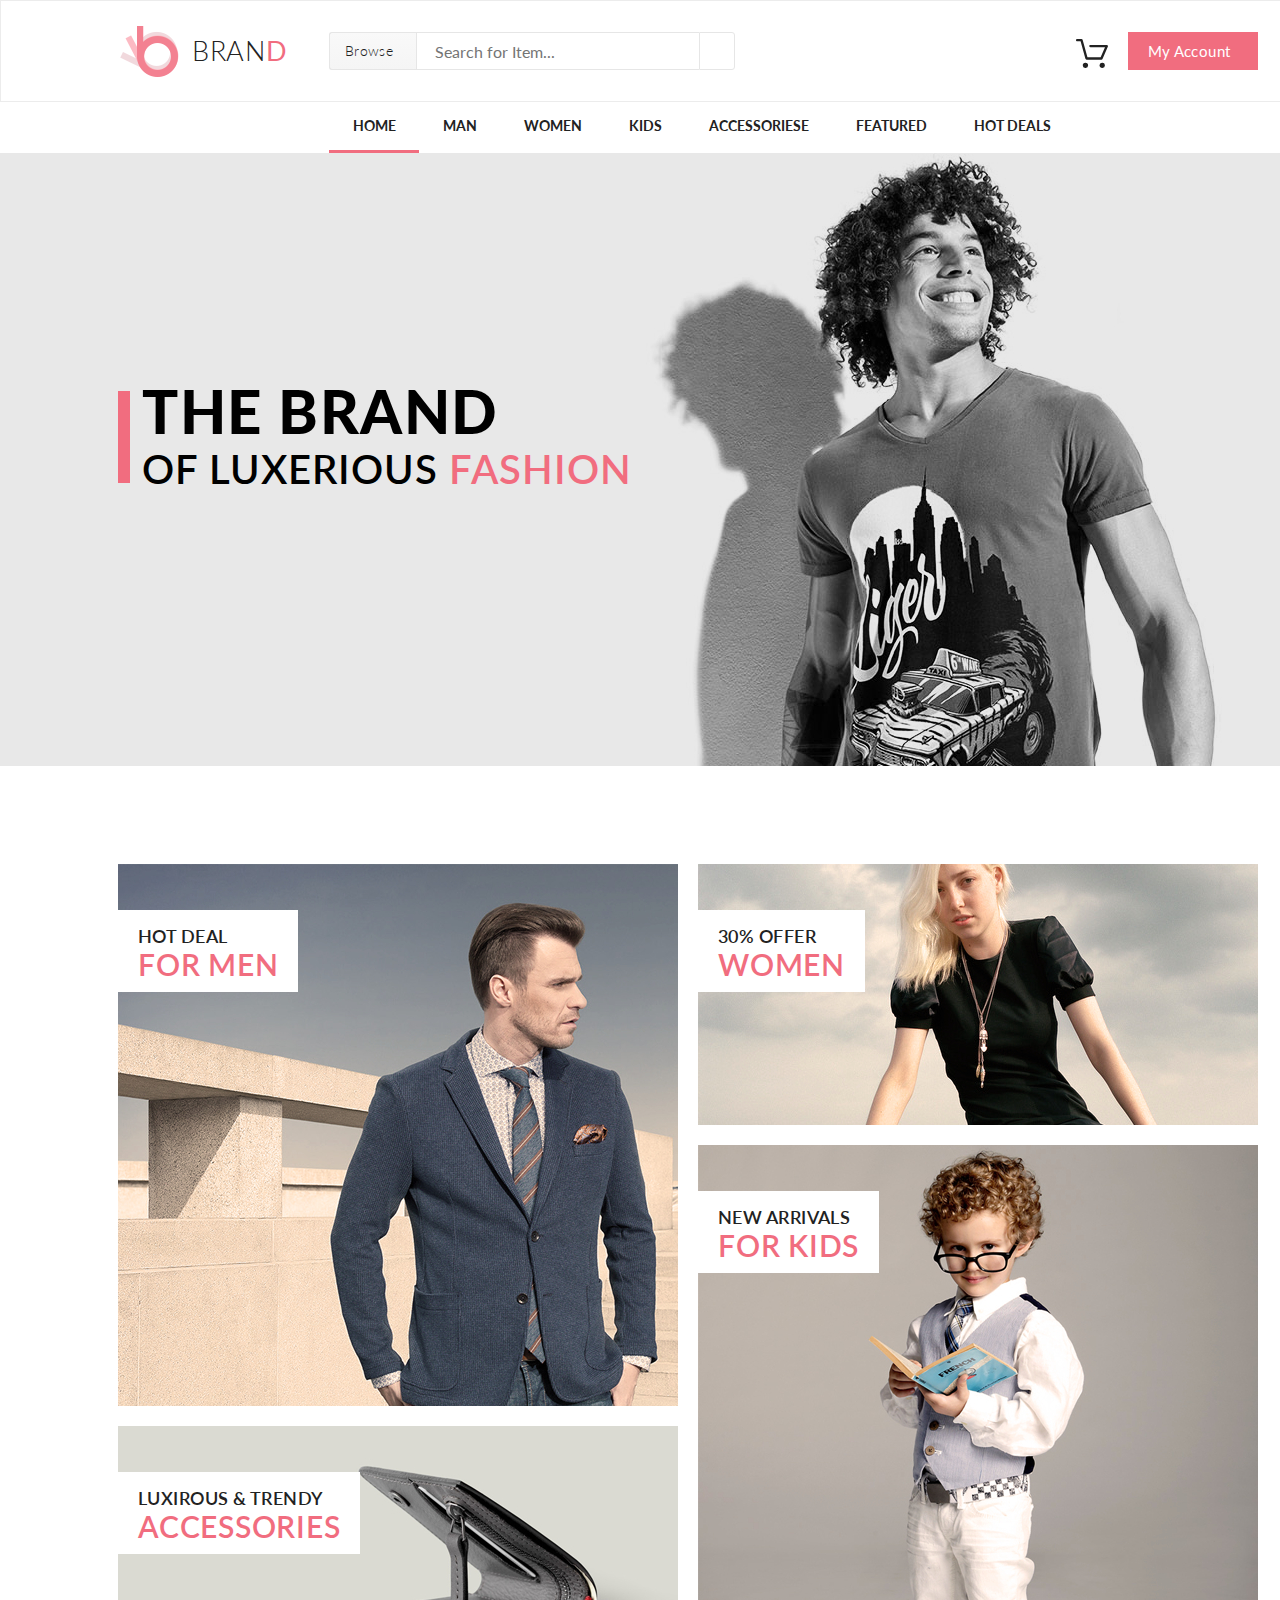
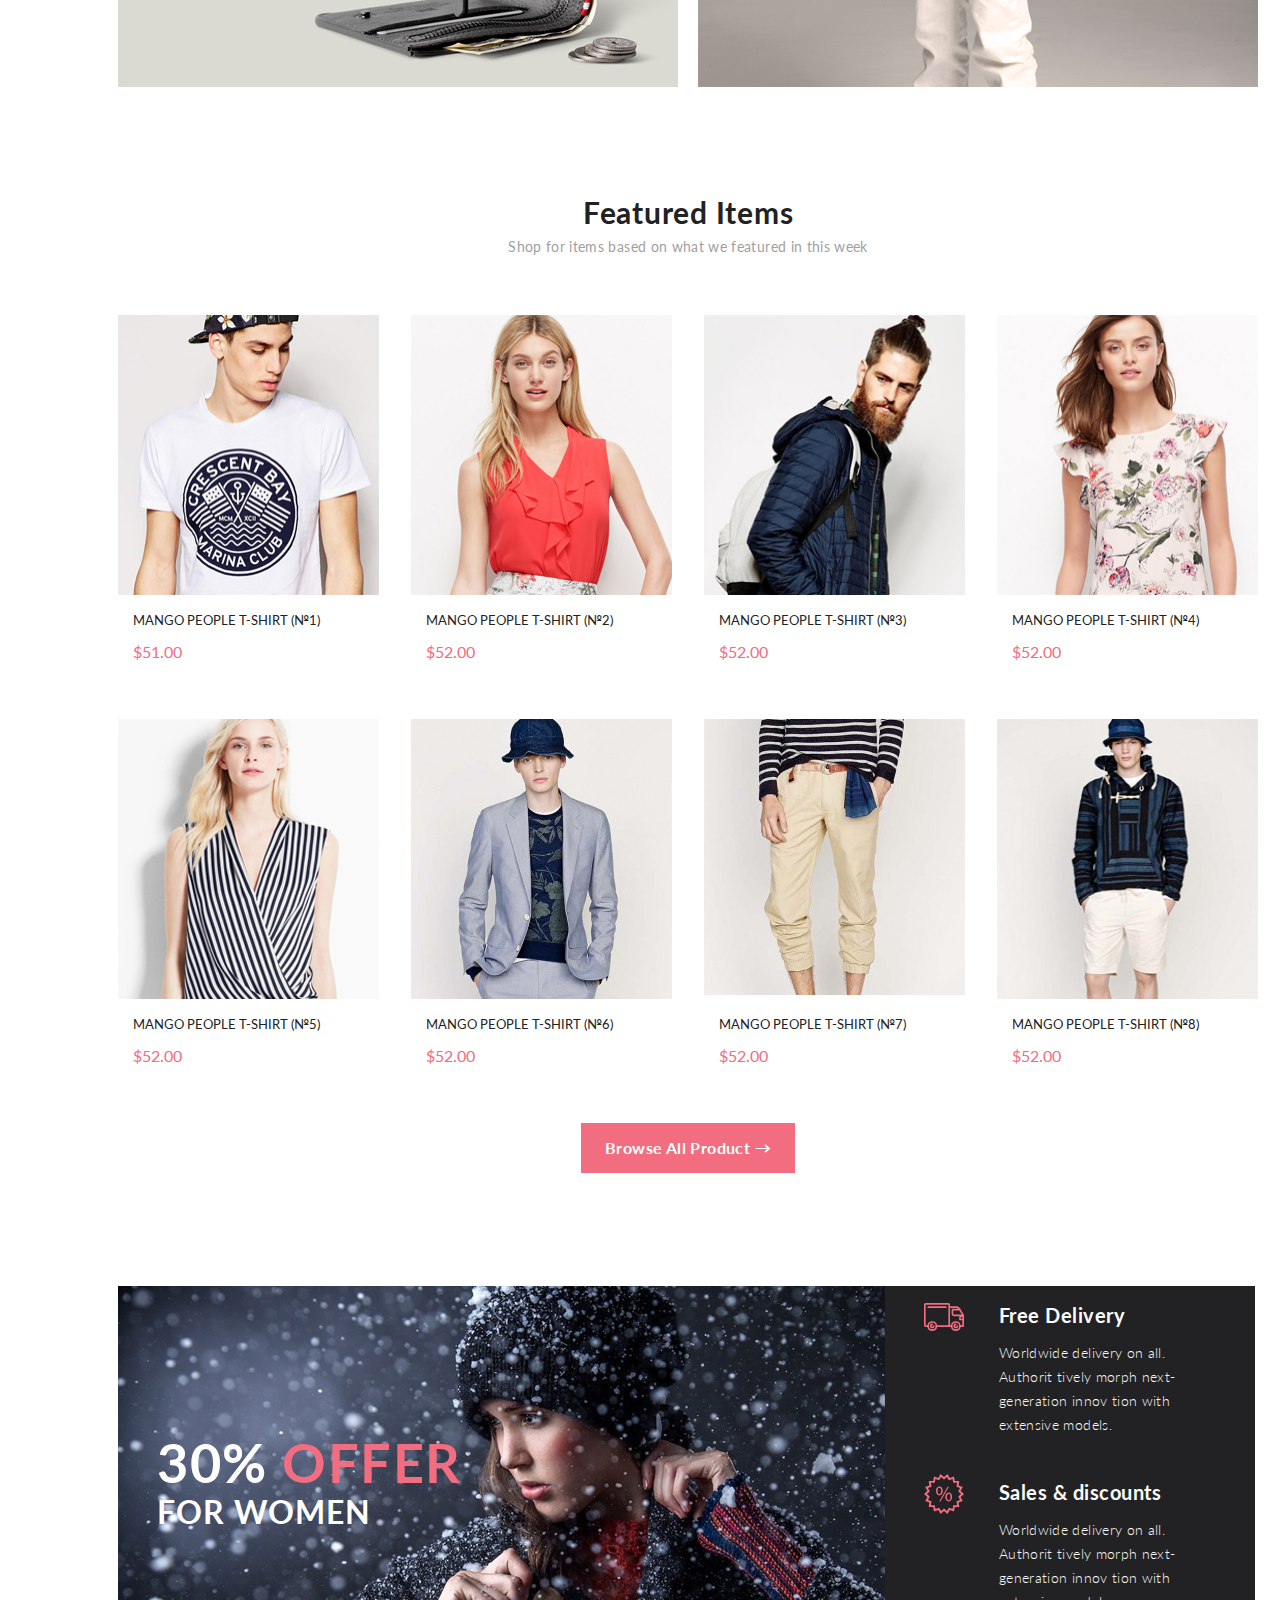
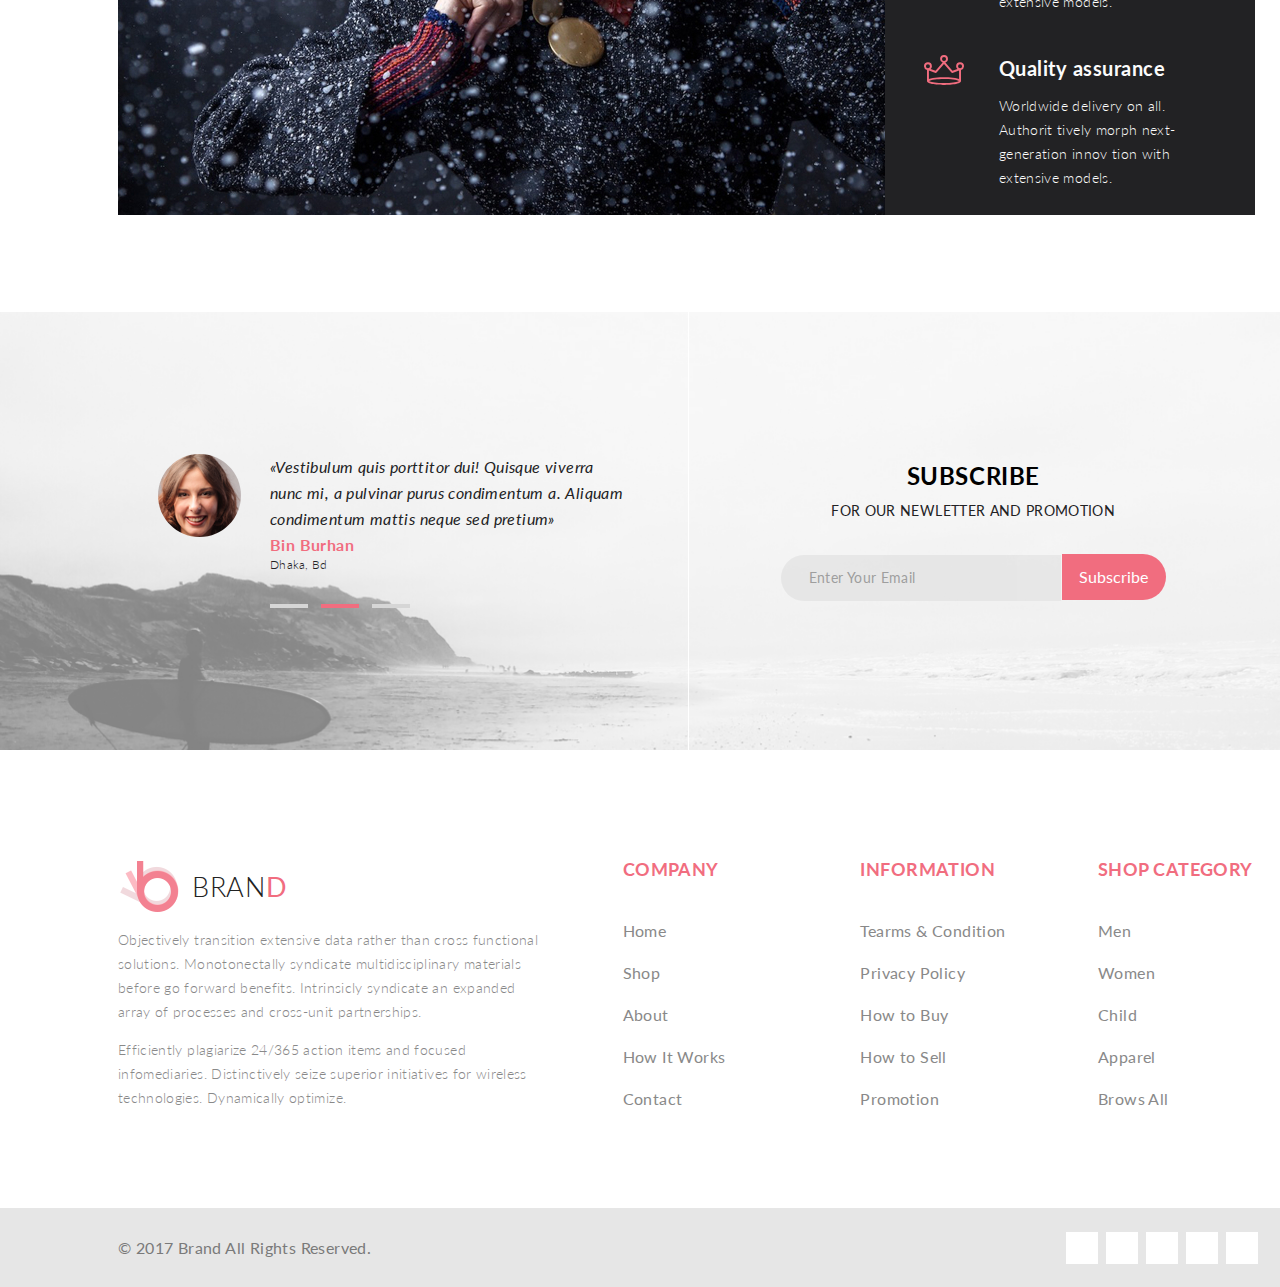
<file: index.html>
<!DOCTYPE html>
<html lang="en">

<head>
    <meta charset="UTF-8">
    <title>THE BRAND - Main Page</title>
    <link rel="stylesheet" href="normalize.css">
    <link rel="stylesheet" href="https://use.fontawesome.com/releases/v5.3.1/css/all.css"
          integrity="sha384-mzrmE5qonljUremFsqc01SB46JvROS7bZs3IO2EmfFsd15uHvIt+Y8vEf7N7fWAU"
          crossorigin="anonymous">
    <link rel="stylesheet" href="style.css">

</head>
<body>
<div class="wrapper">
    <div class="container">
        <header class="header">
            <div class="header-container">
                <div class="header-left">
                    <a class="logo" href="#">
                        <img class="logo-img" src="img/logo.png" alt="logo">
                        <h3 class="logo-text">BRAN<span class="design-color logo-letter">D</span></h3>
                    </a>
                    <form class="header-form" action="#">
                        <details class="browseBlock">
                            <summary class="browse-button">Browse</summary>
                            <nav class="browse-navigation">
                                <section class="browse-section">
                                    <h3 class="browse-title">Women</h3>
                                    <ul class="browse-list">
                                        <li class="browse-item"><a href="#" class="browse-link">Dresses</a></li>
                                        <li class="browse-item"><a href="#" class="browse-link">Tops</a></li>
                                        <li class="browse-item"><a href="#" class="browse-link">Sweaters/Knits</a></li>
                                        <li class="browse-item"><a href="#" class="browse-link">Jackets/Coats</a></li>
                                        <li class="browse-item"><a href="#" class="browse-link">Blazers</a></li>
                                        <li class="browse-item"><a href="#" class="browse-link">Denim</a></li>
                                        <li class="browse-item"><a href="#" class="browse-link">Leggings/Pants</a></li>
                                        <li class="browse-item"><a href="#" class="browse-link">Skirts/Shorts</a></li>
                                        <li class="browse-item"><a href="#" class="browse-link">Accessories </a></li>
                                        <li class="browse-item"><a href="#" class="browse-link">Bags/Purses</a></li>
                                        <li class="browse-item"><a href="#" class="browse-link">Swimwear/Underwear</a>
                                        </li>
                                        <li class="browse-item"><a href="#" class="browse-link">Nightwear</a></li>
                                        <li class="browse-item"><a href="#" class="browse-link">Shoes</a></li>
                                        <li class="browse-item"><a href="#" class="browse-link">Beauty</a></li>
                                    </ul>
                                </section>
                                <section class="browse-section">
                                    <h3 class="browse-title">Men</h3>
                                    <ul class="browse-list">
                                        <li class="browse-item"><a href="#" class="browse-link">Tees/Tank tops</a></li>
                                        <li class="browse-item"><a href="#" class="browse-link">Shirts/Polos</a></li>
                                        <li class="browse-item"><a href="#" class="browse-link">Sweaters</a></li>
                                        <li class="browse-item"><a href="#" class="browse-link">Sweatshirts/Hoodies</a>
                                        </li>
                                        <li class="browse-item"><a href="#" class="browse-link">Blazers</a></li>
                                        <li class="browse-item"><a href="#" class="browse-link">Jackets/vests </a></li>
                                    </ul>
                                </section>
                            </nav>
                        </details>
                        <input class="header-searchField" type="text" placeholder="Search for Item...">
                        <button class="header-searchButton" type="submit">
                            <i class="fas fa-search"></i>
                        </button>
                    </form>
                </div>
                <div class="header-right">
                    <div class="cart">
                        <a href="shopping-cart.html" class="cart-icon">
                            <img class="cart-img" src="img/cart.svg" alt="cart">
                        </a>
                        <div class="cart-dropdown" id="cart"></div>
                    </div>
                    <a href="#" class="button account-button">
                        My&nbsp;Account
                        <i class="fas fa-caret-down fa-caret-down-myAccount"></i>
                    </a>
                </div>
            </div>
        </header>
        <nav class="navigation">
            <div class="navigation-container">
                <ul class="nav-list">
                    <li class="nav-list-item nav-list-item-active"><a class="nav-list-link" href="#">Home</a></li>
                    <li class="nav-list-item">
                        <a href="product.html" class="nav-list-link nav-list-name relative">Man</a>
                        <nav class="nav-list-navigation nav-list-navigation-positionLeft">
                            <section class="nav-list-section">
                                <header class="nav-list-title">Women</header>
                                <ul class="nav-section-list">
                                    <li class="nav-section-list-item"><a href="#" class="nav-section-link">Dresses</a>
                                    </li>
                                    <li class="nav-section-list-item"><a href="#" class="nav-section-link">Tops</a></li>
                                    <li class="nav-section-list-item"><a href="#" class="nav-section-link">Sweaters/Knits</a>
                                    </li>
                                    <li class="nav-section-list-item"><a href="#"
                                                                         class="nav-section-link">Jackets/Coats</a></li>
                                    <li class="nav-section-list-item"><a href="#" class="nav-section-link">Blazers</a>
                                    </li>
                                    <li class="nav-section-list-item"><a href="#" class="nav-section-link">Denim</a>
                                    </li>
                                    <li class="nav-section-list-item"><a href="#" class="nav-section-link">Leggings/Pants</a>
                                    </li>
                                    <li class="nav-section-list-item"><a href="#"
                                                                         class="nav-section-link">Skirts/Shorts</a></li>
                                    <li class="nav-section-list-item"><a href="#" class="nav-section-link">Accessories
                                    </a></li>
                                </ul>
                            </section>
                            <section class="nav-list-section">
                                <header class="nav-list-title">Women</header>
                                <ul class="nav-section-list">
                                    <li class="nav-section-list-item"><a href="#" class="nav-section-link">Dresses</a>
                                    </li>
                                    <li class="nav-section-list-item"><a href="#" class="nav-section-link">Tops</a></li>
                                    <li class="nav-section-list-item"><a href="#" class="nav-section-link">Sweaters/Knits</a>
                                    </li>
                                    <li class="nav-section-list-item"><a href="#"
                                                                         class="nav-section-link">Jackets/Coats</a></li>
                                </ul>
                            </section>
                            <section class="nav-list-section">
                                <header class="nav-list-title">Women</header>
                                <ul class="nav-section-list">
                                    <li class="nav-section-list-item"><a href="#" class="nav-section-link">Dresses</a>
                                    </li>
                                    <li class="nav-section-list-item"><a href="#" class="nav-section-link">Tops</a></li>
                                    <li class="nav-section-list-item"><a href="#" class="nav-section-link">Sweaters/Knits</a>
                                    </li>
                                </ul>
                            </section>
                            <section class="nav-list-section">
                                <header class="nav-list-title">Women</header>
                                <ul class="nav-section-list">
                                    <li class="nav-section-list-item"><a href="#" class="nav-section-link">Dresses</a>
                                    </li>
                                    <li class="nav-section-list-item"><a href="#" class="nav-section-link">Tops</a></li>
                                    <li class="nav-section-list-item"><a href="#" class="nav-section-link">Sweaters/Knits</a>
                                    </li>
                                    <li class="nav-section-list-item"><a href="#"
                                                                         class="nav-section-link">Jackets/Coats</a></li>
                                </ul>
                            </section>
                            <a href="#" class="nav-list-superSale">
                                <img class="nav-list-superSale-img" src="img/super-sale.jpg" alt="Super Sale">
                            </a>
                        </nav>
                    </li>
                    <li class="nav-list-item">
                        <a href="#" class="nav-list-link nav-list-name relative">Women</a>
                        <nav class="nav-list-navigation nav-list-navigation-positionLeft">
                            <section class="nav-list-section">
                                <header class="nav-list-title">Women</header>
                                <ul class="nav-section-list">
                                    <li class="nav-section-list-item"><a href="#" class="nav-section-link">Dresses</a>
                                    </li>
                                    <li class="nav-section-list-item"><a href="#" class="nav-section-link">Tops</a></li>
                                    <li class="nav-section-list-item"><a href="#" class="nav-section-link">Sweaters/Knits</a>
                                    </li>
                                    <li class="nav-section-list-item"><a href="#"
                                                                         class="nav-section-link">Jackets/Coats</a></li>
                                    <li class="nav-section-list-item"><a href="#" class="nav-section-link">Blazers</a>
                                    </li>
                                    <li class="nav-section-list-item"><a href="#" class="nav-section-link">Denim</a>
                                    </li>
                                    <li class="nav-section-list-item"><a href="#" class="nav-section-link">Leggings/Pants</a>
                                    </li>
                                    <li class="nav-section-list-item"><a href="#"
                                                                         class="nav-section-link">Skirts/Shorts</a></li>
                                    <li class="nav-section-list-item"><a href="#" class="nav-section-link">Accessories
                                    </a></li>
                                </ul>
                            </section>
                            <section class="nav-list-section">
                                <header class="nav-list-title">Women</header>
                                <ul class="nav-section-list">
                                    <li class="nav-section-list-item"><a href="#" class="nav-section-link">Dresses</a>
                                    </li>
                                    <li class="nav-section-list-item"><a href="#" class="nav-section-link">Tops</a></li>
                                    <li class="nav-section-list-item"><a href="#" class="nav-section-link">Sweaters/Knits</a>
                                    </li>
                                    <li class="nav-section-list-item"><a href="#"
                                                                         class="nav-section-link">Jackets/Coats</a></li>
                                </ul>
                            </section>
                            <section class="nav-list-section">
                                <header class="nav-list-title">Women</header>
                                <ul class="nav-section-list">
                                    <li class="nav-section-list-item"><a href="#" class="nav-section-link">Dresses</a>
                                    </li>
                                    <li class="nav-section-list-item"><a href="#" class="nav-section-link">Tops</a></li>
                                    <li class="nav-section-list-item"><a href="#" class="nav-section-link">Sweaters/Knits</a>
                                    </li>
                                </ul>
                            </section>
                            <section class="nav-list-section">
                                <header class="nav-list-title">Women</header>
                                <ul class="nav-section-list">
                                    <li class="nav-section-list-item"><a href="#" class="nav-section-link">Dresses</a>
                                    </li>
                                    <li class="nav-section-list-item"><a href="#" class="nav-section-link">Tops</a></li>
                                    <li class="nav-section-list-item"><a href="#" class="nav-section-link">Sweaters/Knits</a>
                                    </li>
                                    <li class="nav-section-list-item"><a href="#"
                                                                         class="nav-section-link">Jackets/Coats</a></li>
                                </ul>
                            </section>
                            <a href="#" class="nav-list-superSale">
                                <img class="nav-list-superSale-img" src="img/super-sale.jpg" alt="Super Sale">
                            </a>
                        </nav>
                    </li>
                    <li class="nav-list-item">
                        <a href="#" class="nav-list-link nav-list-name relative">Kids</a>
                        <nav class="nav-list-navigation nav-list-navigation-positionCenter">
                            <section class="nav-list-section">
                                <header class="nav-list-title">Women</header>
                                <ul class="nav-section-list">
                                    <li class="nav-section-list-item"><a href="#" class="nav-section-link">Dresses</a>
                                    </li>
                                    <li class="nav-section-list-item"><a href="#" class="nav-section-link">Tops</a></li>
                                    <li class="nav-section-list-item"><a href="#" class="nav-section-link">Sweaters/Knits</a>
                                    </li>
                                    <li class="nav-section-list-item"><a href="#"
                                                                         class="nav-section-link">Jackets/Coats</a></li>
                                    <li class="nav-section-list-item"><a href="#" class="nav-section-link">Blazers</a>
                                    </li>
                                    <li class="nav-section-list-item"><a href="#" class="nav-section-link">Denim</a>
                                    </li>
                                    <li class="nav-section-list-item"><a href="#" class="nav-section-link">Leggings/Pants</a>
                                    </li>
                                    <li class="nav-section-list-item"><a href="#"
                                                                         class="nav-section-link">Skirts/Shorts</a></li>
                                    <li class="nav-section-list-item"><a href="#" class="nav-section-link">Accessories
                                    </a></li>
                                </ul>
                            </section>
                            <section class="nav-list-section">
                                <header class="nav-list-title">Women</header>
                                <ul class="nav-section-list">
                                    <li class="nav-section-list-item"><a href="#" class="nav-section-link">Dresses</a>
                                    </li>
                                    <li class="nav-section-list-item"><a href="#" class="nav-section-link">Tops</a></li>
                                    <li class="nav-section-list-item"><a href="#" class="nav-section-link">Sweaters/Knits</a>
                                    </li>
                                    <li class="nav-section-list-item"><a href="#"
                                                                         class="nav-section-link">Jackets/Coats</a></li>
                                </ul>
                            </section>
                            <section class="nav-list-section">
                                <header class="nav-list-title">Women</header>
                                <ul class="nav-section-list">
                                    <li class="nav-section-list-item"><a href="#" class="nav-section-link">Dresses</a>
                                    </li>
                                    <li class="nav-section-list-item"><a href="#" class="nav-section-link">Tops</a></li>
                                    <li class="nav-section-list-item"><a href="#" class="nav-section-link">Sweaters/Knits</a>
                                    </li>
                                </ul>
                            </section>
                            <section class="nav-list-section">
                                <header class="nav-list-title">Women</header>
                                <ul class="nav-section-list">
                                    <li class="nav-section-list-item"><a href="#" class="nav-section-link">Dresses</a>
                                    </li>
                                    <li class="nav-section-list-item"><a href="#" class="nav-section-link">Tops</a></li>
                                    <li class="nav-section-list-item"><a href="#" class="nav-section-link">Sweaters/Knits</a>
                                    </li>
                                    <li class="nav-section-list-item"><a href="#"
                                                                         class="nav-section-link">Jackets/Coats</a></li>
                                </ul>
                            </section>
                            <a href="#" class="nav-list-superSale">
                                <img class="nav-list-superSale-img" src="img/super-sale.jpg" alt="Super Sale">
                            </a>
                        </nav>
                    </li>
                    <li class="nav-list-item">
                        <a href="#" class="nav-list-link nav-list-name relative">Accessoriese</a>
                        <nav class="nav-list-navigation nav-list-navigation-positionCenter">
                            <section class="nav-list-section">
                                <header class="nav-list-title">Women</header>
                                <ul class="nav-section-list">
                                    <li class="nav-section-list-item"><a href="#" class="nav-section-link">Dresses</a>
                                    </li>
                                    <li class="nav-section-list-item"><a href="#" class="nav-section-link">Tops</a></li>
                                    <li class="nav-section-list-item"><a href="#" class="nav-section-link">Sweaters/Knits</a>
                                    </li>
                                    <li class="nav-section-list-item"><a href="#"
                                                                         class="nav-section-link">Jackets/Coats</a></li>
                                    <li class="nav-section-list-item"><a href="#" class="nav-section-link">Blazers</a>
                                    </li>
                                    <li class="nav-section-list-item"><a href="#" class="nav-section-link">Denim</a>
                                    </li>
                                    <li class="nav-section-list-item"><a href="#" class="nav-section-link">Leggings/Pants</a>
                                    </li>
                                    <li class="nav-section-list-item"><a href="#"
                                                                         class="nav-section-link">Skirts/Shorts</a></li>
                                    <li class="nav-section-list-item"><a href="#" class="nav-section-link">Accessories
                                    </a></li>
                                </ul>
                            </section>
                            <section class="nav-list-section">
                                <header class="nav-list-title">Women</header>
                                <ul class="nav-section-list">
                                    <li class="nav-section-list-item"><a href="#" class="nav-section-link">Dresses</a>
                                    </li>
                                    <li class="nav-section-list-item"><a href="#" class="nav-section-link">Tops</a></li>
                                    <li class="nav-section-list-item"><a href="#" class="nav-section-link">Sweaters/Knits</a>
                                    </li>
                                    <li class="nav-section-list-item"><a href="#"
                                                                         class="nav-section-link">Jackets/Coats</a></li>
                                </ul>
                            </section>
                            <section class="nav-list-section">
                                <header class="nav-list-title">Women</header>
                                <ul class="nav-section-list">
                                    <li class="nav-section-list-item"><a href="#" class="nav-section-link">Dresses</a>
                                    </li>
                                    <li class="nav-section-list-item"><a href="#" class="nav-section-link">Tops</a></li>
                                    <li class="nav-section-list-item"><a href="#" class="nav-section-link">Sweaters/Knits</a>
                                    </li>
                                </ul>
                            </section>
                            <section class="nav-list-section">
                                <header class="nav-list-title">Women</header>
                                <ul class="nav-section-list">
                                    <li class="nav-section-list-item"><a href="#" class="nav-section-link">Dresses</a>
                                    </li>
                                    <li class="nav-section-list-item"><a href="#" class="nav-section-link">Tops</a></li>
                                    <li class="nav-section-list-item"><a href="#" class="nav-section-link">Sweaters/Knits</a>
                                    </li>
                                    <li class="nav-section-list-item"><a href="#"
                                                                         class="nav-section-link">Jackets/Coats</a></li>
                                </ul>
                            </section>
                            <a href="#" class="nav-list-superSale">
                                <img class="nav-list-superSale-img" src="img/super-sale.jpg" alt="Super Sale">
                            </a>
                        </nav>
                    </li>
                    <li class="nav-list-item">
                        <a href="#" class="nav-list-link nav-list-name relative">Featured</a>
                        <nav class="nav-list-navigation nav-list-navigation-positionRight">
                            <section class="nav-list-section">
                                <header class="nav-list-title">Women</header>
                                <ul class="nav-section-list">
                                    <li class="nav-section-list-item"><a href="#" class="nav-section-link">Dresses</a>
                                    </li>
                                    <li class="nav-section-list-item"><a href="#" class="nav-section-link">Tops</a></li>
                                    <li class="nav-section-list-item"><a href="#" class="nav-section-link">Sweaters/Knits</a>
                                    </li>
                                    <li class="nav-section-list-item"><a href="#"
                                                                         class="nav-section-link">Jackets/Coats</a></li>
                                    <li class="nav-section-list-item"><a href="#" class="nav-section-link">Blazers</a>
                                    </li>
                                    <li class="nav-section-list-item"><a href="#" class="nav-section-link">Denim</a>
                                    </li>
                                    <li class="nav-section-list-item"><a href="#" class="nav-section-link">Leggings/Pants</a>
                                    </li>
                                    <li class="nav-section-list-item"><a href="#"
                                                                         class="nav-section-link">Skirts/Shorts</a></li>
                                    <li class="nav-section-list-item"><a href="#" class="nav-section-link">Accessories
                                    </a></li>
                                </ul>
                            </section>
                            <section class="nav-list-section">
                                <header class="nav-list-title">Women</header>
                                <ul class="nav-section-list">
                                    <li class="nav-section-list-item"><a href="#" class="nav-section-link">Dresses</a>
                                    </li>
                                    <li class="nav-section-list-item"><a href="#" class="nav-section-link">Tops</a></li>
                                    <li class="nav-section-list-item"><a href="#" class="nav-section-link">Sweaters/Knits</a>
                                    </li>
                                    <li class="nav-section-list-item"><a href="#"
                                                                         class="nav-section-link">Jackets/Coats</a></li>
                                </ul>
                            </section>
                            <section class="nav-list-section">
                                <header class="nav-list-title">Women</header>
                                <ul class="nav-section-list">
                                    <li class="nav-section-list-item"><a href="#" class="nav-section-link">Dresses</a>
                                    </li>
                                    <li class="nav-section-list-item"><a href="#" class="nav-section-link">Tops</a></li>
                                    <li class="nav-section-list-item"><a href="#" class="nav-section-link">Sweaters/Knits</a>
                                    </li>
                                </ul>
                            </section>
                            <section class="nav-list-section">
                                <header class="nav-list-title">Women</header>
                                <ul class="nav-section-list">
                                    <li class="nav-section-list-item"><a href="#" class="nav-section-link">Dresses</a>
                                    </li>
                                    <li class="nav-section-list-item"><a href="#" class="nav-section-link">Tops</a></li>
                                    <li class="nav-section-list-item"><a href="#" class="nav-section-link">Sweaters/Knits</a>
                                    </li>
                                    <li class="nav-section-list-item"><a href="#"
                                                                         class="nav-section-link">Jackets/Coats</a></li>
                                </ul>
                            </section>
                            <a href="#" class="nav-list-superSale">
                                <img class="nav-list-superSale-img" src="img/super-sale.jpg" alt="Super Sale">
                            </a>
                        </nav>
                    </li>
                    <li class="nav-list-item">
                        <a href="#" class="nav-list-link nav-list-name relative">Hot Deals</a>
                        <nav class="nav-list-navigation nav-list-navigation-positionRight">
                            <section class="nav-list-section">
                                <header class="nav-list-title">Women</header>
                                <ul class="nav-section-list">
                                    <li class="nav-section-list-item"><a href="#" class="nav-section-link">Dresses</a>
                                    </li>
                                    <li class="nav-section-list-item"><a href="#" class="nav-section-link">Tops</a></li>
                                    <li class="nav-section-list-item"><a href="#" class="nav-section-link">Sweaters/Knits</a>
                                    </li>
                                    <li class="nav-section-list-item"><a href="#"
                                                                         class="nav-section-link">Jackets/Coats</a></li>
                                    <li class="nav-section-list-item"><a href="#" class="nav-section-link">Blazers</a>
                                    </li>
                                    <li class="nav-section-list-item"><a href="#" class="nav-section-link">Denim</a>
                                    </li>
                                    <li class="nav-section-list-item"><a href="#" class="nav-section-link">Leggings/Pants</a>
                                    </li>
                                    <li class="nav-section-list-item"><a href="#"
                                                                         class="nav-section-link">Skirts/Shorts</a></li>
                                    <li class="nav-section-list-item"><a href="#" class="nav-section-link">Accessories
                                    </a></li>
                                </ul>
                            </section>
                            <section class="nav-list-section">
                                <header class="nav-list-title">Women</header>
                                <ul class="nav-section-list">
                                    <li class="nav-section-list-item"><a href="#" class="nav-section-link">Dresses</a>
                                    </li>
                                    <li class="nav-section-list-item"><a href="#" class="nav-section-link">Tops</a></li>
                                    <li class="nav-section-list-item"><a href="#" class="nav-section-link">Sweaters/Knits</a>
                                    </li>
                                    <li class="nav-section-list-item"><a href="#"
                                                                         class="nav-section-link">Jackets/Coats</a></li>
                                </ul>
                            </section>
                            <section class="nav-list-section">
                                <header class="nav-list-title">Women</header>
                                <ul class="nav-section-list">
                                    <li class="nav-section-list-item"><a href="#" class="nav-section-link">Dresses</a>
                                    </li>
                                    <li class="nav-section-list-item"><a href="#" class="nav-section-link">Tops</a></li>
                                    <li class="nav-section-list-item"><a href="#" class="nav-section-link">Sweaters/Knits</a>
                                    </li>
                                </ul>
                            </section>
                            <section class="nav-list-section">
                                <header class="nav-list-title">Women</header>
                                <ul class="nav-section-list">
                                    <li class="nav-section-list-item"><a href="#" class="nav-section-link">Dresses</a>
                                    </li>
                                    <li class="nav-section-list-item"><a href="#" class="nav-section-link">Tops</a></li>
                                    <li class="nav-section-list-item"><a href="#" class="nav-section-link">Sweaters/Knits</a>
                                    </li>
                                    <li class="nav-section-list-item"><a href="#"
                                                                         class="nav-section-link">Jackets/Coats</a></li>
                                </ul>
                            </section>
                            <a href="#" class="nav-list-superSale">
                                <img class="nav-list-superSale-img" src="img/super-sale.jpg" alt="Super Sale">
                            </a>
                        </nav>
                    </li>
                </ul>
            </div>
        </nav>
        <div class="slider">
            <div class="slider-container">
                <div class="slider-text">
                    <div class="slider-stripe"></div>
                    <div class="slider-text-first">THE BRAND</div>
                    <div class="slider-text-second">OF&nbsp;LUXERIOUS <span class="design-color">FASHION</span></div>
                </div>
            </div>
        </div>
        <div class="category">
            <div class="category-container">
                <a href="#" class="category-item category-firstItem">
                    <div class="category-message">
                        <div class="category-firstText">HOT DEAL</div>
                        <div class="category-secondText design-color">FOR MEN</div>
                    </div>
                </a>
                <a href="#" class="category-item category-secondItem">
                    <div class="category-message">
                        <div class="category-firstText">LUXIROUS &amp;&nbsp;TRENDY</div>
                        <div class="category-secondText design-color">ACCESSORIES</div>
                    </div>
                </a>
                <a href="#" class="category-item category-thirdItem">
                    <div class="category-message">
                        <div class="category-firstText">30% OFFER</div>
                        <div class="category-secondText design-color">WOMEN</div>
                    </div>
                </a>
                <a href="#" class="category-item category-fourthItem">
                    <div class="category-message">
                        <div class="category-firstText">NEW ARRIVALS</div>
                        <div class="category-secondText design-color">FOR KIDS</div>
                    </div>
                </a>
            </div>
        </div>
        <div class="product">
            <div class="product-container">
                <h2 class="product-title">Featured Items</h2>
                <p class="product-text">
                    Shop for items based on&nbsp;what we&nbsp;featured in&nbsp;this week
                </p>

                <ul class="product-list" id="products"></ul>
                <a href="#" class="button product-button">Browse All Product &rarr;</a>
            </div>
        </div>
        <div class="feature">
            <div class="feature-container">
                <a class="feature-offerLink" href="#">
                    <div class="feature-offer">
                        <h1 class="feature-headline_1">30% <span class="design-color">OFFER</span></h1>
                        <h2 class="feature-headline_2">FOR WOMEN</h2>
                    </div>
                </a>
                <ul class="feature-list">
                    <li class="feature-box feature-box_one">
                        <article class="feature-box_content">
                            <header class="feature-box_header">Free Delivery</header>
                            <p class="feature-box_text">
                                Worldwide delivery on&nbsp;all. Authorit tively morph next-generation innov tion
                                with extensive models.
                            </p>
                        </article>
                    </li>
                    <li class="feature-box feature-box_two">
                        <article class="feature-box_content">
                            <header class="feature-box_header">Sales &amp;&nbsp;discounts</header>
                            <p class="feature-box_text">
                                Worldwide delivery on&nbsp;all. Authorit tively morph next-generation innov tion
                                with extensive models.
                            </p>
                        </article>
                    </li>
                    <li class="feature-box feature-box_three">
                        <article class="feature-box_content">
                            <header class="feature-box_header">Quality assurance</header>
                            <p class="feature-box_text">
                                Worldwide delivery on&nbsp;all. Authorit tively morph next-generation innov tion
                                with extensive models.
                            </p>
                        </article>
                    </li>
                </ul>
            </div>
        </div>
        <div class="subscribe">
            <div class="subscribe-background"></div>
            <div class="subscribe-container">
                <div class="subscribe-left">
                    <ul class="subscribe-feedback">
                        <li class="subscribe-userCard">
                            <a class="subscribe-userPhoto" href="#">
                                <img src="img/user-photo.png" alt="user-photo.png">
                            </a>
                            <article class="subscribe-comment">
                                <p class="subscribe-commentText">
                                    &laquo;Vestibulum quis porttitor dui! Quisque viverra nunc&nbsp;mi,
                                    a&nbsp;pulvinar purus condimentum&nbsp;a. Aliquam condimentum mattis neque sed
                                    pretium&raquo;
                                </p>
                                <h4 class="subscribe-userName design-color">Bin Burhan</h4>
                                <h4 class="subscribe-userTown">Dhaka, Bd</h4>
                            </article>
                        </li>
                    </ul>
                    <ul class="subscribe-controls">
                        <li class="subscribe-controlButton"></li>
                        <li class="subscribe-controlButton subscribe-controlButton-active"></li>
                        <li class="subscribe-controlButton"></li>
                    </ul>
                </div>

                <div class="subscribe-right">
                    <h2 class="subscribe-headerOne">SUBSCRIBE</h2>
                    <h3 class="subscribe-headerTwo">FOR OUR NEWLETTER AND PROMOTION</h3>
                    <form action="#" class="subscribe-form">
                        <input class="subscribe-input" type="email" placeholder="Enter Your Email">
                        <button type="submit" class="subscribe-formButton">Subscribe</button>
                    </form>
                </div>
            </div>
        </div>
    </div>
    <div class="footer">
        <div class="footer-container">
            <section class="footer-logoSection">
                <a class="logo" href="#">
                    <img class="logo-img" src="img/logo.png" alt="logo">
                    <h3 class="logo-text">BRAN<span class="design-color logo-letter">D</span></h3>
                </a>
                <p class="footer-text">
                    Objectively transition extensive data rather than cross functional solutions. Monotonectally
                    syndicate multidisciplinary materials before go&nbsp;forward benefits. Intrinsicly syndicate
                    an&nbsp;expanded array of&nbsp;processes and cross-unit partnerships.
                </p>
                <p class="footer-text">
                    Efficiently plagiarize 24/365 action items and focused infomediaries.
                    Distinctively seize superior initiatives for wireless technologies. Dynamically optimize.
                </p>
            </section>
            <section class="footer-infoSection">
                <header class="footer-listTitle">COMPANY</header>
                <ul class="footer-list">
                    <li class="footer-listItem"><a href="#" class="footer-listLink">Home </a></li>
                    <li class="footer-listItem"><a href="#" class="footer-listLink">Shop</a></li>
                    <li class="footer-listItem"><a href="#" class="footer-listLink">About</a></li>
                    <li class="footer-listItem"><a href="#" class="footer-listLink">How It&nbsp;Works</a></li>
                    <li class="footer-listItem"><a href="#" class="footer-listLink">Contact</a></li>
                </ul>
            </section>
            <section class="footer-infoSection">
                <header class="footer-listTitle">INFORMATION</header>
                <ul class="footer-list">
                    <li class="footer-listItem"><a href="#" class="footer-listLink">Tearms &amp;&nbsp;Condition</a></li>
                    <li class="footer-listItem"><a href="#" class="footer-listLink">Privacy Policy</a></li>
                    <li class="footer-listItem"><a href="#" class="footer-listLink">How to&nbsp;Buy</a></li>
                    <li class="footer-listItem"><a href="#" class="footer-listLink">How to&nbsp;Sell</a></li>
                    <li class="footer-listItem"><a href="#" class="footer-listLink">Promotion</a></li>
                </ul>
            </section>
            <section class="footer-infoSection">
                <header class="footer-listTitle">SHOP CATEGORY</header>
                <ul class="footer-list">
                    <li class="footer-listItem"><a href="#" class="footer-listLink">Men</a></li>
                    <li class="footer-listItem"><a href="#" class="footer-listLink">Women</a></li>
                    <li class="footer-listItem"><a href="#" class="footer-listLink">Child</a></li>
                    <li class="footer-listItem"><a href="#" class="footer-listLink">Apparel</a></li>
                    <li class="footer-listItem"><a href="#" class="footer-listLink">Brows All</a></li>
                </ul>
            </section>
        </div>
    </div>
    <div class="copyright">
        <div class="copyright-container">
            <p class="copyright-text">&copy;&nbsp;2017 Brand All Rights Reserved.</p>
            <ul class="copyright-social">
                <li class="copyright-socialItem">
                    <a href="#" class="copyright-socialLink"><i class="fab fa-facebook-f"></i></a>
                </li>
                <li class="copyright-socialItem">
                    <a href="#" class="copyright-socialLink"><i class="fab fa-twitter"></i></a>
                </li>
                <li class="copyright-socialItem">
                    <a href="#" class="copyright-socialLink"><i class="fab fa-linkedin-in"></i></a>
                </li>
                <li class="copyright-socialItem">
                    <a href="#" class="copyright-socialLink"><i class="fab fa-pinterest-p"></i></a>
                </li>
                <li class="copyright-socialItem">
                    <a href="#" class="copyright-socialLink"><i class="fab fa-google-plus-g"></i></a>
                </li>
            </ul>
        </div>
    </div>
</div>
<script src="jquery-3.3.1.js"></script>
<script src="Cart.js"></script>
<script src="ProductList.js"></script>
<script>
    $(document).ready(() => {

      let cart = new Cart('getCart.json');
      let productList = new ProductList('getProducts.json');

      // $('.addToCart-button').click(e => {
      //   e.preventDefault();
      //   cart.addProduct(e.target);
      // });

      $('.product-list').on( "click", function( event ) {
        if(event.target.classList[0] === 'addToCart-button') {
          event.preventDefault();
          cart.addProduct(event.target);
        }
      });

    });

</script>
</body>
</html>
</file>
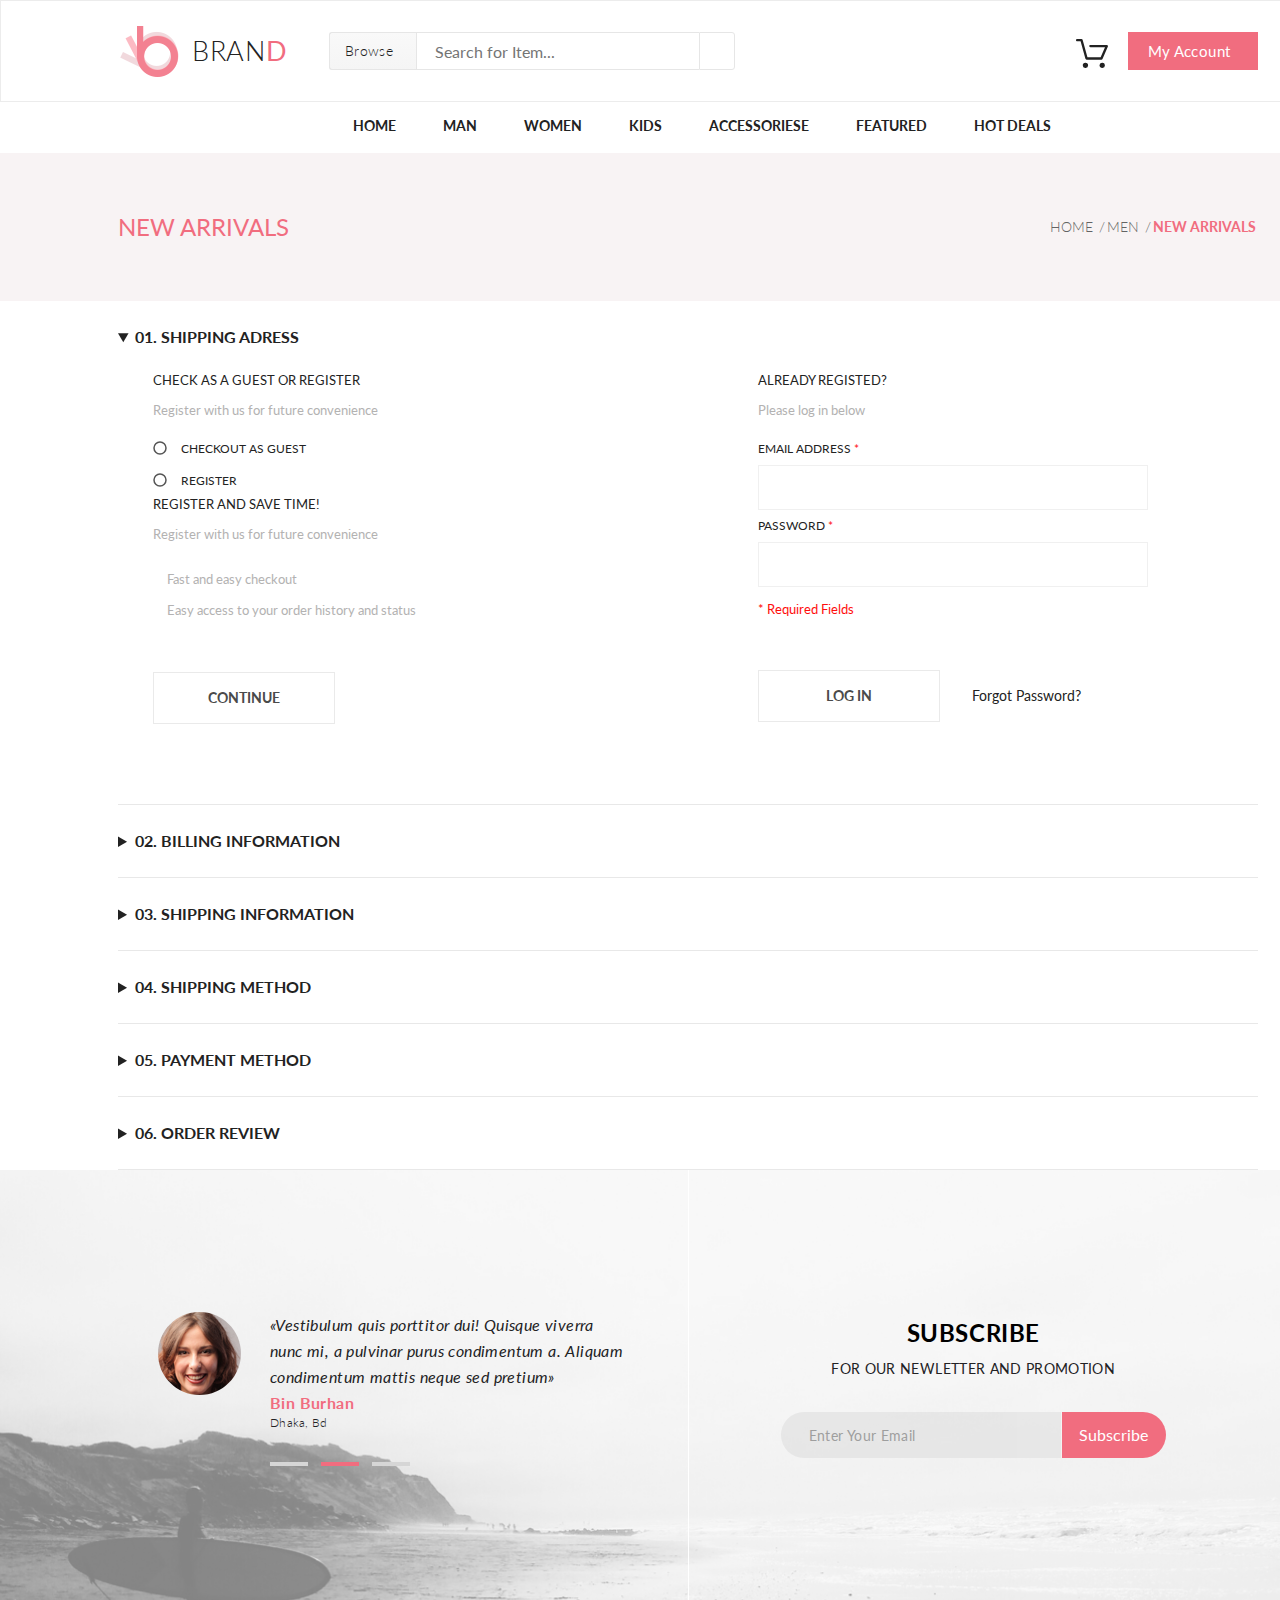
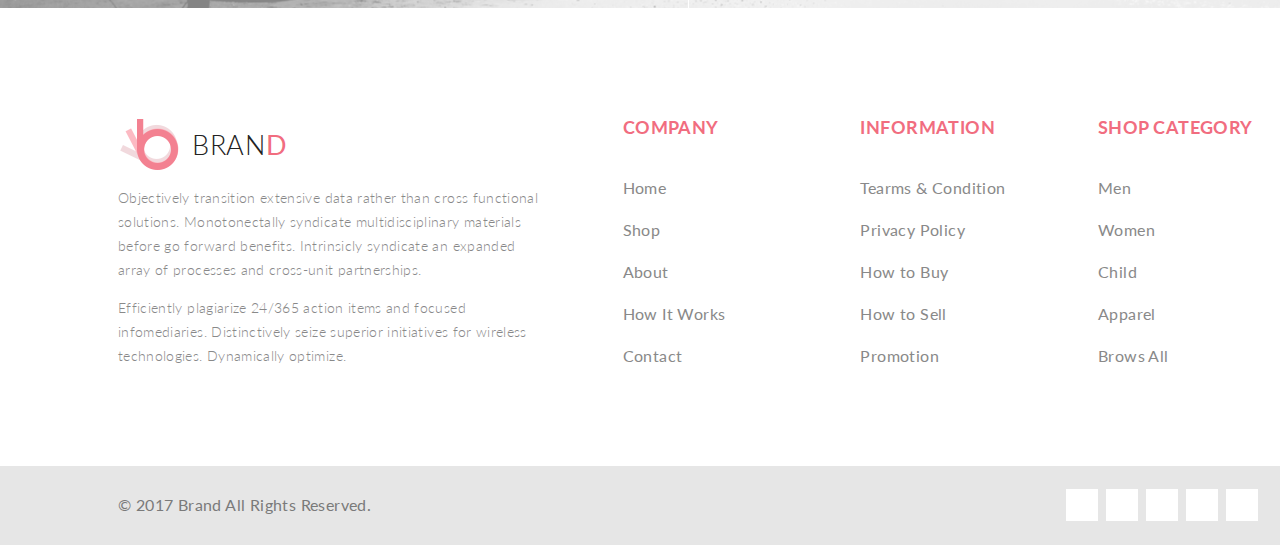
<file: checkout.html>
<!DOCTYPE html>
<html lang="en">

<head>
    <meta charset="UTF-8">
    <title>THE BRAND - Checkout Page</title>
    <link rel="stylesheet" href="normalize.css">
    <link rel="stylesheet" href="https://use.fontawesome.com/releases/v5.3.1/css/all.css"
          integrity="sha384-mzrmE5qonljUremFsqc01SB46JvROS7bZs3IO2EmfFsd15uHvIt+Y8vEf7N7fWAU"
          crossorigin="anonymous">
    <link rel="stylesheet" href="style.css">
</head>

<body>
<div class="wrapper">
    <div class="container">
        <header class="header">
            <div class="header-container">
                <div class="header-left">
                    <a class="logo" href="index.html">
                        <img class="logo-img" src="img/logo.png" alt="logo">
                        <h3 class="logo-text">BRAN<span class="design-color logo-letter">D</span></h3>
                    </a>
                    <form class="header-form" action="#">
                        <details class="browseBlock">
                            <summary class="browse-button">Browse</summary>
                            <nav class="browse-navigation">
                                <section class="browse-section">
                                    <h3 class="browse-title">Women</h3>
                                    <ul class="browse-list">
                                        <li class="browse-item"><a href="#" class="browse-link">Dresses</a></li>
                                        <li class="browse-item"><a href="#" class="browse-link">Tops</a></li>
                                        <li class="browse-item"><a href="#" class="browse-link">Sweaters/Knits</a></li>
                                        <li class="browse-item"><a href="#" class="browse-link">Jackets/Coats</a></li>
                                        <li class="browse-item"><a href="#" class="browse-link">Blazers</a></li>
                                        <li class="browse-item"><a href="#" class="browse-link">Denim</a></li>
                                        <li class="browse-item"><a href="#" class="browse-link">Leggings/Pants</a></li>
                                        <li class="browse-item"><a href="#" class="browse-link">Skirts/Shorts</a></li>
                                        <li class="browse-item"><a href="#" class="browse-link">Accessories </a></li>
                                        <li class="browse-item"><a href="#" class="browse-link">Bags/Purses</a></li>
                                        <li class="browse-item"><a href="#" class="browse-link">Swimwear/Underwear</a>
                                        </li>
                                        <li class="browse-item"><a href="#" class="browse-link">Nightwear</a></li>
                                        <li class="browse-item"><a href="#" class="browse-link">Shoes</a></li>
                                        <li class="browse-item"><a href="#" class="browse-link">Beauty</a></li>
                                    </ul>
                                </section>
                                <section class="browse-section">
                                    <h3 class="browse-title">Men</h3>
                                    <ul class="browse-list">
                                        <li class="browse-item"><a href="#" class="browse-link">Tees/Tank tops</a></li>
                                        <li class="browse-item"><a href="#" class="browse-link">Shirts/Polos</a></li>
                                        <li class="browse-item"><a href="#" class="browse-link">Sweaters</a></li>
                                        <li class="browse-item"><a href="#" class="browse-link">Sweatshirts/Hoodies</a>
                                        </li>
                                        <li class="browse-item"><a href="#" class="browse-link">Blazers</a></li>
                                        <li class="browse-item"><a href="#" class="browse-link">Jackets/vests </a></li>
                                    </ul>
                                </section>
                            </nav>
                        </details>
                        <input class="header-searchField" type="text" placeholder="Search for Item...">
                        <button class="header-searchButton" type="submit">
                            <i class="fas fa-search"></i>
                        </button>
                    </form>
                </div>
                <div class="header-right">
                    <div class="cart">
                        <a href="shopping-cart.html" class="cart-icon">
                            <img class="cart-img" src="img/cart.svg" alt="cart">
                        </a>
                        <div class="cart-dropdown" id="cart"></div>
                    </div>
                    <a href="#" class="button account-button">
                        My&nbsp;Account
                        <i class="fas fa-caret-down fa-caret-down-myAccount"></i>
                    </a>
                </div>
            </div>
        </header>
        <nav class="navigation">
            <div class="navigation-container">
                <ul class="nav-list">
                    <li class="nav-list-item"><a class="nav-list-link" href="index.html">Home</a></li>
                    <li class="nav-list-item">
                        <a href="product.html" class="nav-list-link nav-list-name relative">Man</a>
                        <nav class="nav-list-navigation nav-list-navigation-positionLeft">
                            <section class="nav-list-section">
                                <header class="nav-list-title">Women</header>
                                <ul class="nav-section-list">
                                    <li class="nav-section-list-item"><a href="#" class="nav-section-link">Dresses</a>
                                    </li>
                                    <li class="nav-section-list-item"><a href="#" class="nav-section-link">Tops</a></li>
                                    <li class="nav-section-list-item"><a href="#" class="nav-section-link">Sweaters/Knits</a>
                                    </li>
                                    <li class="nav-section-list-item"><a href="#"
                                                                         class="nav-section-link">Jackets/Coats</a></li>
                                    <li class="nav-section-list-item"><a href="#" class="nav-section-link">Blazers</a>
                                    </li>
                                    <li class="nav-section-list-item"><a href="#" class="nav-section-link">Denim</a>
                                    </li>
                                    <li class="nav-section-list-item"><a href="#" class="nav-section-link">Leggings/Pants</a>
                                    </li>
                                    <li class="nav-section-list-item"><a href="#"
                                                                         class="nav-section-link">Skirts/Shorts</a></li>
                                    <li class="nav-section-list-item"><a href="#" class="nav-section-link">Accessories
                                    </a></li>
                                </ul>
                            </section>
                            <section class="nav-list-section">
                                <header class="nav-list-title">Women</header>
                                <ul class="nav-section-list">
                                    <li class="nav-section-list-item"><a href="#" class="nav-section-link">Dresses</a>
                                    </li>
                                    <li class="nav-section-list-item"><a href="#" class="nav-section-link">Tops</a></li>
                                    <li class="nav-section-list-item"><a href="#" class="nav-section-link">Sweaters/Knits</a>
                                    </li>
                                    <li class="nav-section-list-item"><a href="#"
                                                                         class="nav-section-link">Jackets/Coats</a></li>
                                </ul>
                            </section>
                            <section class="nav-list-section">
                                <header class="nav-list-title">Women</header>
                                <ul class="nav-section-list">
                                    <li class="nav-section-list-item"><a href="#" class="nav-section-link">Dresses</a>
                                    </li>
                                    <li class="nav-section-list-item"><a href="#" class="nav-section-link">Tops</a></li>
                                    <li class="nav-section-list-item"><a href="#" class="nav-section-link">Sweaters/Knits</a>
                                    </li>
                                </ul>
                            </section>
                            <section class="nav-list-section">
                                <header class="nav-list-title">Women</header>
                                <ul class="nav-section-list">
                                    <li class="nav-section-list-item"><a href="#" class="nav-section-link">Dresses</a>
                                    </li>
                                    <li class="nav-section-list-item"><a href="#" class="nav-section-link">Tops</a></li>
                                    <li class="nav-section-list-item"><a href="#" class="nav-section-link">Sweaters/Knits</a>
                                    </li>
                                    <li class="nav-section-list-item"><a href="#"
                                                                         class="nav-section-link">Jackets/Coats</a></li>
                                </ul>
                            </section>
                            <a href="#" class="nav-list-superSale">
                                <img class="nav-list-superSale-img" src="img/super-sale.jpg" alt="Super Sale">
                            </a>
                        </nav>
                    </li>
                    <li class="nav-list-item">
                        <a href="#" class="nav-list-link nav-list-name relative">Women</a>
                        <nav class="nav-list-navigation nav-list-navigation-positionLeft">
                            <section class="nav-list-section">
                                <header class="nav-list-title">Women</header>
                                <ul class="nav-section-list">
                                    <li class="nav-section-list-item"><a href="#" class="nav-section-link">Dresses</a>
                                    </li>
                                    <li class="nav-section-list-item"><a href="#" class="nav-section-link">Tops</a></li>
                                    <li class="nav-section-list-item"><a href="#" class="nav-section-link">Sweaters/Knits</a>
                                    </li>
                                    <li class="nav-section-list-item"><a href="#"
                                                                         class="nav-section-link">Jackets/Coats</a></li>
                                    <li class="nav-section-list-item"><a href="#" class="nav-section-link">Blazers</a>
                                    </li>
                                    <li class="nav-section-list-item"><a href="#" class="nav-section-link">Denim</a>
                                    </li>
                                    <li class="nav-section-list-item"><a href="#" class="nav-section-link">Leggings/Pants</a>
                                    </li>
                                    <li class="nav-section-list-item"><a href="#"
                                                                         class="nav-section-link">Skirts/Shorts</a></li>
                                    <li class="nav-section-list-item"><a href="#" class="nav-section-link">Accessories
                                    </a></li>
                                </ul>
                            </section>
                            <section class="nav-list-section">
                                <header class="nav-list-title">Women</header>
                                <ul class="nav-section-list">
                                    <li class="nav-section-list-item"><a href="#" class="nav-section-link">Dresses</a>
                                    </li>
                                    <li class="nav-section-list-item"><a href="#" class="nav-section-link">Tops</a></li>
                                    <li class="nav-section-list-item"><a href="#" class="nav-section-link">Sweaters/Knits</a>
                                    </li>
                                    <li class="nav-section-list-item"><a href="#"
                                                                         class="nav-section-link">Jackets/Coats</a></li>
                                </ul>
                            </section>
                            <section class="nav-list-section">
                                <header class="nav-list-title">Women</header>
                                <ul class="nav-section-list">
                                    <li class="nav-section-list-item"><a href="#" class="nav-section-link">Dresses</a>
                                    </li>
                                    <li class="nav-section-list-item"><a href="#" class="nav-section-link">Tops</a></li>
                                    <li class="nav-section-list-item"><a href="#" class="nav-section-link">Sweaters/Knits</a>
                                    </li>
                                </ul>
                            </section>
                            <section class="nav-list-section">
                                <header class="nav-list-title">Women</header>
                                <ul class="nav-section-list">
                                    <li class="nav-section-list-item"><a href="#" class="nav-section-link">Dresses</a>
                                    </li>
                                    <li class="nav-section-list-item"><a href="#" class="nav-section-link">Tops</a></li>
                                    <li class="nav-section-list-item"><a href="#" class="nav-section-link">Sweaters/Knits</a>
                                    </li>
                                    <li class="nav-section-list-item"><a href="#"
                                                                         class="nav-section-link">Jackets/Coats</a></li>
                                </ul>
                            </section>
                            <a href="#" class="nav-list-superSale">
                                <img class="nav-list-superSale-img" src="img/super-sale.jpg" alt="Super Sale">
                            </a>
                        </nav>
                    </li>
                    <li class="nav-list-item">
                        <a href="#" class="nav-list-link nav-list-name relative">Kids</a>
                        <nav class="nav-list-navigation nav-list-navigation-positionCenter">
                            <section class="nav-list-section">
                                <header class="nav-list-title">Women</header>
                                <ul class="nav-section-list">
                                    <li class="nav-section-list-item"><a href="#" class="nav-section-link">Dresses</a>
                                    </li>
                                    <li class="nav-section-list-item"><a href="#" class="nav-section-link">Tops</a></li>
                                    <li class="nav-section-list-item"><a href="#" class="nav-section-link">Sweaters/Knits</a>
                                    </li>
                                    <li class="nav-section-list-item"><a href="#"
                                                                         class="nav-section-link">Jackets/Coats</a></li>
                                    <li class="nav-section-list-item"><a href="#" class="nav-section-link">Blazers</a>
                                    </li>
                                    <li class="nav-section-list-item"><a href="#" class="nav-section-link">Denim</a>
                                    </li>
                                    <li class="nav-section-list-item"><a href="#" class="nav-section-link">Leggings/Pants</a>
                                    </li>
                                    <li class="nav-section-list-item"><a href="#"
                                                                         class="nav-section-link">Skirts/Shorts</a></li>
                                    <li class="nav-section-list-item"><a href="#" class="nav-section-link">Accessories
                                    </a></li>
                                </ul>
                            </section>
                            <section class="nav-list-section">
                                <header class="nav-list-title">Women</header>
                                <ul class="nav-section-list">
                                    <li class="nav-section-list-item"><a href="#" class="nav-section-link">Dresses</a>
                                    </li>
                                    <li class="nav-section-list-item"><a href="#" class="nav-section-link">Tops</a></li>
                                    <li class="nav-section-list-item"><a href="#" class="nav-section-link">Sweaters/Knits</a>
                                    </li>
                                    <li class="nav-section-list-item"><a href="#"
                                                                         class="nav-section-link">Jackets/Coats</a></li>
                                </ul>
                            </section>
                            <section class="nav-list-section">
                                <header class="nav-list-title">Women</header>
                                <ul class="nav-section-list">
                                    <li class="nav-section-list-item"><a href="#" class="nav-section-link">Dresses</a>
                                    </li>
                                    <li class="nav-section-list-item"><a href="#" class="nav-section-link">Tops</a></li>
                                    <li class="nav-section-list-item"><a href="#" class="nav-section-link">Sweaters/Knits</a>
                                    </li>
                                </ul>
                            </section>
                            <section class="nav-list-section">
                                <header class="nav-list-title">Women</header>
                                <ul class="nav-section-list">
                                    <li class="nav-section-list-item"><a href="#" class="nav-section-link">Dresses</a>
                                    </li>
                                    <li class="nav-section-list-item"><a href="#" class="nav-section-link">Tops</a></li>
                                    <li class="nav-section-list-item"><a href="#" class="nav-section-link">Sweaters/Knits</a>
                                    </li>
                                    <li class="nav-section-list-item"><a href="#"
                                                                         class="nav-section-link">Jackets/Coats</a></li>
                                </ul>
                            </section>
                            <a href="#" class="nav-list-superSale">
                                <img class="nav-list-superSale-img" src="img/super-sale.jpg" alt="Super Sale">
                            </a>
                        </nav>
                    </li>
                    <li class="nav-list-item">
                        <a href="#" class="nav-list-link nav-list-name relative">Accessoriese</a>
                        <nav class="nav-list-navigation nav-list-navigation-positionCenter">
                            <section class="nav-list-section">
                                <header class="nav-list-title">Women</header>
                                <ul class="nav-section-list">
                                    <li class="nav-section-list-item"><a href="#" class="nav-section-link">Dresses</a>
                                    </li>
                                    <li class="nav-section-list-item"><a href="#" class="nav-section-link">Tops</a></li>
                                    <li class="nav-section-list-item"><a href="#" class="nav-section-link">Sweaters/Knits</a>
                                    </li>
                                    <li class="nav-section-list-item"><a href="#"
                                                                         class="nav-section-link">Jackets/Coats</a></li>
                                    <li class="nav-section-list-item"><a href="#" class="nav-section-link">Blazers</a>
                                    </li>
                                    <li class="nav-section-list-item"><a href="#" class="nav-section-link">Denim</a>
                                    </li>
                                    <li class="nav-section-list-item"><a href="#" class="nav-section-link">Leggings/Pants</a>
                                    </li>
                                    <li class="nav-section-list-item"><a href="#"
                                                                         class="nav-section-link">Skirts/Shorts</a></li>
                                    <li class="nav-section-list-item"><a href="#" class="nav-section-link">Accessories
                                    </a></li>
                                </ul>
                            </section>
                            <section class="nav-list-section">
                                <header class="nav-list-title">Women</header>
                                <ul class="nav-section-list">
                                    <li class="nav-section-list-item"><a href="#" class="nav-section-link">Dresses</a>
                                    </li>
                                    <li class="nav-section-list-item"><a href="#" class="nav-section-link">Tops</a></li>
                                    <li class="nav-section-list-item"><a href="#" class="nav-section-link">Sweaters/Knits</a>
                                    </li>
                                    <li class="nav-section-list-item"><a href="#"
                                                                         class="nav-section-link">Jackets/Coats</a></li>
                                </ul>
                            </section>
                            <section class="nav-list-section">
                                <header class="nav-list-title">Women</header>
                                <ul class="nav-section-list">
                                    <li class="nav-section-list-item"><a href="#" class="nav-section-link">Dresses</a>
                                    </li>
                                    <li class="nav-section-list-item"><a href="#" class="nav-section-link">Tops</a></li>
                                    <li class="nav-section-list-item"><a href="#" class="nav-section-link">Sweaters/Knits</a>
                                    </li>
                                </ul>
                            </section>
                            <section class="nav-list-section">
                                <header class="nav-list-title">Women</header>
                                <ul class="nav-section-list">
                                    <li class="nav-section-list-item"><a href="#" class="nav-section-link">Dresses</a>
                                    </li>
                                    <li class="nav-section-list-item"><a href="#" class="nav-section-link">Tops</a></li>
                                    <li class="nav-section-list-item"><a href="#" class="nav-section-link">Sweaters/Knits</a>
                                    </li>
                                    <li class="nav-section-list-item"><a href="#"
                                                                         class="nav-section-link">Jackets/Coats</a></li>
                                </ul>
                            </section>
                            <a href="#" class="nav-list-superSale">
                                <img class="nav-list-superSale-img" src="img/super-sale.jpg" alt="Super Sale">
                            </a>
                        </nav>
                    </li>
                    <li class="nav-list-item">
                        <a href="#" class="nav-list-link nav-list-name relative">Featured</a>
                        <nav class="nav-list-navigation nav-list-navigation-positionRight">
                            <section class="nav-list-section">
                                <header class="nav-list-title">Women</header>
                                <ul class="nav-section-list">
                                    <li class="nav-section-list-item"><a href="#" class="nav-section-link">Dresses</a>
                                    </li>
                                    <li class="nav-section-list-item"><a href="#" class="nav-section-link">Tops</a></li>
                                    <li class="nav-section-list-item"><a href="#" class="nav-section-link">Sweaters/Knits</a>
                                    </li>
                                    <li class="nav-section-list-item"><a href="#"
                                                                         class="nav-section-link">Jackets/Coats</a></li>
                                    <li class="nav-section-list-item"><a href="#" class="nav-section-link">Blazers</a>
                                    </li>
                                    <li class="nav-section-list-item"><a href="#" class="nav-section-link">Denim</a>
                                    </li>
                                    <li class="nav-section-list-item"><a href="#" class="nav-section-link">Leggings/Pants</a>
                                    </li>
                                    <li class="nav-section-list-item"><a href="#"
                                                                         class="nav-section-link">Skirts/Shorts</a></li>
                                    <li class="nav-section-list-item"><a href="#" class="nav-section-link">Accessories
                                    </a></li>
                                </ul>
                            </section>
                            <section class="nav-list-section">
                                <header class="nav-list-title">Women</header>
                                <ul class="nav-section-list">
                                    <li class="nav-section-list-item"><a href="#" class="nav-section-link">Dresses</a>
                                    </li>
                                    <li class="nav-section-list-item"><a href="#" class="nav-section-link">Tops</a></li>
                                    <li class="nav-section-list-item"><a href="#" class="nav-section-link">Sweaters/Knits</a>
                                    </li>
                                    <li class="nav-section-list-item"><a href="#"
                                                                         class="nav-section-link">Jackets/Coats</a></li>
                                </ul>
                            </section>
                            <section class="nav-list-section">
                                <header class="nav-list-title">Women</header>
                                <ul class="nav-section-list">
                                    <li class="nav-section-list-item"><a href="#" class="nav-section-link">Dresses</a>
                                    </li>
                                    <li class="nav-section-list-item"><a href="#" class="nav-section-link">Tops</a></li>
                                    <li class="nav-section-list-item"><a href="#" class="nav-section-link">Sweaters/Knits</a>
                                    </li>
                                </ul>
                            </section>
                            <section class="nav-list-section">
                                <header class="nav-list-title">Women</header>
                                <ul class="nav-section-list">
                                    <li class="nav-section-list-item"><a href="#" class="nav-section-link">Dresses</a>
                                    </li>
                                    <li class="nav-section-list-item"><a href="#" class="nav-section-link">Tops</a></li>
                                    <li class="nav-section-list-item"><a href="#" class="nav-section-link">Sweaters/Knits</a>
                                    </li>
                                    <li class="nav-section-list-item"><a href="#"
                                                                         class="nav-section-link">Jackets/Coats</a></li>
                                </ul>
                            </section>
                            <a href="#" class="nav-list-superSale">
                                <img class="nav-list-superSale-img" src="img/super-sale.jpg" alt="Super Sale">
                            </a>
                        </nav>
                    </li>
                    <li class="nav-list-item">
                        <a href="#" class="nav-list-link nav-list-name relative">Hot Deals</a>
                        <nav class="nav-list-navigation nav-list-navigation-positionRight">
                            <section class="nav-list-section">
                                <header class="nav-list-title">Women</header>
                                <ul class="nav-section-list">
                                    <li class="nav-section-list-item"><a href="#" class="nav-section-link">Dresses</a>
                                    </li>
                                    <li class="nav-section-list-item"><a href="#" class="nav-section-link">Tops</a></li>
                                    <li class="nav-section-list-item"><a href="#" class="nav-section-link">Sweaters/Knits</a>
                                    </li>
                                    <li class="nav-section-list-item"><a href="#"
                                                                         class="nav-section-link">Jackets/Coats</a></li>
                                    <li class="nav-section-list-item"><a href="#" class="nav-section-link">Blazers</a>
                                    </li>
                                    <li class="nav-section-list-item"><a href="#" class="nav-section-link">Denim</a>
                                    </li>
                                    <li class="nav-section-list-item"><a href="#" class="nav-section-link">Leggings/Pants</a>
                                    </li>
                                    <li class="nav-section-list-item"><a href="#"
                                                                         class="nav-section-link">Skirts/Shorts</a></li>
                                    <li class="nav-section-list-item"><a href="#" class="nav-section-link">Accessories
                                    </a></li>
                                </ul>
                            </section>
                            <section class="nav-list-section">
                                <header class="nav-list-title">Women</header>
                                <ul class="nav-section-list">
                                    <li class="nav-section-list-item"><a href="#" class="nav-section-link">Dresses</a>
                                    </li>
                                    <li class="nav-section-list-item"><a href="#" class="nav-section-link">Tops</a></li>
                                    <li class="nav-section-list-item"><a href="#" class="nav-section-link">Sweaters/Knits</a>
                                    </li>
                                    <li class="nav-section-list-item"><a href="#"
                                                                         class="nav-section-link">Jackets/Coats</a></li>
                                </ul>
                            </section>
                            <section class="nav-list-section">
                                <header class="nav-list-title">Women</header>
                                <ul class="nav-section-list">
                                    <li class="nav-section-list-item"><a href="#" class="nav-section-link">Dresses</a>
                                    </li>
                                    <li class="nav-section-list-item"><a href="#" class="nav-section-link">Tops</a></li>
                                    <li class="nav-section-list-item"><a href="#" class="nav-section-link">Sweaters/Knits</a>
                                    </li>
                                </ul>
                            </section>
                            <section class="nav-list-section">
                                <header class="nav-list-title">Women</header>
                                <ul class="nav-section-list">
                                    <li class="nav-section-list-item"><a href="#" class="nav-section-link">Dresses</a>
                                    </li>
                                    <li class="nav-section-list-item"><a href="#" class="nav-section-link">Tops</a></li>
                                    <li class="nav-section-list-item"><a href="#" class="nav-section-link">Sweaters/Knits</a>
                                    </li>
                                    <li class="nav-section-list-item"><a href="#"
                                                                         class="nav-section-link">Jackets/Coats</a></li>
                                </ul>
                            </section>
                            <a href="#" class="nav-list-superSale">
                                <img class="nav-list-superSale-img" src="img/super-sale.jpg" alt="Super Sale">
                            </a>
                        </nav>
                    </li>
                </ul>
            </div>
        </nav>
        <div class="breadcrumb">
            <div class="breadcrumb-container">
                <h2 class="breadcrumb-title">New Arrivals</h2>
                <nav class="breadcrumb-navingation">
                    <ul class="breadcrumb-navigationList">
                        <li class="breadcrumb-navigationList-item">
                            <a href="index.html" class="breadcrumb-navigationList-link">Home</a>
                        </li>
                        <li class="breadcrumb-navigationList-item">
                            <a href="product.html" class="breadcrumb-navigationList-link">Men</a>
                        </li>
                        <li class="breadcrumb-navigationList-item">
                            <a href="#" class="breadcrumb-navigationList-link breadcrumb-navigationList-link-active">New
                                Arrivals</a>
                        </li>
                    </ul>
                </nav>
            </div>
        </div>
        <div class="checkoutForms">
            <div class="checkoutForms-container">
                <details class="checkoutFormsList" open>
                    <summary class="checkoutFormsList-header">01. Shipping Adress</summary>
                    <div class="checkoutFormsList-item">
                        <h3 class="checkoutFormsList-header"></h3>
                        <div class="checkoutFormsBlock">
                            <section class="checkoutFormsSection">
                                <header class="checkoutFormsSection-header">Check as&nbsp;a&nbsp;guest
                                    or&nbsp;register
                                </header>
                                <p class="checkoutFormsSection-text">Register with&nbsp;us for future convenience</p>
                                <form action="#" class="checkoutFormsSection-form">
                                    <input class="checkoutFormsSection-inputRadio" type="radio" name="register"
                                           id="checkout-as-guest">
                                    <label class="checkoutFormsSection-label" for="checkout-as-guest">checkout
                                        as&nbsp;guest</label>
                                    <input class="checkoutFormsSection-inputRadio" type="radio" name="register"
                                           id="radioRegister">
                                    <label class="checkoutFormsSection-label" for="radioRegister">register</label>
                                    <header class="checkoutFormsSection-header">register and save time!</header>
                                    <p class="checkoutFormsSection-text">Register with&nbsp;us for future
                                        convenience</p>
                                    <ul class="checkoutFormsSectionList">
                                        <li class="checkoutFormsSectionList-item checkoutFormsSection-text">Fast
                                            and easy checkout
                                        </li>
                                        <li class="checkoutFormsSectionList-item checkoutFormsSection-text">Easy
                                            access to&nbsp;your order history and status
                                        </li>
                                    </ul>
                                    <label class="checkoutFormsSection-button" for="submitContinue">Continue</label>
                                    <input class="checkoutFormsSection-inputSubmit" id="submitContinue" type="submit"
                                           value="log in">
                                </form>
                            </section>
                            <section class="checkoutFormsSection">
                                <header class="checkoutFormsSection-header">Already registed?</header>
                                <form action="#" class="checkoutFormsSection-form">
                                    <p class="checkoutFormsSection-text">Please log in&nbsp;below</p>
                                    <label class="checkoutFormsSection-labelText" for="email">
                                        EMAIL&nbsp;ADDRESS
                                        <span class="requiredMarker">*</span>
                                    </label>
                                    <input class="checkoutFormsSection-inputText" type="email" name="password"
                                           id="email"
                                           required>
                                    <label class="checkoutFormsSection-labelText" for="password">
                                        PASSWORD
                                        <span class="requiredMarker">*</span>
                                    </label>
                                    <input class="checkoutFormsSection-inputText" type="password" name="password"
                                           id="password" required>
                                    <p class="checkoutFormsSection-text requiredMarker">* Required Fields</p>
                                    <div class="checkoutFormsSectionButtonsBlock">
                                        <label class="checkoutFormsSection-button" for="loginSubmit">Log in</label>
                                        <input class="checkoutFormsSection-inputSubmit" id="loginSubmit" type="submit"
                                               value="log in">
                                        <a href="#" class="forgotPasswordButton">Forgot Password?</a>
                                    </div>
                                </form>
                            </section>
                        </div>
                    </div>
                </details>
                <details class="checkoutFormsList">
                    <summary class="checkoutFormsList-header">02. BILLING INFORMATION</summary>
                    <div class="checkoutFormsList-item">
                        <h3 class="checkoutFormsList-header"></h3>
                        <div class="checkoutFormsBlock">
                            <section class="checkoutFormsSection">
                                <header class="checkoutFormsSection-header">Check as&nbsp;a&nbsp;guest
                                    or&nbsp;register
                                </header>
                                <form action="#" class="checkoutFormsSection-form">
                                    <header class="checkoutFormsSection-header">register and save time!</header>
                                    <p class="checkoutFormsSection-text">Register with&nbsp;us for future
                                        convenience</p>
                                    <ul class="checkoutFormsSectionList">
                                        <li class="checkoutFormsSectionList-item checkoutFormsSection-text">Fast
                                            and easy checkout
                                        </li>
                                        <li class="checkoutFormsSectionList-item checkoutFormsSection-text">Easy
                                            access to&nbsp;your order history and status
                                        </li>
                                    </ul>
                                    <label class="checkoutFormsSection-button" for="submitContinue">Continue</label>
                                    <input class="checkoutFormsSection-inputSubmit" id="submitContinue2" type="submit"
                                           value="log in">
                                </form>
                            </section>
                        </div>
                    </div>
                </details>
                <details class="checkoutFormsList">
                    <summary class="checkoutFormsList-header">03. SHIPPING INFORMATION</summary>
                    <div class="checkoutFormsList-item">
                        <h3 class="checkoutFormsList-header"></h3>
                        <div class="checkoutFormsBlock">
                            <section class="checkoutFormsSection">
                                <header class="checkoutFormsSection-header">Check as&nbsp;a&nbsp;guest
                                    or&nbsp;register
                                </header>
                                <form action="#" class="checkoutFormsSection-form">
                                    <header class="checkoutFormsSection-header">register and save time!</header>
                                    <p class="checkoutFormsSection-text">Register with&nbsp;us for future
                                        convenience</p>
                                    <ul class="checkoutFormsSectionList">
                                        <li class="checkoutFormsSectionList-item checkoutFormsSection-text">Fast
                                            and easy checkout
                                        </li>
                                        <li class="checkoutFormsSectionList-item checkoutFormsSection-text">Easy
                                            access to&nbsp;your order history and status
                                        </li>
                                    </ul>
                                    <label class="checkoutFormsSection-button" for="submitContinue">Continue</label>
                                    <input class="checkoutFormsSection-inputSubmit" id="submitContinue3" type="submit"
                                           value="log in">
                                </form>
                            </section>
                        </div>
                    </div>
                </details>
                <details class="checkoutFormsList">
                    <summary class="checkoutFormsList-header">04. SHIPPING METHOD</summary>
                    <div class="checkoutFormsList-item">
                        <h3 class="checkoutFormsList-header"></h3>
                        <div class="checkoutFormsBlock">
                            <section class="checkoutFormsSection">
                                <header class="checkoutFormsSection-header">Check as&nbsp;a&nbsp;guest
                                    or&nbsp;register
                                </header>
                                <form action="#" class="checkoutFormsSection-form">
                                    <header class="checkoutFormsSection-header">register and save time!</header>
                                    <p class="checkoutFormsSection-text">Register with&nbsp;us for future
                                        convenience</p>
                                    <ul class="checkoutFormsSectionList">
                                        <li class="checkoutFormsSectionList-item checkoutFormsSection-text">Fast
                                            and easy checkout
                                        </li>
                                        <li class="checkoutFormsSectionList-item checkoutFormsSection-text">Easy
                                            access to&nbsp;your order history and status
                                        </li>
                                    </ul>
                                    <label class="checkoutFormsSection-button" for="submitContinue">Continue</label>
                                    <input class="checkoutFormsSection-inputSubmit" id="submitContinue4" type="submit"
                                           value="log in">
                                </form>
                            </section>
                        </div>
                    </div>
                </details>
                <details class="checkoutFormsList">
                    <summary class="checkoutFormsList-header">05. PAYMENT METHOD</summary>
                    <div class="checkoutFormsList-item">
                        <h3 class="checkoutFormsList-header"></h3>
                        <div class="checkoutFormsBlock">
                            <section class="checkoutFormsSection">
                                <header class="checkoutFormsSection-header">Check as&nbsp;a&nbsp;guest
                                    or&nbsp;register
                                </header>
                                <form action="#" class="checkoutFormsSection-form">
                                    <header class="checkoutFormsSection-header">register and save time!</header>
                                    <p class="checkoutFormsSection-text">Register with&nbsp;us for future
                                        convenience</p>
                                    <ul class="checkoutFormsSectionList">
                                        <li class="checkoutFormsSectionList-item checkoutFormsSection-text">Fast
                                            and easy checkout
                                        </li>
                                        <li class="checkoutFormsSectionList-item checkoutFormsSection-text">Easy
                                            access to&nbsp;your order history and status
                                        </li>
                                    </ul>
                                    <label class="checkoutFormsSection-button" for="submitContinue">Continue</label>
                                    <input class="checkoutFormsSection-inputSubmit" id="submitContinue5" type="submit"
                                           value="log in">
                                </form>
                            </section>
                        </div>
                    </div>
                </details>
                <details class="checkoutFormsList">
                    <summary class="checkoutFormsList-header">06. ORDER REVIEW</summary>
                    <div class="checkoutFormsList-item">
                        <h3 class="checkoutFormsList-header"></h3>
                        <div class="checkoutFormsBlock">
                            <section class="checkoutFormsSection">
                                <header class="checkoutFormsSection-header">Check as&nbsp;a&nbsp;guest
                                    or&nbsp;register
                                </header>
                                <form action="#" class="checkoutFormsSection-form">
                                    <header class="checkoutFormsSection-header">register and save time!</header>
                                    <p class="checkoutFormsSection-text">Register with&nbsp;us for future
                                        convenience</p>
                                    <ul class="checkoutFormsSectionList">
                                        <li class="checkoutFormsSectionList-item checkoutFormsSection-text">Fast
                                            and easy checkout
                                        </li>
                                        <li class="checkoutFormsSectionList-item checkoutFormsSection-text">Easy
                                            access to&nbsp;your order history and status
                                        </li>
                                    </ul>
                                    <label class="checkoutFormsSection-button" for="submitContinue">Continue</label>
                                    <input class="checkoutFormsSection-inputSubmit" id="submitContinue6" type="submit"
                                           value="log in">
                                </form>
                            </section>
                        </div>
                    </div>
                </details>
            </div>
        </div>
        <div class="subscribe">
            <div class="subscribe-background"></div>
            <div class="subscribe-container">
                <div class="subscribe-left">
                    <ul class="subscribe-feedback">
                        <li class="subscribe-userCard">
                            <a class="subscribe-userPhoto" href="#">
                                <img src="img/user-photo.png" alt="user-photo.png">
                            </a>
                            <article class="subscribe-comment">
                                <p class="subscribe-commentText">
                                    &laquo;Vestibulum quis porttitor dui! Quisque viverra nunc&nbsp;mi,
                                    a&nbsp;pulvinar purus condimentum&nbsp;a. Aliquam condimentum mattis neque sed
                                    pretium&raquo;
                                </p>
                                <h4 class="subscribe-userName design-color">Bin Burhan</h4>
                                <h4 class="subscribe-userTown">Dhaka, Bd</h4>
                            </article>
                        </li>
                    </ul>
                    <ul class="subscribe-controls">
                        <li class="subscribe-controlButton"></li>
                        <li class="subscribe-controlButton subscribe-controlButton-active"></li>
                        <li class="subscribe-controlButton"></li>
                    </ul>
                </div>

                <div class="subscribe-right">
                    <h2 class="subscribe-headerOne">SUBSCRIBE</h2>
                    <h3 class="subscribe-headerTwo">FOR OUR NEWLETTER AND PROMOTION</h3>
                    <form action="#" class="subscribe-form">
                        <input class="subscribe-input" type="email" placeholder="Enter Your Email">
                        <button type="submit" class="subscribe-formButton">Subscribe</button>
                    </form>
                </div>
            </div>
        </div>
    </div>
    <div class="footer">
        <div class="footer-container">
            <section class="footer-logoSection">
                <a class="logo" href="index.html">
                    <img class="logo-img" src="img/logo.png" alt="logo">
                    <h3 class="logo-text">BRAN<span class="design-color logo-letter">D</span></h3>
                </a>
                <p class="footer-text">
                    Objectively transition extensive data rather than cross functional solutions. Monotonectally
                    syndicate multidisciplinary materials before go&nbsp;forward benefits. Intrinsicly syndicate
                    an&nbsp;expanded array of&nbsp;processes and cross-unit partnerships.
                </p>
                <p class="footer-text">
                    Efficiently plagiarize 24/365 action items and focused infomediaries.
                    Distinctively seize superior initiatives for wireless technologies. Dynamically optimize.
                </p>
            </section>
            <section class="footer-infoSection">
                <header class="footer-listTitle">COMPANY</header>
                <ul class="footer-list">
                    <li class="footer-listItem"><a href="index.html" class="footer-listLink">Home </a></li>
                    <li class="footer-listItem"><a href="#" class="footer-listLink">Shop</a></li>
                    <li class="footer-listItem"><a href="#" class="footer-listLink">About</a></li>
                    <li class="footer-listItem"><a href="#" class="footer-listLink">How It&nbsp;Works</a></li>
                    <li class="footer-listItem"><a href="#" class="footer-listLink">Contact</a></li>
                </ul>
            </section>
            <section class="footer-infoSection">
                <header class="footer-listTitle">INFORMATION</header>
                <ul class="footer-list">
                    <li class="footer-listItem"><a href="#" class="footer-listLink">Tearms &amp;&nbsp;Condition</a></li>
                    <li class="footer-listItem"><a href="#" class="footer-listLink">Privacy Policy</a></li>
                    <li class="footer-listItem"><a href="#" class="footer-listLink">How to&nbsp;Buy</a></li>
                    <li class="footer-listItem"><a href="#" class="footer-listLink">How to&nbsp;Sell</a></li>
                    <li class="footer-listItem"><a href="#" class="footer-listLink">Promotion</a></li>
                </ul>
            </section>
            <section class="footer-infoSection">
                <header class="footer-listTitle">SHOP CATEGORY</header>
                <ul class="footer-list">
                    <li class="footer-listItem"><a href="#" class="footer-listLink">Men</a></li>
                    <li class="footer-listItem"><a href="#" class="footer-listLink">Women</a></li>
                    <li class="footer-listItem"><a href="#" class="footer-listLink">Child</a></li>
                    <li class="footer-listItem"><a href="#" class="footer-listLink">Apparel</a></li>
                    <li class="footer-listItem"><a href="#" class="footer-listLink">Brows All</a></li>
                </ul>
            </section>
        </div>
    </div>
    <div class="copyright">
        <div class="copyright-container">
            <p class="copyright-text">&copy;&nbsp;2017 Brand All Rights Reserved.</p>
            <ul class="copyright-social">
                <li class="copyright-socialItem">
                    <a href="#" class="copyright-socialLink"><i class="fab fa-facebook-f"></i></a>
                </li>
                <li class="copyright-socialItem">
                    <a href="#" class="copyright-socialLink"><i class="fab fa-twitter"></i></a>
                </li>
                <li class="copyright-socialItem">
                    <a href="#" class="copyright-socialLink"><i class="fab fa-linkedin-in"></i></a>
                </li>
                <li class="copyright-socialItem">
                    <a href="#" class="copyright-socialLink"><i class="fab fa-pinterest-p"></i></a>
                </li>
                <li class="copyright-socialItem">
                    <a href="#" class="copyright-socialLink"><i class="fab fa-google-plus-g"></i></a>
                </li>
            </ul>
        </div>
    </div>
</div>
<script src="jquery-3.3.1.js"></script>
<script src="Cart.js"></script>
<script>
  $(document).ready(() => {

    let cart = new Cart('getCart.json');
    // let cart = new Cart('getCart1.json');
  });

</script>
</body>
</html>
</file>
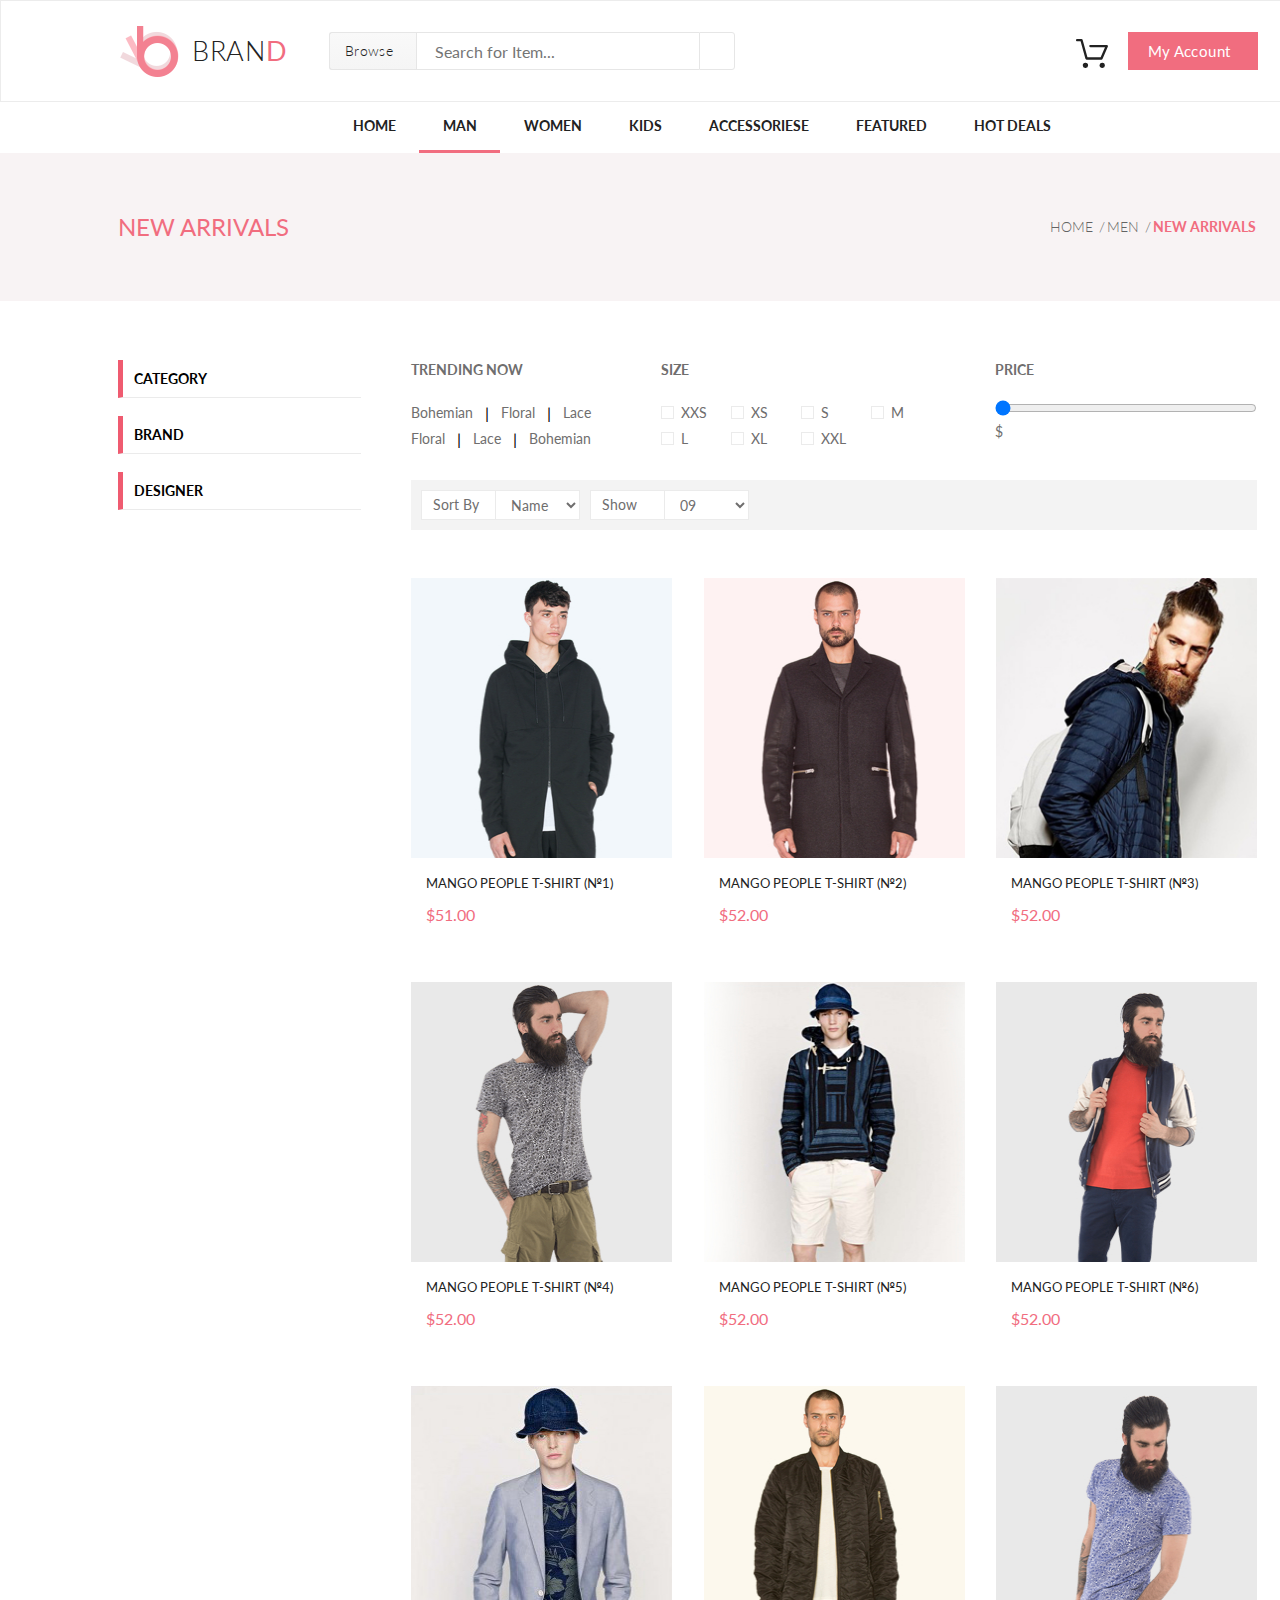
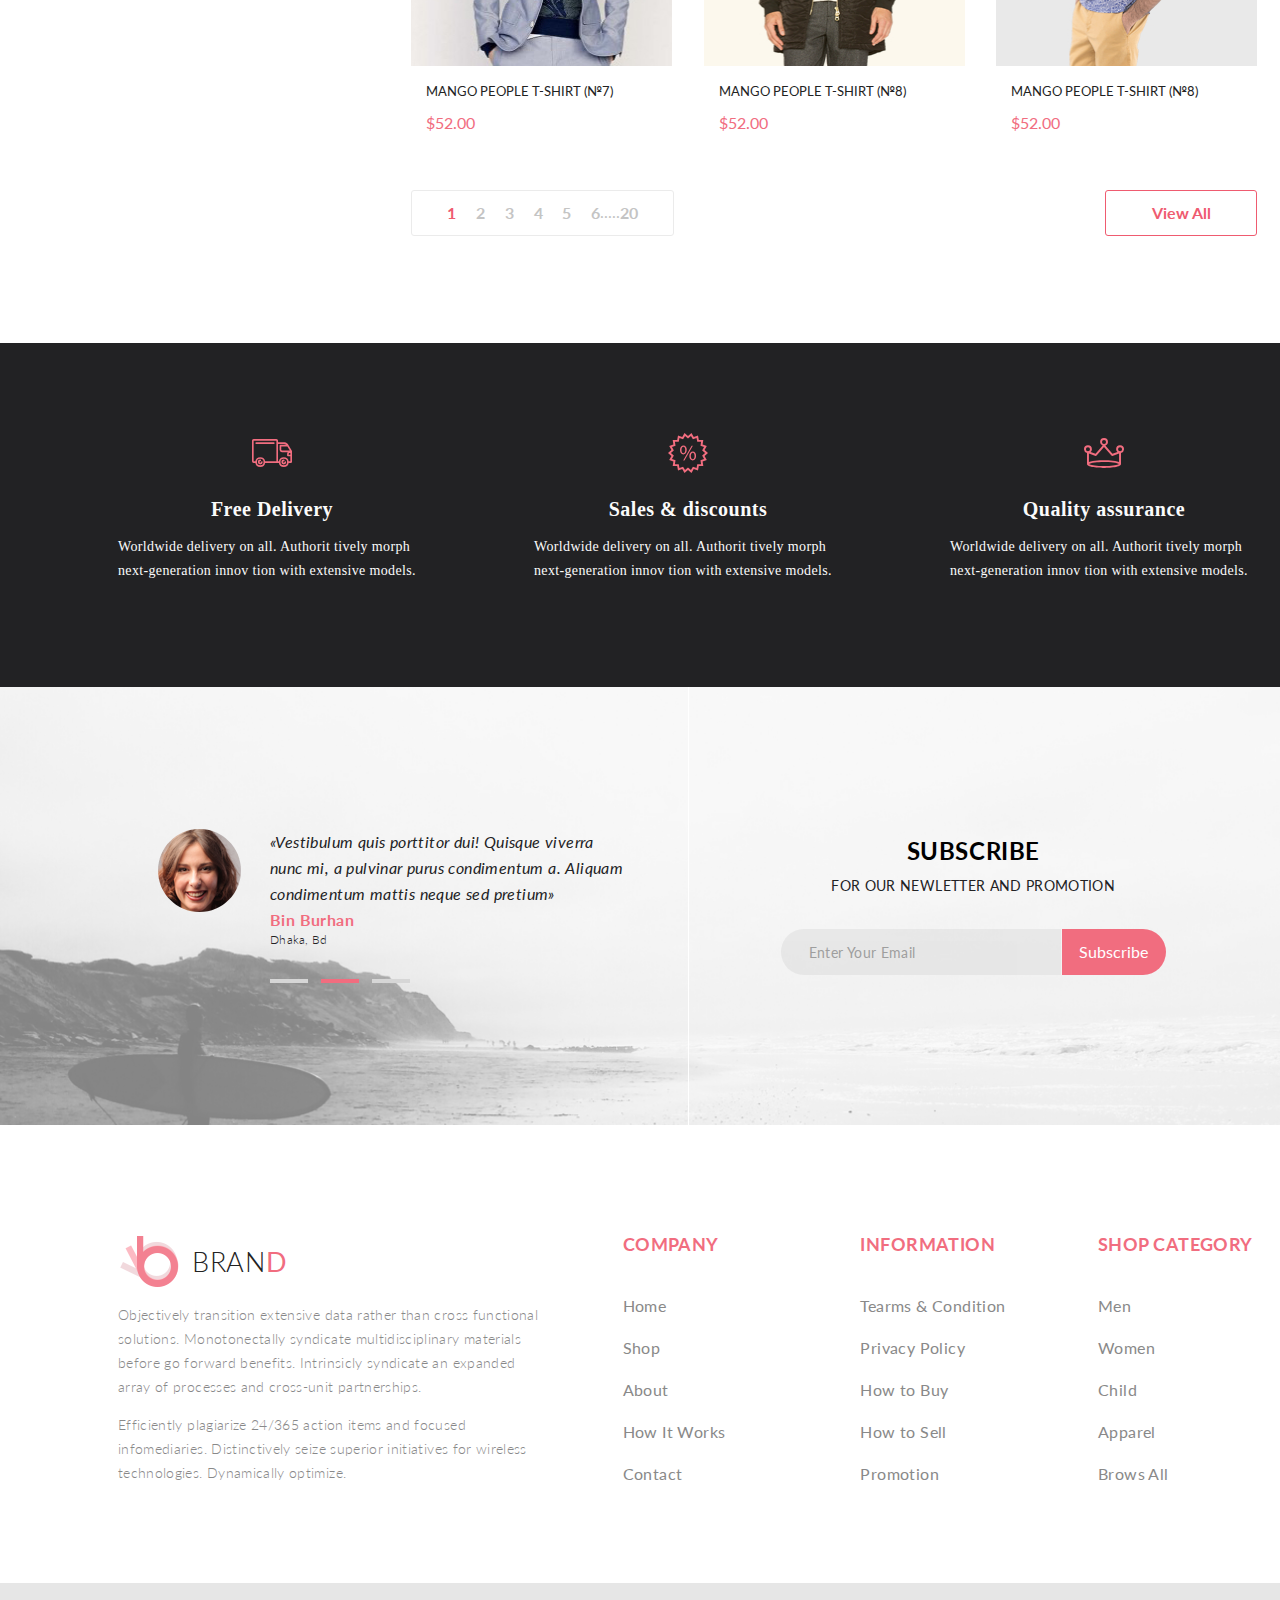
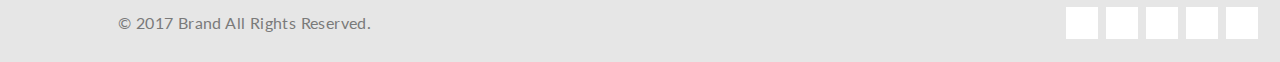
<file: product.html>
<!DOCTYPE html>
<html lang="en">

<head>
    <meta charset="UTF-8">
    <title>THE BRAND - Cataloge Page</title>
    <link rel="stylesheet" href="normalize.css">
    <link rel="stylesheet" href="https://use.fontawesome.com/releases/v5.3.1/css/all.css"
          integrity="sha384-mzrmE5qonljUremFsqc01SB46JvROS7bZs3IO2EmfFsd15uHvIt+Y8vEf7N7fWAU"
          crossorigin="anonymous">
    <link rel="stylesheet" href="style.css">
</head>

<body>
<div class="wrapper">
    <div class="container">
        <header class="header">
            <div class="header-container">
                <div class="header-left">
                    <a class="logo" href="index.html">
                        <img class="logo-img" src="img/logo.png" alt="logo">
                        <h3 class="logo-text">BRAN<span class="design-color logo-letter">D</span></h3>
                    </a>
                    <form class="header-form" action="#">
                        <details class="browseBlock">
                            <summary class="browse-button">Browse</summary>
                            <nav class="browse-navigation">
                                <section class="browse-section">
                                    <h3 class="browse-title">Women</h3>
                                    <ul class="browse-list">
                                        <li class="browse-item"><a href="#" class="browse-link">Dresses</a></li>
                                        <li class="browse-item"><a href="#" class="browse-link">Tops</a></li>
                                        <li class="browse-item"><a href="#" class="browse-link">Sweaters/Knits</a></li>
                                        <li class="browse-item"><a href="#" class="browse-link">Jackets/Coats</a></li>
                                        <li class="browse-item"><a href="#" class="browse-link">Blazers</a></li>
                                        <li class="browse-item"><a href="#" class="browse-link">Denim</a></li>
                                        <li class="browse-item"><a href="#" class="browse-link">Leggings/Pants</a></li>
                                        <li class="browse-item"><a href="#" class="browse-link">Skirts/Shorts</a></li>
                                        <li class="browse-item"><a href="#" class="browse-link">Accessories </a></li>
                                        <li class="browse-item"><a href="#" class="browse-link">Bags/Purses</a></li>
                                        <li class="browse-item"><a href="#" class="browse-link">Swimwear/Underwear</a>
                                        </li>
                                        <li class="browse-item"><a href="#" class="browse-link">Nightwear</a></li>
                                        <li class="browse-item"><a href="#" class="browse-link">Shoes</a></li>
                                        <li class="browse-item"><a href="#" class="browse-link">Beauty</a></li>
                                    </ul>
                                </section>
                                <section class="browse-section">
                                    <h3 class="browse-title">Men</h3>
                                    <ul class="browse-list">
                                        <li class="browse-item"><a href="#" class="browse-link">Tees/Tank tops</a></li>
                                        <li class="browse-item"><a href="#" class="browse-link">Shirts/Polos</a></li>
                                        <li class="browse-item"><a href="#" class="browse-link">Sweaters</a></li>
                                        <li class="browse-item"><a href="#" class="browse-link">Sweatshirts/Hoodies</a>
                                        </li>
                                        <li class="browse-item"><a href="#" class="browse-link">Blazers</a></li>
                                        <li class="browse-item"><a href="#" class="browse-link">Jackets/vests </a></li>
                                    </ul>
                                </section>
                            </nav>
                        </details>
                        <input class="header-searchField" type="text" placeholder="Search for Item...">
                        <button class="header-searchButton" type="submit">
                            <i class="fas fa-search"></i>
                        </button>
                    </form>
                </div>
                <div class="header-right">
                    <div class="cart">
                        <a href="shopping-cart.html" class="cart-icon">
                            <img class="cart-img" src="img/cart.svg" alt="cart">
                        </a>
                        <div class="cart-dropdown" id="cart"></div>
                    </div>
                    <a href="#" class="button account-button">
                        My&nbsp;Account
                        <i class="fas fa-caret-down fa-caret-down-myAccount"></i>
                    </a>
                </div>
            </div>
        </header>
        <nav class="navigation">
            <div class="navigation-container">
                <ul class="nav-list">
                    <li class="nav-list-item"><a class="nav-list-link" href="index.html">Home</a></li>
                    <li class="nav-list-item nav-list-item-active">
                        <a href="#" class="nav-list-link nav-list-name relative">Man</a>
                        <nav class="nav-list-navigation nav-list-navigation-positionLeft">
                            <section class="nav-list-section">
                                <header class="nav-list-title">Women</header>
                                <ul class="nav-section-list">
                                    <li class="nav-section-list-item"><a href="#" class="nav-section-link">Dresses</a>
                                    </li>
                                    <li class="nav-section-list-item"><a href="#" class="nav-section-link">Tops</a></li>
                                    <li class="nav-section-list-item"><a href="#" class="nav-section-link">Sweaters/Knits</a>
                                    </li>
                                    <li class="nav-section-list-item"><a href="#"
                                                                         class="nav-section-link">Jackets/Coats</a></li>
                                    <li class="nav-section-list-item"><a href="#" class="nav-section-link">Blazers</a>
                                    </li>
                                    <li class="nav-section-list-item"><a href="#" class="nav-section-link">Denim</a>
                                    </li>
                                    <li class="nav-section-list-item"><a href="#" class="nav-section-link">Leggings/Pants</a>
                                    </li>
                                    <li class="nav-section-list-item"><a href="#"
                                                                         class="nav-section-link">Skirts/Shorts</a></li>
                                    <li class="nav-section-list-item"><a href="#" class="nav-section-link">Accessories
                                    </a></li>
                                </ul>
                            </section>
                            <section class="nav-list-section">
                                <header class="nav-list-title">Women</header>
                                <ul class="nav-section-list">
                                    <li class="nav-section-list-item"><a href="#" class="nav-section-link">Dresses</a>
                                    </li>
                                    <li class="nav-section-list-item"><a href="#" class="nav-section-link">Tops</a></li>
                                    <li class="nav-section-list-item"><a href="#" class="nav-section-link">Sweaters/Knits</a>
                                    </li>
                                    <li class="nav-section-list-item"><a href="#"
                                                                         class="nav-section-link">Jackets/Coats</a></li>
                                </ul>
                            </section>
                            <section class="nav-list-section">
                                <header class="nav-list-title">Women</header>
                                <ul class="nav-section-list">
                                    <li class="nav-section-list-item"><a href="#" class="nav-section-link">Dresses</a>
                                    </li>
                                    <li class="nav-section-list-item"><a href="#" class="nav-section-link">Tops</a></li>
                                    <li class="nav-section-list-item"><a href="#" class="nav-section-link">Sweaters/Knits</a>
                                    </li>
                                </ul>
                            </section>
                            <section class="nav-list-section">
                                <header class="nav-list-title">Women</header>
                                <ul class="nav-section-list">
                                    <li class="nav-section-list-item"><a href="#" class="nav-section-link">Dresses</a>
                                    </li>
                                    <li class="nav-section-list-item"><a href="#" class="nav-section-link">Tops</a></li>
                                    <li class="nav-section-list-item"><a href="#" class="nav-section-link">Sweaters/Knits</a>
                                    </li>
                                    <li class="nav-section-list-item"><a href="#"
                                                                         class="nav-section-link">Jackets/Coats</a></li>
                                </ul>
                            </section>
                            <a href="#" class="nav-list-superSale">
                                <img class="nav-list-superSale-img" src="img/super-sale.jpg" alt="Super Sale">
                            </a>
                        </nav>
                    </li>
                    <li class="nav-list-item">
                        <a href="#" class="nav-list-link nav-list-name relative">Women</a>
                        <nav class="nav-list-navigation nav-list-navigation-positionLeft">
                            <section class="nav-list-section">
                                <header class="nav-list-title">Women</header>
                                <ul class="nav-section-list">
                                    <li class="nav-section-list-item"><a href="#" class="nav-section-link">Dresses</a>
                                    </li>
                                    <li class="nav-section-list-item"><a href="#" class="nav-section-link">Tops</a></li>
                                    <li class="nav-section-list-item"><a href="#" class="nav-section-link">Sweaters/Knits</a>
                                    </li>
                                    <li class="nav-section-list-item"><a href="#"
                                                                         class="nav-section-link">Jackets/Coats</a></li>
                                    <li class="nav-section-list-item"><a href="#" class="nav-section-link">Blazers</a>
                                    </li>
                                    <li class="nav-section-list-item"><a href="#" class="nav-section-link">Denim</a>
                                    </li>
                                    <li class="nav-section-list-item"><a href="#" class="nav-section-link">Leggings/Pants</a>
                                    </li>
                                    <li class="nav-section-list-item"><a href="#"
                                                                         class="nav-section-link">Skirts/Shorts</a></li>
                                    <li class="nav-section-list-item"><a href="#" class="nav-section-link">Accessories
                                    </a></li>
                                </ul>
                            </section>
                            <section class="nav-list-section">
                                <header class="nav-list-title">Women</header>
                                <ul class="nav-section-list">
                                    <li class="nav-section-list-item"><a href="#" class="nav-section-link">Dresses</a>
                                    </li>
                                    <li class="nav-section-list-item"><a href="#" class="nav-section-link">Tops</a></li>
                                    <li class="nav-section-list-item"><a href="#" class="nav-section-link">Sweaters/Knits</a>
                                    </li>
                                    <li class="nav-section-list-item"><a href="#"
                                                                         class="nav-section-link">Jackets/Coats</a></li>
                                </ul>
                            </section>
                            <section class="nav-list-section">
                                <header class="nav-list-title">Women</header>
                                <ul class="nav-section-list">
                                    <li class="nav-section-list-item"><a href="#" class="nav-section-link">Dresses</a>
                                    </li>
                                    <li class="nav-section-list-item"><a href="#" class="nav-section-link">Tops</a></li>
                                    <li class="nav-section-list-item"><a href="#" class="nav-section-link">Sweaters/Knits</a>
                                    </li>
                                </ul>
                            </section>
                            <section class="nav-list-section">
                                <header class="nav-list-title">Women</header>
                                <ul class="nav-section-list">
                                    <li class="nav-section-list-item"><a href="#" class="nav-section-link">Dresses</a>
                                    </li>
                                    <li class="nav-section-list-item"><a href="#" class="nav-section-link">Tops</a></li>
                                    <li class="nav-section-list-item"><a href="#" class="nav-section-link">Sweaters/Knits</a>
                                    </li>
                                    <li class="nav-section-list-item"><a href="#"
                                                                         class="nav-section-link">Jackets/Coats</a></li>
                                </ul>
                            </section>
                            <a href="#" class="nav-list-superSale">
                                <img class="nav-list-superSale-img" src="img/super-sale.jpg" alt="Super Sale">
                            </a>
                        </nav>
                    </li>
                    <li class="nav-list-item">
                        <a href="#" class="nav-list-link nav-list-name relative">Kids</a>
                        <nav class="nav-list-navigation nav-list-navigation-positionCenter">
                            <section class="nav-list-section">
                                <header class="nav-list-title">Women</header>
                                <ul class="nav-section-list">
                                    <li class="nav-section-list-item"><a href="#" class="nav-section-link">Dresses</a>
                                    </li>
                                    <li class="nav-section-list-item"><a href="#" class="nav-section-link">Tops</a></li>
                                    <li class="nav-section-list-item"><a href="#" class="nav-section-link">Sweaters/Knits</a>
                                    </li>
                                    <li class="nav-section-list-item"><a href="#"
                                                                         class="nav-section-link">Jackets/Coats</a></li>
                                    <li class="nav-section-list-item"><a href="#" class="nav-section-link">Blazers</a>
                                    </li>
                                    <li class="nav-section-list-item"><a href="#" class="nav-section-link">Denim</a>
                                    </li>
                                    <li class="nav-section-list-item"><a href="#" class="nav-section-link">Leggings/Pants</a>
                                    </li>
                                    <li class="nav-section-list-item"><a href="#"
                                                                         class="nav-section-link">Skirts/Shorts</a></li>
                                    <li class="nav-section-list-item"><a href="#" class="nav-section-link">Accessories
                                    </a></li>
                                </ul>
                            </section>
                            <section class="nav-list-section">
                                <header class="nav-list-title">Women</header>
                                <ul class="nav-section-list">
                                    <li class="nav-section-list-item"><a href="#" class="nav-section-link">Dresses</a>
                                    </li>
                                    <li class="nav-section-list-item"><a href="#" class="nav-section-link">Tops</a></li>
                                    <li class="nav-section-list-item"><a href="#" class="nav-section-link">Sweaters/Knits</a>
                                    </li>
                                    <li class="nav-section-list-item"><a href="#"
                                                                         class="nav-section-link">Jackets/Coats</a></li>
                                </ul>
                            </section>
                            <section class="nav-list-section">
                                <header class="nav-list-title">Women</header>
                                <ul class="nav-section-list">
                                    <li class="nav-section-list-item"><a href="#" class="nav-section-link">Dresses</a>
                                    </li>
                                    <li class="nav-section-list-item"><a href="#" class="nav-section-link">Tops</a></li>
                                    <li class="nav-section-list-item"><a href="#" class="nav-section-link">Sweaters/Knits</a>
                                    </li>
                                </ul>
                            </section>
                            <section class="nav-list-section">
                                <header class="nav-list-title">Women</header>
                                <ul class="nav-section-list">
                                    <li class="nav-section-list-item"><a href="#" class="nav-section-link">Dresses</a>
                                    </li>
                                    <li class="nav-section-list-item"><a href="#" class="nav-section-link">Tops</a></li>
                                    <li class="nav-section-list-item"><a href="#" class="nav-section-link">Sweaters/Knits</a>
                                    </li>
                                    <li class="nav-section-list-item"><a href="#"
                                                                         class="nav-section-link">Jackets/Coats</a></li>
                                </ul>
                            </section>
                            <a href="#" class="nav-list-superSale">
                                <img class="nav-list-superSale-img" src="img/super-sale.jpg" alt="Super Sale">
                            </a>
                        </nav>
                    </li>
                    <li class="nav-list-item">
                        <a href="#" class="nav-list-link nav-list-name relative">Accessoriese</a>
                        <nav class="nav-list-navigation nav-list-navigation-positionCenter">
                            <section class="nav-list-section">
                                <header class="nav-list-title">Women</header>
                                <ul class="nav-section-list">
                                    <li class="nav-section-list-item"><a href="#" class="nav-section-link">Dresses</a>
                                    </li>
                                    <li class="nav-section-list-item"><a href="#" class="nav-section-link">Tops</a></li>
                                    <li class="nav-section-list-item"><a href="#" class="nav-section-link">Sweaters/Knits</a>
                                    </li>
                                    <li class="nav-section-list-item"><a href="#"
                                                                         class="nav-section-link">Jackets/Coats</a></li>
                                    <li class="nav-section-list-item"><a href="#" class="nav-section-link">Blazers</a>
                                    </li>
                                    <li class="nav-section-list-item"><a href="#" class="nav-section-link">Denim</a>
                                    </li>
                                    <li class="nav-section-list-item"><a href="#" class="nav-section-link">Leggings/Pants</a>
                                    </li>
                                    <li class="nav-section-list-item"><a href="#"
                                                                         class="nav-section-link">Skirts/Shorts</a></li>
                                    <li class="nav-section-list-item"><a href="#" class="nav-section-link">Accessories
                                    </a></li>
                                </ul>
                            </section>
                            <section class="nav-list-section">
                                <header class="nav-list-title">Women</header>
                                <ul class="nav-section-list">
                                    <li class="nav-section-list-item"><a href="#" class="nav-section-link">Dresses</a>
                                    </li>
                                    <li class="nav-section-list-item"><a href="#" class="nav-section-link">Tops</a></li>
                                    <li class="nav-section-list-item"><a href="#" class="nav-section-link">Sweaters/Knits</a>
                                    </li>
                                    <li class="nav-section-list-item"><a href="#"
                                                                         class="nav-section-link">Jackets/Coats</a></li>
                                </ul>
                            </section>
                            <section class="nav-list-section">
                                <header class="nav-list-title">Women</header>
                                <ul class="nav-section-list">
                                    <li class="nav-section-list-item"><a href="#" class="nav-section-link">Dresses</a>
                                    </li>
                                    <li class="nav-section-list-item"><a href="#" class="nav-section-link">Tops</a></li>
                                    <li class="nav-section-list-item"><a href="#" class="nav-section-link">Sweaters/Knits</a>
                                    </li>
                                </ul>
                            </section>
                            <section class="nav-list-section">
                                <header class="nav-list-title">Women</header>
                                <ul class="nav-section-list">
                                    <li class="nav-section-list-item"><a href="#" class="nav-section-link">Dresses</a>
                                    </li>
                                    <li class="nav-section-list-item"><a href="#" class="nav-section-link">Tops</a></li>
                                    <li class="nav-section-list-item"><a href="#" class="nav-section-link">Sweaters/Knits</a>
                                    </li>
                                    <li class="nav-section-list-item"><a href="#"
                                                                         class="nav-section-link">Jackets/Coats</a></li>
                                </ul>
                            </section>
                            <a href="#" class="nav-list-superSale">
                                <img class="nav-list-superSale-img" src="img/super-sale.jpg" alt="Super Sale">
                            </a>
                        </nav>
                    </li>
                    <li class="nav-list-item">
                        <a href="#" class="nav-list-link nav-list-name relative">Featured</a>
                        <nav class="nav-list-navigation nav-list-navigation-positionRight">
                            <section class="nav-list-section">
                                <header class="nav-list-title">Women</header>
                                <ul class="nav-section-list">
                                    <li class="nav-section-list-item"><a href="#" class="nav-section-link">Dresses</a>
                                    </li>
                                    <li class="nav-section-list-item"><a href="#" class="nav-section-link">Tops</a></li>
                                    <li class="nav-section-list-item"><a href="#" class="nav-section-link">Sweaters/Knits</a>
                                    </li>
                                    <li class="nav-section-list-item"><a href="#"
                                                                         class="nav-section-link">Jackets/Coats</a></li>
                                    <li class="nav-section-list-item"><a href="#" class="nav-section-link">Blazers</a>
                                    </li>
                                    <li class="nav-section-list-item"><a href="#" class="nav-section-link">Denim</a>
                                    </li>
                                    <li class="nav-section-list-item"><a href="#" class="nav-section-link">Leggings/Pants</a>
                                    </li>
                                    <li class="nav-section-list-item"><a href="#"
                                                                         class="nav-section-link">Skirts/Shorts</a></li>
                                    <li class="nav-section-list-item"><a href="#" class="nav-section-link">Accessories
                                    </a></li>
                                </ul>
                            </section>
                            <section class="nav-list-section">
                                <header class="nav-list-title">Women</header>
                                <ul class="nav-section-list">
                                    <li class="nav-section-list-item"><a href="#" class="nav-section-link">Dresses</a>
                                    </li>
                                    <li class="nav-section-list-item"><a href="#" class="nav-section-link">Tops</a></li>
                                    <li class="nav-section-list-item"><a href="#" class="nav-section-link">Sweaters/Knits</a>
                                    </li>
                                    <li class="nav-section-list-item"><a href="#"
                                                                         class="nav-section-link">Jackets/Coats</a></li>
                                </ul>
                            </section>
                            <section class="nav-list-section">
                                <header class="nav-list-title">Women</header>
                                <ul class="nav-section-list">
                                    <li class="nav-section-list-item"><a href="#" class="nav-section-link">Dresses</a>
                                    </li>
                                    <li class="nav-section-list-item"><a href="#" class="nav-section-link">Tops</a></li>
                                    <li class="nav-section-list-item"><a href="#" class="nav-section-link">Sweaters/Knits</a>
                                    </li>
                                </ul>
                            </section>
                            <section class="nav-list-section">
                                <header class="nav-list-title">Women</header>
                                <ul class="nav-section-list">
                                    <li class="nav-section-list-item"><a href="#" class="nav-section-link">Dresses</a>
                                    </li>
                                    <li class="nav-section-list-item"><a href="#" class="nav-section-link">Tops</a></li>
                                    <li class="nav-section-list-item"><a href="#" class="nav-section-link">Sweaters/Knits</a>
                                    </li>
                                    <li class="nav-section-list-item"><a href="#"
                                                                         class="nav-section-link">Jackets/Coats</a></li>
                                </ul>
                            </section>
                            <a href="#" class="nav-list-superSale">
                                <img class="nav-list-superSale-img" src="img/super-sale.jpg" alt="Super Sale">
                            </a>
                        </nav>
                    </li>
                    <li class="nav-list-item">
                        <a href="#" class="nav-list-link nav-list-name relative">Hot Deals</a>
                        <nav class="nav-list-navigation nav-list-navigation-positionRight">
                            <section class="nav-list-section">
                                <header class="nav-list-title">Women</header>
                                <ul class="nav-section-list">
                                    <li class="nav-section-list-item"><a href="#" class="nav-section-link">Dresses</a>
                                    </li>
                                    <li class="nav-section-list-item"><a href="#" class="nav-section-link">Tops</a></li>
                                    <li class="nav-section-list-item"><a href="#" class="nav-section-link">Sweaters/Knits</a>
                                    </li>
                                    <li class="nav-section-list-item"><a href="#"
                                                                         class="nav-section-link">Jackets/Coats</a></li>
                                    <li class="nav-section-list-item"><a href="#" class="nav-section-link">Blazers</a>
                                    </li>
                                    <li class="nav-section-list-item"><a href="#" class="nav-section-link">Denim</a>
                                    </li>
                                    <li class="nav-section-list-item"><a href="#" class="nav-section-link">Leggings/Pants</a>
                                    </li>
                                    <li class="nav-section-list-item"><a href="#"
                                                                         class="nav-section-link">Skirts/Shorts</a></li>
                                    <li class="nav-section-list-item"><a href="#" class="nav-section-link">Accessories
                                    </a></li>
                                </ul>
                            </section>
                            <section class="nav-list-section">
                                <header class="nav-list-title">Women</header>
                                <ul class="nav-section-list">
                                    <li class="nav-section-list-item"><a href="#" class="nav-section-link">Dresses</a>
                                    </li>
                                    <li class="nav-section-list-item"><a href="#" class="nav-section-link">Tops</a></li>
                                    <li class="nav-section-list-item"><a href="#" class="nav-section-link">Sweaters/Knits</a>
                                    </li>
                                    <li class="nav-section-list-item"><a href="#"
                                                                         class="nav-section-link">Jackets/Coats</a></li>
                                </ul>
                            </section>
                            <section class="nav-list-section">
                                <header class="nav-list-title">Women</header>
                                <ul class="nav-section-list">
                                    <li class="nav-section-list-item"><a href="#" class="nav-section-link">Dresses</a>
                                    </li>
                                    <li class="nav-section-list-item"><a href="#" class="nav-section-link">Tops</a></li>
                                    <li class="nav-section-list-item"><a href="#" class="nav-section-link">Sweaters/Knits</a>
                                    </li>
                                </ul>
                            </section>
                            <section class="nav-list-section">
                                <header class="nav-list-title">Women</header>
                                <ul class="nav-section-list">
                                    <li class="nav-section-list-item"><a href="#" class="nav-section-link">Dresses</a>
                                    </li>
                                    <li class="nav-section-list-item"><a href="#" class="nav-section-link">Tops</a></li>
                                    <li class="nav-section-list-item"><a href="#" class="nav-section-link">Sweaters/Knits</a>
                                    </li>
                                    <li class="nav-section-list-item"><a href="#"
                                                                         class="nav-section-link">Jackets/Coats</a></li>
                                </ul>
                            </section>
                            <a href="#" class="nav-list-superSale">
                                <img class="nav-list-superSale-img" src="img/super-sale.jpg" alt="Super Sale">
                            </a>
                        </nav>
                    </li>
                </ul>
            </div>
        </nav>
        <div class="breadcrumb">
            <div class="breadcrumb-container">
                <h2 class="breadcrumb-title">New Arrivals</h2>
                <nav class="breadcrumb-navingation">
                    <ul class="breadcrumb-navigationList">
                        <li class="breadcrumb-navigationList-item">
                            <a href="index.html" class="breadcrumb-navigationList-link">Home</a>
                        </li>
                        <li class="breadcrumb-navigationList-item">
                            <a href="#" class="breadcrumb-navigationList-link">Men</a>
                        </li>
                        <li class="breadcrumb-navigationList-item">
                            <a href="#" class="breadcrumb-navigationList-link breadcrumb-navigationList-link-active">New
                                Arrivals</a>
                        </li>
                    </ul>
                </nav>
            </div>
        </div>
        <div class="productBrowser">
            <div class="productBrowser-container">
                <nav class="sidebar">
                    <details class="sidebar-block">
                        <summary class="sidebar-blockName">Category</summary>
                        <ul class="sidebar-blockList">
                            <li class="sidebar-blockItem">
                                <a href="#" class="sidebar-blockLink">Accessories</a>
                            </li>
                            <li class="sidebar-blockItem">
                                <a href="#" class="sidebar-blockLink">Bags</a>
                            </li>
                            <li class="sidebar-blockItem">
                                <a href="#" class="sidebar-blockLink">Denim</a>
                            </li>
                            <li class="sidebar-blockItem">
                                <a href="#" class="sidebar-blockLink">Hoodies &amp;&nbsp;Sweatshirts</a>
                            </li>
                            <li class="sidebar-blockItem">
                                <a href="#" class="sidebar-blockLink">Jackets &amp;&nbsp;Coats</a>
                            </li>
                            <li class="sidebar-blockItem">
                                <a href="#" class="sidebar-blockLink">Pants</a>
                            </li>
                            <li class="sidebar-blockItem">
                                <a href="#" class="sidebar-blockLink">Polos</a>
                            </li>
                            <li class="sidebar-blockItem">
                                <a href="#" class="sidebar-blockLink">Shirts</a>
                            </li>
                            <li class="sidebar-blockItem">
                                <a href="#" class="sidebar-blockLink">Shoes</a>
                            </li>
                            <li class="sidebar-blockItem">
                                <a href="#" class="sidebar-blockLink">Shorts</a>
                            </li>
                            <li class="sidebar-blockItem">
                                <a href="#" class="sidebar-blockLink">Sweaters &amp;&nbsp;Knits</a>
                            </li>
                            <li class="sidebar-blockItem">
                                <a href="#" class="sidebar-blockLink">T-Shirts</a>
                            </li>
                            <li class="sidebar-blockItem">
                                <a href="#" class="sidebar-blockLink">Tanks</a>
                            </li>
                        </ul>
                    </details>
                    <details class="sidebar-block">
                        <summary class="sidebar-blockName">Brand</summary>
                        <ul class="sidebar-blockList">
                            <li class="sidebar-blockItem">
                                <a href="#" class="sidebar-blockLink">Accessories</a>
                            </li>
                            <li class="sidebar-blockItem">
                                <a href="#" class="sidebar-blockLink">Bags</a>
                            </li>
                            <li class="sidebar-blockItem">
                                <a href="#" class="sidebar-blockLink">Denim</a>
                            </li>
                            <li class="sidebar-blockItem">
                                <a href="#" class="sidebar-blockLink">Hoodies &amp;&nbsp;Sweatshirts</a>
                            </li>
                            <li class="sidebar-blockItem">
                                <a href="#" class="sidebar-blockLink">Jackets &amp;&nbsp;Coats</a>
                            </li>
                            <li class="sidebar-blockItem">
                                <a href="#" class="sidebar-blockLink">Pants</a>
                            </li>
                            <li class="sidebar-blockItem">
                                <a href="#" class="sidebar-blockLink">Polos</a>
                            </li>
                            <li class="sidebar-blockItem">
                                <a href="#" class="sidebar-blockLink">Shirts</a>
                            </li>
                            <li class="sidebar-blockItem">
                                <a href="#" class="sidebar-blockLink">Shoes</a>
                            </li>
                            <li class="sidebar-blockItem">
                                <a href="#" class="sidebar-blockLink">Shorts</a>
                            </li>
                            <li class="sidebar-blockItem">
                                <a href="#" class="sidebar-blockLink">Sweaters &amp;&nbsp;Knits</a>
                            </li>
                            <li class="sidebar-blockItem">
                                <a href="#" class="sidebar-blockLink">T-Shirts</a>
                            </li>
                            <li class="sidebar-blockItem">
                                <a href="#" class="sidebar-blockLink">Tanks</a>
                            </li>
                        </ul>
                    </details>
                    <details class="sidebar-block">
                        <summary class="sidebar-blockName">Designer</summary>
                        <ul class="sidebar-blockList">
                            <li class="sidebar-blockItem">
                                <a href="#" class="sidebar-blockLink">Accessories</a>
                            </li>
                            <li class="sidebar-blockItem">
                                <a href="#" class="sidebar-blockLink">Bags</a>
                            </li>
                            <li class="sidebar-blockItem">
                                <a href="#" class="sidebar-blockLink">Denim</a>
                            </li>
                            <li class="sidebar-blockItem">
                                <a href="#" class="sidebar-blockLink">Hoodies &amp;&nbsp;Sweatshirts</a>
                            </li>
                            <li class="sidebar-blockItem">
                                <a href="#" class="sidebar-blockLink">Jackets &amp;&nbsp;Coats</a>
                            </li>
                            <li class="sidebar-blockItem">
                                <a href="#" class="sidebar-blockLink">Pants</a>
                            </li>
                            <li class="sidebar-blockItem">
                                <a href="#" class="sidebar-blockLink">Polos</a>
                            </li>
                            <li class="sidebar-blockItem">
                                <a href="#" class="sidebar-blockLink">Shirts</a>
                            </li>
                            <li class="sidebar-blockItem">
                                <a href="#" class="sidebar-blockLink">Shoes</a>
                            </li>
                            <li class="sidebar-blockItem">
                                <a href="#" class="sidebar-blockLink">Shorts</a>
                            </li>
                            <li class="sidebar-blockItem">
                                <a href="#" class="sidebar-blockLink">Sweaters &amp;&nbsp;Knits</a>
                            </li>
                            <li class="sidebar-blockItem">
                                <a href="#" class="sidebar-blockLink">T-Shirts</a>
                            </li>
                            <li class="sidebar-blockItem">
                                <a href="#" class="sidebar-blockLink">Tanks</a>
                            </li>
                        </ul>
                    </details>
                </nav>
                <div class="productBowser-contentBlock">
                    <div class="topFilter">
                        <section class="topFilter-brandSection">
                            <header class="topFilter-header">Trending now</header>
                            <form class="topFilter-radioButtonForm" action="#">
                                <ul class="topFilter-trendingList">
                                    <li class="topFilter-trendingItem">
                                        <a href="single-page.html" class="topFilter-trendingLink">Bohemian</a>
                                    </li>
                                    <li class="topFilter-trendingItem">
                                        <a href="single-page.html" class="topFilter-trendingLink">Floral</a>
                                    </li>
                                    <li class="topFilter-trendingItem">
                                        <a href="single-page.html" class="topFilter-trendingLink">Lace</a>
                                    </li>
                                    <li class="topFilter-trendingItem">
                                        <a href="single-page.html" class="topFilter-trendingLink">Floral</a>
                                    </li>
                                    <li class="topFilter-trendingItem">
                                        <a href="single-page.html" class="topFilter-trendingLink">Lace</a>
                                    </li>
                                    <li class="topFilter-trendingItem">
                                        <a href="single-page.html" class="topFilter-trendingLink">Bohemian</a>
                                    </li>

                                </ul>
                            </form>
                        </section>
                        <section class="topFilter-sizeSection">
                            <header class="topFilter-header">Size</header>
                            <form class="topFilter-checkBoxForm" action="#">
                                <label class="topFilter-checkBoxLabel">
                                    <input class="topFilter-checkBox" type="checkbox" name="size">
                                    <span class="topFilter-inputText topFilter-CheckBoxText">xxs</span>
                                </label>
                                <label class="topFilter-checkBoxLabel">
                                    <input class="topFilter-checkBox" type="checkbox" name="size">
                                    <span class="topFilter-inputText topFilter-CheckBoxText">xs</span>
                                </label>
                                <label class="topFilter-checkBoxLabel">
                                    <input class="topFilter-checkBox" type="checkbox" name="size">
                                    <span class="topFilter-inputText topFilter-CheckBoxText">s</span>
                                </label>
                                <label class="topFilter-checkBoxLabel">
                                    <input class="topFilter-checkBox" type="checkbox" name="size">
                                    <span class="topFilter-inputText topFilter-CheckBoxText">m</span>
                                </label>
                                <label class="topFilter-checkBoxLabel">
                                    <input class="topFilter-checkBox" type="checkbox" name="size">
                                    <span class="topFilter-inputText topFilter-CheckBoxText">l</span>
                                </label>
                                <label class="topFilter-checkBoxLabel">
                                    <input class="topFilter-checkBox" type="checkbox" name="size">
                                    <span class="topFilter-inputText topFilter-CheckBoxText">xl</span>
                                </label>
                                <label class="topFilter-checkBoxLabel">
                                    <input class="topFilter-checkBox" type="checkbox" name="size">
                                    <span class="topFilter-inputText topFilter-CheckBoxText">xxl</span>
                                </label>
                            </form>
                        </section>
                        <section class="topFilter-priceSection">
                            <header class="topFilter-header">Price</header>
                            <form action="#" oninput="result.value=(priceRange.value)">
                                <input type="range" id="priceRange" name="priceRange" value="10" min="10" max="700"
                                       step="10">
                                <p class="topFilter-inputText">$
                                    <output name="result" for="priceRange"></output>
                                </p>
                            </form>
                        </section>
                    </div>
                    <div class="sortByBar">
                        <form class="sortByBar-form" action="#">
                            <p class="sortByBar-label" for="sort">Sort By</p>
                            <select class="sortByBar-select" id="sort">
                                <option value="Name">Name</option>
                                <option value="Date">Date</option>
                                <option value="Rating">Rating</option>
                            </select>
                            <p class="sortByBar-label" for="displayNumber">Show</p>
                            <select class="sortByBar-select" id="displayNumber">
                                <option value="female">09</option>
                                <option value="male">06</option>
                                <option value="male">03</option>
                            </select>
                        </form>
                    </div>
                    <div class="sortResult">
                        <ul class="product-list" id="products"></ul>
                        <nav class="sortResult-paginationContainer">
                            <ul class="sortResult-pagination">
                                <li class="sortResult-paginationItem"><a href="#" class="sortResult-paginationLink "><i
                                        class="fas fa-chevron-left"></i></a></li>
                                <li class="sortResult-paginationItem"><a href="#"
                                                                         class="sortResult-paginationLink sortResult-paginationLink-active">1</a>
                                </li>
                                <li class="sortResult-paginationItem"><a href="#"
                                                                         class="sortResult-paginationLink">2</a></li>
                                <li class="sortResult-paginationItem"><a href="#"
                                                                         class="sortResult-paginationLink">3</a></li>
                                <li class="sortResult-paginationItem"><a href="#"
                                                                         class="sortResult-paginationLink">4</a></li>
                                <li class="sortResult-paginationItem"><a href="#"
                                                                         class="sortResult-paginationLink">5</a></li>
                                <li class="sortResult-paginationItem"><a href="#"
                                                                         class="sortResult-paginationLink">6</a></li>
                                <li class="sortResult-paginationItem"><a href="#"
                                                                         class="sortResult-paginationLink">20</a></li>
                                <li class="sortResult-paginationItem"><a href="#" class="sortResult-paginationLink"><i
                                        class="fas fa-chevron-right"></i></a></li>
                            </ul>
                            <a href="#" class="sortResult-button">View All</a>
                        </nav>

                    </div>
                </div>
            </div>
        </div>
        <div class="featureBlock">
            <div class="featureBlock-container">
                <ul class="featureBlock-list">
                    <li class="featureBlock-box featureBlock-box_one">
                        <article class="featureBlock-box_content">
                            <header class="featureBlock-box_header">Free Delivery</header>
                            <p class="feature-box_text">
                                Worldwide delivery on&nbsp;all. Authorit tively morph next-generation innov tion
                                with
                                extensive models.
                            </p>
                        </article>
                    </li>
                    <li class="featureBlock-box featureBlock-box_two">
                        <article class="featureBlock-box_content">
                            <header class="featureBlock-box_header">Sales &amp;&nbsp;discounts</header>
                            <p class="feature-box_text">
                                Worldwide delivery on&nbsp;all. Authorit tively morph next-generation innov tion
                                with
                                extensive models.
                            </p>
                        </article>
                    </li>
                    <li class="featureBlock-box featureBlock-box_three">
                        <article class="featureBlock-box_content">
                            <header class="featureBlock-box_header">Quality assurance</header>
                            <p class="feature-box_text">
                                Worldwide delivery on&nbsp;all. Authorit tively morph next-generation innov tion
                                with
                                extensive models.
                            </p>
                        </article>
                    </li>
                </ul>
            </div>
        </div>
        <div class="subscribe">
            <div class="subscribe-background"></div>
            <div class="subscribe-container">
                <div class="subscribe-left">
                    <ul class="subscribe-feedback">
                        <li class="subscribe-userCard">
                            <a class="subscribe-userPhoto" href="#">
                                <img src="img/user-photo.png" alt="user-photo.png">
                            </a>
                            <article class="subscribe-comment">
                                <p class="subscribe-commentText">
                                    &laquo;Vestibulum quis porttitor dui! Quisque viverra nunc&nbsp;mi,
                                    a&nbsp;pulvinar purus condimentum&nbsp;a. Aliquam condimentum mattis neque sed
                                    pretium&raquo;
                                </p>
                                <h4 class="subscribe-userName design-color">Bin Burhan</h4>
                                <h4 class="subscribe-userTown">Dhaka, Bd</h4>
                            </article>
                        </li>
                    </ul>
                    <ul class="subscribe-controls">
                        <li class="subscribe-controlButton"></li>
                        <li class="subscribe-controlButton subscribe-controlButton-active"></li>
                        <li class="subscribe-controlButton"></li>
                    </ul>
                </div>

                <div class="subscribe-right">
                    <h2 class="subscribe-headerOne">SUBSCRIBE</h2>
                    <h3 class="subscribe-headerTwo">FOR OUR NEWLETTER AND PROMOTION</h3>
                    <form action="#" class="subscribe-form">
                        <input class="subscribe-input" type="email" placeholder="Enter Your Email">
                        <button type="submit" class="subscribe-formButton">Subscribe</button>
                    </form>
                </div>
            </div>
        </div>
    </div>
    <div class="footer">
        <div class="footer-container">
            <section class="footer-logoSection">
                <a class="logo" href="index.html">
                    <img class="logo-img" src="img/logo.png" alt="logo">
                    <h3 class="logo-text">BRAN<span class="design-color logo-letter">D</span></h3>
                </a>
                <p class="footer-text">
                    Objectively transition extensive data rather than cross functional solutions. Monotonectally
                    syndicate multidisciplinary materials before go&nbsp;forward benefits. Intrinsicly syndicate an
                    expanded array of&nbsp;processes and cross-unit partnerships.
                </p>
                <p class="footer-text">
                    Efficiently plagiarize 24/365 action items and focused infomediaries.
                    Distinctively seize superior initiatives for wireless technologies. Dynamically optimize.
                </p>
            </section>
            <section class="footer-infoSection">
                <header class="footer-listTitle">COMPANY</header>
                <ul class="footer-list">
                    <li class="footer-listItem"><a href="index.html" class="footer-listLink">Home </a></li>
                    <li class="footer-listItem"><a href="#" class="footer-listLink">Shop</a></li>
                    <li class="footer-listItem"><a href="#" class="footer-listLink">About</a></li>
                    <li class="footer-listItem"><a href="#" class="footer-listLink">How It&nbsp;Works</a></li>
                    <li class="footer-listItem"><a href="#" class="footer-listLink">Contact</a></li>
                </ul>
            </section>
            <section class="footer-infoSection">
                <header class="footer-listTitle">INFORMATION</header>
                <ul class="footer-list">
                    <li class="footer-listItem"><a href="#" class="footer-listLink">Tearms &amp;&nbsp;Condition</a></li>
                    <li class="footer-listItem"><a href="#" class="footer-listLink">Privacy Policy</a></li>
                    <li class="footer-listItem"><a href="#" class="footer-listLink">How to&nbsp;Buy</a></li>
                    <li class="footer-listItem"><a href="#" class="footer-listLink">How to&nbsp;Sell</a></li>
                    <li class="footer-listItem"><a href="#" class="footer-listLink">Promotion</a></li>
                </ul>
            </section>
            <section class="footer-infoSection">
                <header class="footer-listTitle">SHOP CATEGORY</header>
                <ul class="footer-list">
                    <li class="footer-listItem"><a href="#" class="footer-listLink">Men</a></li>
                    <li class="footer-listItem"><a href="#" class="footer-listLink">Women</a></li>
                    <li class="footer-listItem"><a href="#" class="footer-listLink">Child</a></li>
                    <li class="footer-listItem"><a href="#" class="footer-listLink">Apparel</a></li>
                    <li class="footer-listItem"><a href="#" class="footer-listLink">Brows All</a></li>
                </ul>
            </section>
        </div>
    </div>
    <div class="copyright">
        <div class="copyright-container">
            <p class="copyright-text">&copy;&nbsp;2017 Brand All Rights Reserved.</p>
            <ul class="copyright-social">
                <li class="copyright-socialItem">
                    <a href="#" class="copyright-socialLink"><i class="fab fa-facebook-f"></i></a>
                </li>
                <li class="copyright-socialItem">
                    <a href="#" class="copyright-socialLink"><i class="fab fa-twitter"></i></a>
                </li>
                <li class="copyright-socialItem">
                    <a href="#" class="copyright-socialLink"><i class="fab fa-linkedin-in"></i></a>
                </li>
                <li class="copyright-socialItem">
                    <a href="#" class="copyright-socialLink"><i class="fab fa-pinterest-p"></i></a>
                </li>
                <li class="copyright-socialItem">
                    <a href="#" class="copyright-socialLink"><i class="fab fa-google-plus-g"></i></a>
                </li>
            </ul>
        </div>
    </div>
</div>
<script src="jquery-3.3.1.js"></script>
<script src="Cart.js"></script>
<script src="ProductList.js"></script>
<script>
  $(document).ready(() => {

    let cart = new Cart('getCart.json');
    let productList = new ProductList('getProducts-productPage.json');

    $('.product-list').on( "click", function( event ) {
      if(event.target.classList[0] === 'addToCart-button') {
        event.preventDefault();
        cart.addProduct(event.target);
      }
    });
  });

</script>
</body>

</html>
</file>
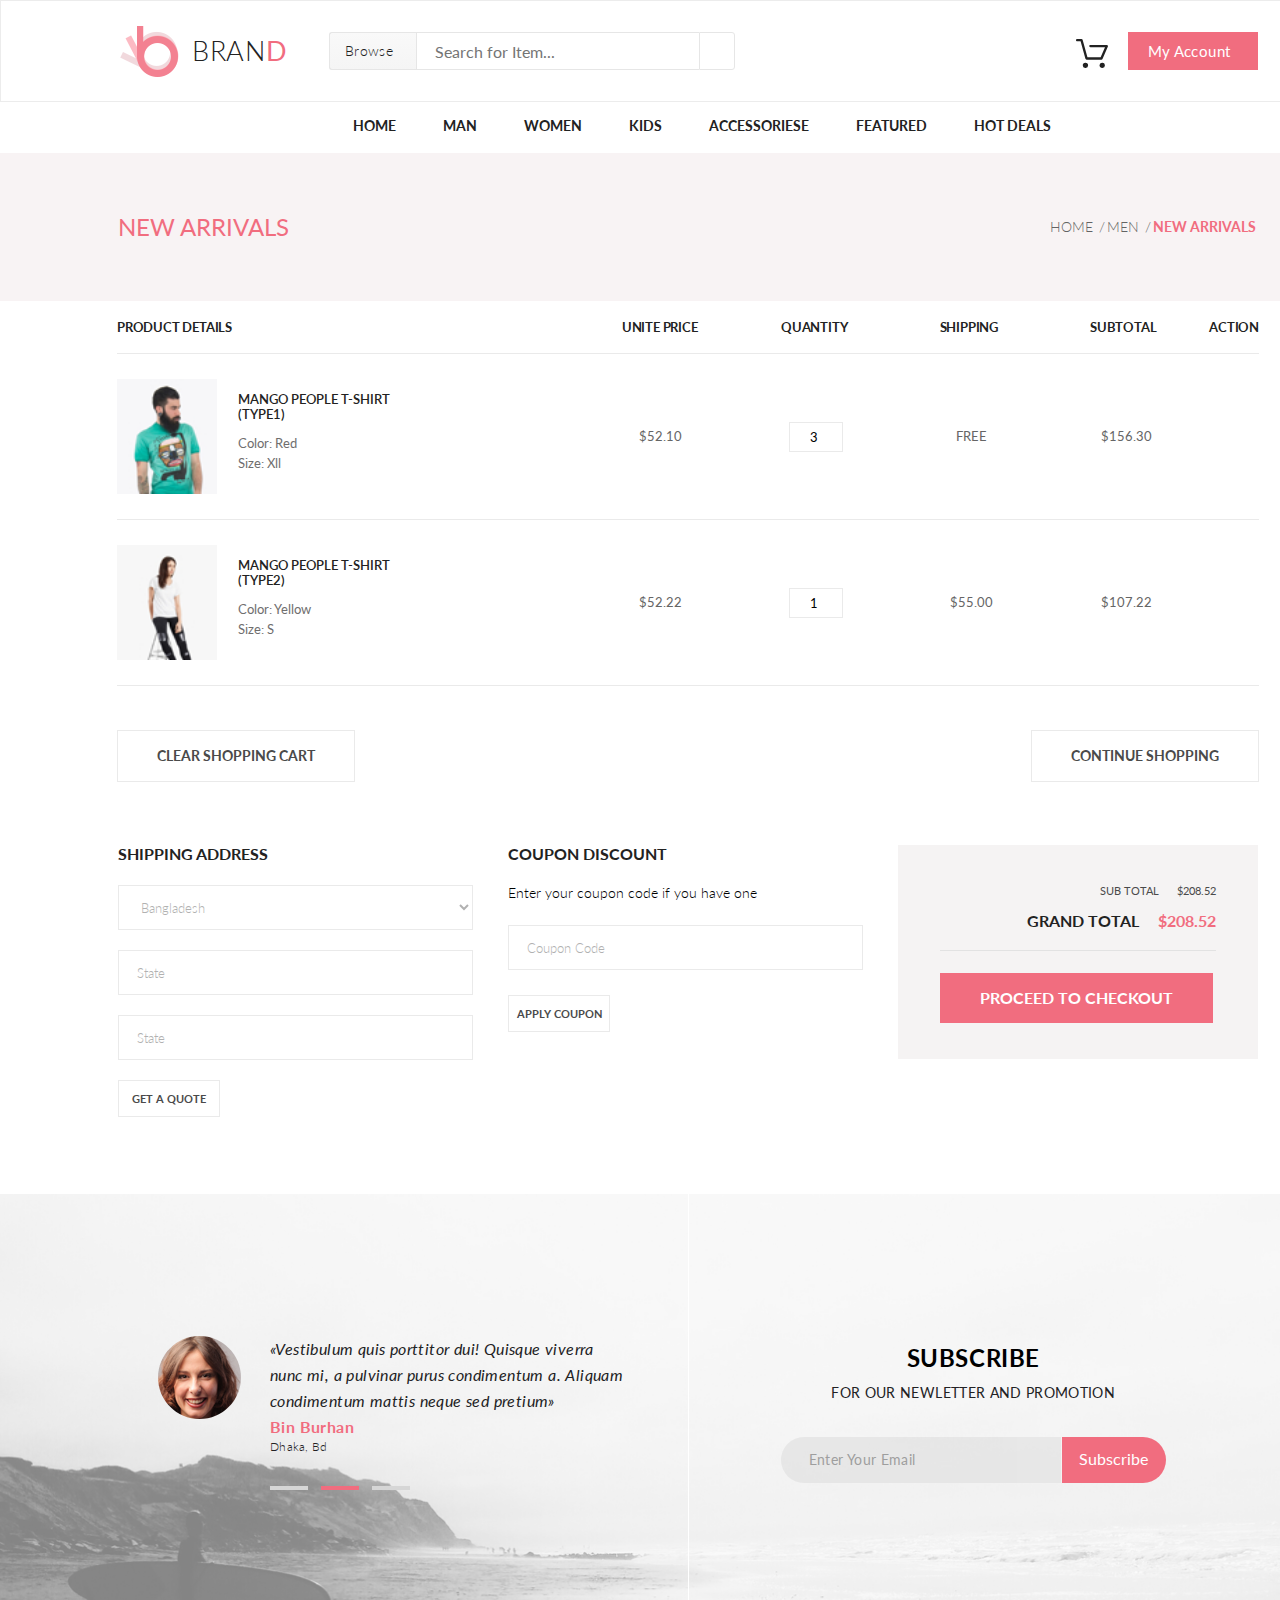
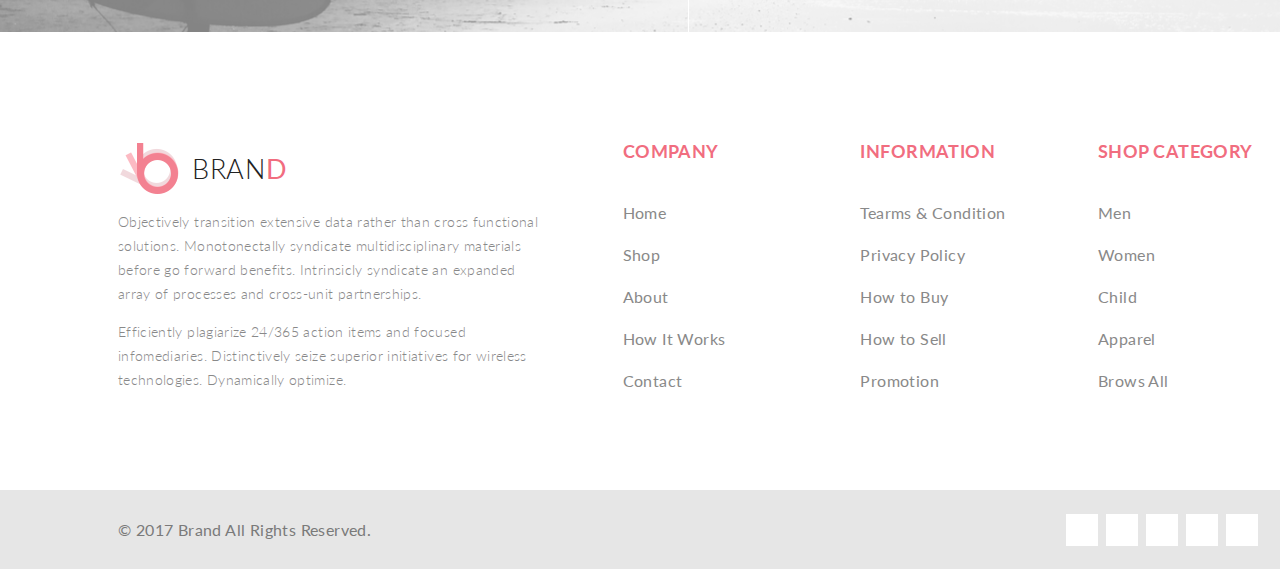
<file: shopping-cart.html>
<!DOCTYPE html>
<html lang="en">

<head>
    <meta charset="UTF-8">
    <title>THE BRAND - Cart Page</title>
    <link rel="stylesheet" href="normalize.css">
    <link rel="stylesheet" href="https://use.fontawesome.com/releases/v5.3.1/css/all.css"
          integrity="sha384-mzrmE5qonljUremFsqc01SB46JvROS7bZs3IO2EmfFsd15uHvIt+Y8vEf7N7fWAU"
          crossorigin="anonymous">
    <link rel="stylesheet" href="style.css">
</head>

<body>
<div class="wrapper">
    <div class="container">
        <header class="header">
            <div class="header-container">
                <div class="header-left">
                    <a class="logo" href="index.html">
                        <img class="logo-img" src="img/logo.png" alt="logo">
                        <h3 class="logo-text">BRAN<span class="design-color logo-letter">D</span></h3>
                    </a>
                    <form class="header-form" action="#">
                        <details class="browseBlock">
                            <summary class="browse-button">Browse</summary>
                            <nav class="browse-navigation">
                                <section class="browse-section">
                                    <h3 class="browse-title">Women</h3>
                                    <ul class="browse-list">
                                        <li class="browse-item"><a href="#" class="browse-link">Dresses</a></li>
                                        <li class="browse-item"><a href="#" class="browse-link">Tops</a></li>
                                        <li class="browse-item"><a href="#" class="browse-link">Sweaters/Knits</a></li>
                                        <li class="browse-item"><a href="#" class="browse-link">Jackets/Coats</a></li>
                                        <li class="browse-item"><a href="#" class="browse-link">Blazers</a></li>
                                        <li class="browse-item"><a href="#" class="browse-link">Denim</a></li>
                                        <li class="browse-item"><a href="#" class="browse-link">Leggings/Pants</a></li>
                                        <li class="browse-item"><a href="#" class="browse-link">Skirts/Shorts</a></li>
                                        <li class="browse-item"><a href="#" class="browse-link">Accessories </a></li>
                                        <li class="browse-item"><a href="#" class="browse-link">Bags/Purses</a></li>
                                        <li class="browse-item"><a href="#" class="browse-link">Swimwear/Underwear</a>
                                        </li>
                                        <li class="browse-item"><a href="#" class="browse-link">Nightwear</a></li>
                                        <li class="browse-item"><a href="#" class="browse-link">Shoes</a></li>
                                        <li class="browse-item"><a href="#" class="browse-link">Beauty</a></li>
                                    </ul>
                                </section>
                                <section class="browse-section">
                                    <h3 class="browse-title">Men</h3>
                                    <ul class="browse-list">
                                        <li class="browse-item"><a href="#" class="browse-link">Tees/Tank tops</a></li>
                                        <li class="browse-item"><a href="#" class="browse-link">Shirts/Polos</a></li>
                                        <li class="browse-item"><a href="#" class="browse-link">Sweaters</a></li>
                                        <li class="browse-item"><a href="#" class="browse-link">Sweatshirts/Hoodies</a>
                                        </li>
                                        <li class="browse-item"><a href="#" class="browse-link">Blazers</a></li>
                                        <li class="browse-item"><a href="#" class="browse-link">Jackets/vests </a></li>
                                    </ul>
                                </section>
                            </nav>
                        </details>
                        <input class="header-searchField" type="text" placeholder="Search for Item...">
                        <button class="header-searchButton" type="submit">
                            <i class="fas fa-search"></i>
                        </button>
                    </form>
                </div>
                <div class="header-right">
                    <div class="cart">
                        <a href="#">
                            <img class="cart-img" src="img/cart.svg" alt="cart">
                        </a>
                    </div>
                    <a href="#" class="button account-button">
                        My&nbsp;Account
                        <i class="fas fa-caret-down fa-caret-down-myAccount"></i>
                    </a>
                </div>
            </div>
        </header>
        <nav class="navigation">
            <div class="navigation-container">
                <ul class="nav-list">
                    <li class="nav-list-item"><a class="nav-list-link" href="index.html">Home</a></li>
                    <li class="nav-list-item">
                        <a href="product.html" class="nav-list-link nav-list-name relative">Man</a>
                        <nav class="nav-list-navigation nav-list-navigation-positionLeft">
                            <section class="nav-list-section">
                                <header class="nav-list-title">Women</header>
                                <ul class="nav-section-list">
                                    <li class="nav-section-list-item"><a href="#" class="nav-section-link">Dresses</a>
                                    </li>
                                    <li class="nav-section-list-item"><a href="#" class="nav-section-link">Tops</a></li>
                                    <li class="nav-section-list-item"><a href="#" class="nav-section-link">Sweaters/Knits</a>
                                    </li>
                                    <li class="nav-section-list-item"><a href="#"
                                                                         class="nav-section-link">Jackets/Coats</a></li>
                                    <li class="nav-section-list-item"><a href="#" class="nav-section-link">Blazers</a>
                                    </li>
                                    <li class="nav-section-list-item"><a href="#" class="nav-section-link">Denim</a>
                                    </li>
                                    <li class="nav-section-list-item"><a href="#" class="nav-section-link">Leggings/Pants</a>
                                    </li>
                                    <li class="nav-section-list-item"><a href="#"
                                                                         class="nav-section-link">Skirts/Shorts</a></li>
                                    <li class="nav-section-list-item"><a href="#" class="nav-section-link">Accessories
                                    </a></li>
                                </ul>
                            </section>
                            <section class="nav-list-section">
                                <header class="nav-list-title">Women</header>
                                <ul class="nav-section-list">
                                    <li class="nav-section-list-item"><a href="#" class="nav-section-link">Dresses</a>
                                    </li>
                                    <li class="nav-section-list-item"><a href="#" class="nav-section-link">Tops</a></li>
                                    <li class="nav-section-list-item"><a href="#" class="nav-section-link">Sweaters/Knits</a>
                                    </li>
                                    <li class="nav-section-list-item"><a href="#"
                                                                         class="nav-section-link">Jackets/Coats</a></li>
                                </ul>
                            </section>
                            <section class="nav-list-section">
                                <header class="nav-list-title">Women</header>
                                <ul class="nav-section-list">
                                    <li class="nav-section-list-item"><a href="#" class="nav-section-link">Dresses</a>
                                    </li>
                                    <li class="nav-section-list-item"><a href="#" class="nav-section-link">Tops</a></li>
                                    <li class="nav-section-list-item"><a href="#" class="nav-section-link">Sweaters/Knits</a>
                                    </li>
                                </ul>
                            </section>
                            <section class="nav-list-section">
                                <header class="nav-list-title">Women</header>
                                <ul class="nav-section-list">
                                    <li class="nav-section-list-item"><a href="#" class="nav-section-link">Dresses</a>
                                    </li>
                                    <li class="nav-section-list-item"><a href="#" class="nav-section-link">Tops</a></li>
                                    <li class="nav-section-list-item"><a href="#" class="nav-section-link">Sweaters/Knits</a>
                                    </li>
                                    <li class="nav-section-list-item"><a href="#"
                                                                         class="nav-section-link">Jackets/Coats</a></li>
                                </ul>
                            </section>
                            <a href="#" class="nav-list-superSale">
                                <img class="nav-list-superSale-img" src="img/super-sale.jpg" alt="Super Sale">
                            </a>
                        </nav>
                    </li>
                    <li class="nav-list-item">
                        <a href="#" class="nav-list-link nav-list-name relative">Women</a>
                        <nav class="nav-list-navigation nav-list-navigation-positionLeft">
                            <section class="nav-list-section">
                                <header class="nav-list-title">Women</header>
                                <ul class="nav-section-list">
                                    <li class="nav-section-list-item"><a href="#" class="nav-section-link">Dresses</a>
                                    </li>
                                    <li class="nav-section-list-item"><a href="#" class="nav-section-link">Tops</a></li>
                                    <li class="nav-section-list-item"><a href="#" class="nav-section-link">Sweaters/Knits</a>
                                    </li>
                                    <li class="nav-section-list-item"><a href="#"
                                                                         class="nav-section-link">Jackets/Coats</a></li>
                                    <li class="nav-section-list-item"><a href="#" class="nav-section-link">Blazers</a>
                                    </li>
                                    <li class="nav-section-list-item"><a href="#" class="nav-section-link">Denim</a>
                                    </li>
                                    <li class="nav-section-list-item"><a href="#" class="nav-section-link">Leggings/Pants</a>
                                    </li>
                                    <li class="nav-section-list-item"><a href="#"
                                                                         class="nav-section-link">Skirts/Shorts</a></li>
                                    <li class="nav-section-list-item"><a href="#" class="nav-section-link">Accessories
                                    </a></li>
                                </ul>
                            </section>
                            <section class="nav-list-section">
                                <header class="nav-list-title">Women</header>
                                <ul class="nav-section-list">
                                    <li class="nav-section-list-item"><a href="#" class="nav-section-link">Dresses</a>
                                    </li>
                                    <li class="nav-section-list-item"><a href="#" class="nav-section-link">Tops</a></li>
                                    <li class="nav-section-list-item"><a href="#" class="nav-section-link">Sweaters/Knits</a>
                                    </li>
                                    <li class="nav-section-list-item"><a href="#"
                                                                         class="nav-section-link">Jackets/Coats</a></li>
                                </ul>
                            </section>
                            <section class="nav-list-section">
                                <header class="nav-list-title">Women</header>
                                <ul class="nav-section-list">
                                    <li class="nav-section-list-item"><a href="#" class="nav-section-link">Dresses</a>
                                    </li>
                                    <li class="nav-section-list-item"><a href="#" class="nav-section-link">Tops</a></li>
                                    <li class="nav-section-list-item"><a href="#" class="nav-section-link">Sweaters/Knits</a>
                                    </li>
                                </ul>
                            </section>
                            <section class="nav-list-section">
                                <header class="nav-list-title">Women</header>
                                <ul class="nav-section-list">
                                    <li class="nav-section-list-item"><a href="#" class="nav-section-link">Dresses</a>
                                    </li>
                                    <li class="nav-section-list-item"><a href="#" class="nav-section-link">Tops</a></li>
                                    <li class="nav-section-list-item"><a href="#" class="nav-section-link">Sweaters/Knits</a>
                                    </li>
                                    <li class="nav-section-list-item"><a href="#"
                                                                         class="nav-section-link">Jackets/Coats</a></li>
                                </ul>
                            </section>
                            <a href="#" class="nav-list-superSale">
                                <img class="nav-list-superSale-img" src="img/super-sale.jpg" alt="Super Sale">
                            </a>
                        </nav>
                    </li>
                    <li class="nav-list-item">
                        <a href="#" class="nav-list-link nav-list-name relative">Kids</a>
                        <nav class="nav-list-navigation nav-list-navigation-positionCenter">
                            <section class="nav-list-section">
                                <header class="nav-list-title">Women</header>
                                <ul class="nav-section-list">
                                    <li class="nav-section-list-item"><a href="#" class="nav-section-link">Dresses</a>
                                    </li>
                                    <li class="nav-section-list-item"><a href="#" class="nav-section-link">Tops</a></li>
                                    <li class="nav-section-list-item"><a href="#" class="nav-section-link">Sweaters/Knits</a>
                                    </li>
                                    <li class="nav-section-list-item"><a href="#"
                                                                         class="nav-section-link">Jackets/Coats</a></li>
                                    <li class="nav-section-list-item"><a href="#" class="nav-section-link">Blazers</a>
                                    </li>
                                    <li class="nav-section-list-item"><a href="#" class="nav-section-link">Denim</a>
                                    </li>
                                    <li class="nav-section-list-item"><a href="#" class="nav-section-link">Leggings/Pants</a>
                                    </li>
                                    <li class="nav-section-list-item"><a href="#"
                                                                         class="nav-section-link">Skirts/Shorts</a></li>
                                    <li class="nav-section-list-item"><a href="#" class="nav-section-link">Accessories
                                    </a></li>
                                </ul>
                            </section>
                            <section class="nav-list-section">
                                <header class="nav-list-title">Women</header>
                                <ul class="nav-section-list">
                                    <li class="nav-section-list-item"><a href="#" class="nav-section-link">Dresses</a>
                                    </li>
                                    <li class="nav-section-list-item"><a href="#" class="nav-section-link">Tops</a></li>
                                    <li class="nav-section-list-item"><a href="#" class="nav-section-link">Sweaters/Knits</a>
                                    </li>
                                    <li class="nav-section-list-item"><a href="#"
                                                                         class="nav-section-link">Jackets/Coats</a></li>
                                </ul>
                            </section>
                            <section class="nav-list-section">
                                <header class="nav-list-title">Women</header>
                                <ul class="nav-section-list">
                                    <li class="nav-section-list-item"><a href="#" class="nav-section-link">Dresses</a>
                                    </li>
                                    <li class="nav-section-list-item"><a href="#" class="nav-section-link">Tops</a></li>
                                    <li class="nav-section-list-item"><a href="#" class="nav-section-link">Sweaters/Knits</a>
                                    </li>
                                </ul>
                            </section>
                            <section class="nav-list-section">
                                <header class="nav-list-title">Women</header>
                                <ul class="nav-section-list">
                                    <li class="nav-section-list-item"><a href="#" class="nav-section-link">Dresses</a>
                                    </li>
                                    <li class="nav-section-list-item"><a href="#" class="nav-section-link">Tops</a></li>
                                    <li class="nav-section-list-item"><a href="#" class="nav-section-link">Sweaters/Knits</a>
                                    </li>
                                    <li class="nav-section-list-item"><a href="#"
                                                                         class="nav-section-link">Jackets/Coats</a></li>
                                </ul>
                            </section>
                            <a href="#" class="nav-list-superSale">
                                <img class="nav-list-superSale-img" src="img/super-sale.jpg" alt="Super Sale">
                            </a>
                        </nav>
                    </li>
                    <li class="nav-list-item">
                        <a href="#" class="nav-list-link nav-list-name relative">Accessoriese</a>
                        <nav class="nav-list-navigation nav-list-navigation-positionCenter">
                            <section class="nav-list-section">
                                <header class="nav-list-title">Women</header>
                                <ul class="nav-section-list">
                                    <li class="nav-section-list-item"><a href="#" class="nav-section-link">Dresses</a>
                                    </li>
                                    <li class="nav-section-list-item"><a href="#" class="nav-section-link">Tops</a></li>
                                    <li class="nav-section-list-item"><a href="#" class="nav-section-link">Sweaters/Knits</a>
                                    </li>
                                    <li class="nav-section-list-item"><a href="#"
                                                                         class="nav-section-link">Jackets/Coats</a></li>
                                    <li class="nav-section-list-item"><a href="#" class="nav-section-link">Blazers</a>
                                    </li>
                                    <li class="nav-section-list-item"><a href="#" class="nav-section-link">Denim</a>
                                    </li>
                                    <li class="nav-section-list-item"><a href="#" class="nav-section-link">Leggings/Pants</a>
                                    </li>
                                    <li class="nav-section-list-item"><a href="#"
                                                                         class="nav-section-link">Skirts/Shorts</a></li>
                                    <li class="nav-section-list-item"><a href="#" class="nav-section-link">Accessories
                                    </a></li>
                                </ul>
                            </section>
                            <section class="nav-list-section">
                                <header class="nav-list-title">Women</header>
                                <ul class="nav-section-list">
                                    <li class="nav-section-list-item"><a href="#" class="nav-section-link">Dresses</a>
                                    </li>
                                    <li class="nav-section-list-item"><a href="#" class="nav-section-link">Tops</a></li>
                                    <li class="nav-section-list-item"><a href="#" class="nav-section-link">Sweaters/Knits</a>
                                    </li>
                                    <li class="nav-section-list-item"><a href="#"
                                                                         class="nav-section-link">Jackets/Coats</a></li>
                                </ul>
                            </section>
                            <section class="nav-list-section">
                                <header class="nav-list-title">Women</header>
                                <ul class="nav-section-list">
                                    <li class="nav-section-list-item"><a href="#" class="nav-section-link">Dresses</a>
                                    </li>
                                    <li class="nav-section-list-item"><a href="#" class="nav-section-link">Tops</a></li>
                                    <li class="nav-section-list-item"><a href="#" class="nav-section-link">Sweaters/Knits</a>
                                    </li>
                                </ul>
                            </section>
                            <section class="nav-list-section">
                                <header class="nav-list-title">Women</header>
                                <ul class="nav-section-list">
                                    <li class="nav-section-list-item"><a href="#" class="nav-section-link">Dresses</a>
                                    </li>
                                    <li class="nav-section-list-item"><a href="#" class="nav-section-link">Tops</a></li>
                                    <li class="nav-section-list-item"><a href="#" class="nav-section-link">Sweaters/Knits</a>
                                    </li>
                                    <li class="nav-section-list-item"><a href="#"
                                                                         class="nav-section-link">Jackets/Coats</a></li>
                                </ul>
                            </section>
                            <a href="#" class="nav-list-superSale">
                                <img class="nav-list-superSale-img" src="img/super-sale.jpg" alt="Super Sale">
                            </a>
                        </nav>
                    </li>
                    <li class="nav-list-item">
                        <a href="#" class="nav-list-link nav-list-name relative">Featured</a>
                        <nav class="nav-list-navigation nav-list-navigation-positionRight">
                            <section class="nav-list-section">
                                <header class="nav-list-title">Women</header>
                                <ul class="nav-section-list">
                                    <li class="nav-section-list-item"><a href="#" class="nav-section-link">Dresses</a>
                                    </li>
                                    <li class="nav-section-list-item"><a href="#" class="nav-section-link">Tops</a></li>
                                    <li class="nav-section-list-item"><a href="#" class="nav-section-link">Sweaters/Knits</a>
                                    </li>
                                    <li class="nav-section-list-item"><a href="#"
                                                                         class="nav-section-link">Jackets/Coats</a></li>
                                    <li class="nav-section-list-item"><a href="#" class="nav-section-link">Blazers</a>
                                    </li>
                                    <li class="nav-section-list-item"><a href="#" class="nav-section-link">Denim</a>
                                    </li>
                                    <li class="nav-section-list-item"><a href="#" class="nav-section-link">Leggings/Pants</a>
                                    </li>
                                    <li class="nav-section-list-item"><a href="#"
                                                                         class="nav-section-link">Skirts/Shorts</a></li>
                                    <li class="nav-section-list-item"><a href="#" class="nav-section-link">Accessories
                                    </a></li>
                                </ul>
                            </section>
                            <section class="nav-list-section">
                                <header class="nav-list-title">Women</header>
                                <ul class="nav-section-list">
                                    <li class="nav-section-list-item"><a href="#" class="nav-section-link">Dresses</a>
                                    </li>
                                    <li class="nav-section-list-item"><a href="#" class="nav-section-link">Tops</a></li>
                                    <li class="nav-section-list-item"><a href="#" class="nav-section-link">Sweaters/Knits</a>
                                    </li>
                                    <li class="nav-section-list-item"><a href="#"
                                                                         class="nav-section-link">Jackets/Coats</a></li>
                                </ul>
                            </section>
                            <section class="nav-list-section">
                                <header class="nav-list-title">Women</header>
                                <ul class="nav-section-list">
                                    <li class="nav-section-list-item"><a href="#" class="nav-section-link">Dresses</a>
                                    </li>
                                    <li class="nav-section-list-item"><a href="#" class="nav-section-link">Tops</a></li>
                                    <li class="nav-section-list-item"><a href="#" class="nav-section-link">Sweaters/Knits</a>
                                    </li>
                                </ul>
                            </section>
                            <section class="nav-list-section">
                                <header class="nav-list-title">Women</header>
                                <ul class="nav-section-list">
                                    <li class="nav-section-list-item"><a href="#" class="nav-section-link">Dresses</a>
                                    </li>
                                    <li class="nav-section-list-item"><a href="#" class="nav-section-link">Tops</a></li>
                                    <li class="nav-section-list-item"><a href="#" class="nav-section-link">Sweaters/Knits</a>
                                    </li>
                                    <li class="nav-section-list-item"><a href="#"
                                                                         class="nav-section-link">Jackets/Coats</a></li>
                                </ul>
                            </section>
                            <a href="#" class="nav-list-superSale">
                                <img class="nav-list-superSale-img" src="img/super-sale.jpg" alt="Super Sale">
                            </a>
                        </nav>
                    </li>
                    <li class="nav-list-item">
                        <a href="#" class="nav-list-link nav-list-name relative">Hot Deals</a>
                        <nav class="nav-list-navigation nav-list-navigation-positionRight">
                            <section class="nav-list-section">
                                <header class="nav-list-title">Women</header>
                                <ul class="nav-section-list">
                                    <li class="nav-section-list-item"><a href="#" class="nav-section-link">Dresses</a>
                                    </li>
                                    <li class="nav-section-list-item"><a href="#" class="nav-section-link">Tops</a></li>
                                    <li class="nav-section-list-item"><a href="#" class="nav-section-link">Sweaters/Knits</a>
                                    </li>
                                    <li class="nav-section-list-item"><a href="#"
                                                                         class="nav-section-link">Jackets/Coats</a></li>
                                    <li class="nav-section-list-item"><a href="#" class="nav-section-link">Blazers</a>
                                    </li>
                                    <li class="nav-section-list-item"><a href="#" class="nav-section-link">Denim</a>
                                    </li>
                                    <li class="nav-section-list-item"><a href="#" class="nav-section-link">Leggings/Pants</a>
                                    </li>
                                    <li class="nav-section-list-item"><a href="#"
                                                                         class="nav-section-link">Skirts/Shorts</a></li>
                                    <li class="nav-section-list-item"><a href="#" class="nav-section-link">Accessories
                                    </a></li>
                                </ul>
                            </section>
                            <section class="nav-list-section">
                                <header class="nav-list-title">Women</header>
                                <ul class="nav-section-list">
                                    <li class="nav-section-list-item"><a href="#" class="nav-section-link">Dresses</a>
                                    </li>
                                    <li class="nav-section-list-item"><a href="#" class="nav-section-link">Tops</a></li>
                                    <li class="nav-section-list-item"><a href="#" class="nav-section-link">Sweaters/Knits</a>
                                    </li>
                                    <li class="nav-section-list-item"><a href="#"
                                                                         class="nav-section-link">Jackets/Coats</a></li>
                                </ul>
                            </section>
                            <section class="nav-list-section">
                                <header class="nav-list-title">Women</header>
                                <ul class="nav-section-list">
                                    <li class="nav-section-list-item"><a href="#" class="nav-section-link">Dresses</a>
                                    </li>
                                    <li class="nav-section-list-item"><a href="#" class="nav-section-link">Tops</a></li>
                                    <li class="nav-section-list-item"><a href="#" class="nav-section-link">Sweaters/Knits</a>
                                    </li>
                                </ul>
                            </section>
                            <section class="nav-list-section">
                                <header class="nav-list-title">Women</header>
                                <ul class="nav-section-list">
                                    <li class="nav-section-list-item"><a href="#" class="nav-section-link">Dresses</a>
                                    </li>
                                    <li class="nav-section-list-item"><a href="#" class="nav-section-link">Tops</a></li>
                                    <li class="nav-section-list-item"><a href="#" class="nav-section-link">Sweaters/Knits</a>
                                    </li>
                                    <li class="nav-section-list-item"><a href="#"
                                                                         class="nav-section-link">Jackets/Coats</a></li>
                                </ul>
                            </section>
                            <a href="#" class="nav-list-superSale">
                                <img class="nav-list-superSale-img" src="img/super-sale.jpg" alt="Super Sale">
                            </a>
                        </nav>
                    </li>
                </ul>
            </div>
        </nav>
        <div class="breadcrumb">
            <div class="breadcrumb-container">
                <h2 class="breadcrumb-title">New Arrivals</h2>
                <nav class="breadcrumb-navingation">
                    <ul class="breadcrumb-navigationList">
                        <li class="breadcrumb-navigationList-item">
                            <a href="index.html" class="breadcrumb-navigationList-link">Home</a>
                        </li>
                        <li class="breadcrumb-navigationList-item">
                            <a href="product.html" class="breadcrumb-navigationList-link">Men</a>
                        </li>
                        <li class="breadcrumb-navigationList-item">
                            <a href="#" class="breadcrumb-navigationList-link breadcrumb-navigationList-link-active">New
                                Arrivals</a>
                        </li>
                    </ul>
                </nav>
            </div>
        </div>
        <div class="orderTable" id="orderTable"></div>
        <div class="orderForms" id="orderForms"></div>
        <div class="subscribe">
            <div class="subscribe-background"></div>
            <div class="subscribe-container">
                <div class="subscribe-left">
                    <ul class="subscribe-feedback">
                        <li class="subscribe-userCard">
                            <a class="subscribe-userPhoto" href="#">
                                <img src="img/user-photo.png" alt="user-photo.png">
                            </a>
                            <article class="subscribe-comment">
                                <p class="subscribe-commentText">
                                    &laquo;Vestibulum quis porttitor dui! Quisque viverra nunc&nbsp;mi,
                                    a&nbsp;pulvinar purus condimentum&nbsp;a. Aliquam condimentum mattis neque sed
                                    pretium&raquo;
                                </p>
                                <h4 class="subscribe-userName design-color">Bin Burhan</h4>
                                <h4 class="subscribe-userTown">Dhaka, Bd</h4>
                            </article>
                        </li>
                    </ul>
                    <ul class="subscribe-controls">
                        <li class="subscribe-controlButton"></li>
                        <li class="subscribe-controlButton subscribe-controlButton-active"></li>
                        <li class="subscribe-controlButton"></li>
                    </ul>
                </div>

                <div class="subscribe-right">
                    <h2 class="subscribe-headerOne">SUBSCRIBE</h2>
                    <h3 class="subscribe-headerTwo">FOR OUR NEWLETTER AND PROMOTION</h3>
                    <form action="#" class="subscribe-form">
                        <input class="subscribe-input" type="email" placeholder="Enter Your Email">
                        <button type="submit" class="subscribe-formButton">Subscribe</button>
                    </form>
                </div>
            </div>
        </div>
    </div>
    <div class="footer">
        <div class="footer-container">
            <section class="footer-logoSection">
                <a class="logo" href="index.html">
                    <img class="logo-img" src="img/logo.png" alt="logo">
                    <h3 class="logo-text">BRAN<span class="design-color logo-letter">D</span></h3>
                </a>
                <p class="footer-text">
                    Objectively transition extensive data rather than cross functional solutions. Monotonectally
                    syndicate multidisciplinary materials before go&nbsp;forward benefits. Intrinsicly syndicate
                    an&nbsp;expanded array of&nbsp;processes and cross-unit partnerships.
                </p>
                <p class="footer-text">
                    Efficiently plagiarize 24/365 action items and focused infomediaries.
                    Distinctively seize superior initiatives for wireless technologies. Dynamically optimize.
                </p>
            </section>
            <section class="footer-infoSection">
                <header class="footer-listTitle">COMPANY</header>
                <ul class="footer-list">
                    <li class="footer-listItem"><a href="index.html" class="footer-listLink">Home </a></li>
                    <li class="footer-listItem"><a href="#" class="footer-listLink">Shop</a></li>
                    <li class="footer-listItem"><a href="#" class="footer-listLink">About</a></li>
                    <li class="footer-listItem"><a href="#" class="footer-listLink">How It&nbsp;Works</a></li>
                    <li class="footer-listItem"><a href="#" class="footer-listLink">Contact</a></li>
                </ul>
            </section>
            <section class="footer-infoSection">
                <header class="footer-listTitle">INFORMATION</header>
                <ul class="footer-list">
                    <li class="footer-listItem"><a href="#" class="footer-listLink">Tearms &amp;&nbsp;Condition</a></li>
                    <li class="footer-listItem"><a href="#" class="footer-listLink">Privacy Policy</a></li>
                    <li class="footer-listItem"><a href="#" class="footer-listLink">How to&nbsp;Buy</a></li>
                    <li class="footer-listItem"><a href="#" class="footer-listLink">How to&nbsp;Sell</a></li>
                    <li class="footer-listItem"><a href="#" class="footer-listLink">Promotion</a></li>
                </ul>
            </section>
            <section class="footer-infoSection">
                <header class="footer-listTitle">SHOP CATEGORY</header>
                <ul class="footer-list">
                    <li class="footer-listItem"><a href="#" class="footer-listLink">Men</a></li>
                    <li class="footer-listItem"><a href="#" class="footer-listLink">Women</a></li>
                    <li class="footer-listItem"><a href="#" class="footer-listLink">Child</a></li>
                    <li class="footer-listItem"><a href="#" class="footer-listLink">Apparel</a></li>
                    <li class="footer-listItem"><a href="#" class="footer-listLink">Brows All</a></li>
                </ul>
            </section>
        </div>
    </div>
    <div class="copyright">
        <div class="copyright-container">
            <p class="copyright-text">&copy;&nbsp;2017 Brand All Rights Reserved.</p>
            <ul class="copyright-social">
                <li class="copyright-socialItem">
                    <a href="#" class="copyright-socialLink"><i class="fab fa-facebook-f"></i></a>
                </li>
                <li class="copyright-socialItem">
                    <a href="#" class="copyright-socialLink"><i class="fab fa-twitter"></i></a>
                </li>
                <li class="copyright-socialItem">
                    <a href="#" class="copyright-socialLink"><i class="fab fa-linkedin-in"></i></a>
                </li>
                <li class="copyright-socialItem">
                    <a href="#" class="copyright-socialLink"><i class="fab fa-pinterest-p"></i></a>
                </li>
                <li class="copyright-socialItem">
                    <a href="#" class="copyright-socialLink"><i class="fab fa-google-plus-g"></i></a>
                </li>
            </ul>
        </div>
    </div>
</div>
<script src="jquery-3.3.1.js"></script>
<script src="OrderTable.js"></script>
<script>
    let orderTable = new OrderTable('getCart.json');
</script>
</body>

</html>
</file>
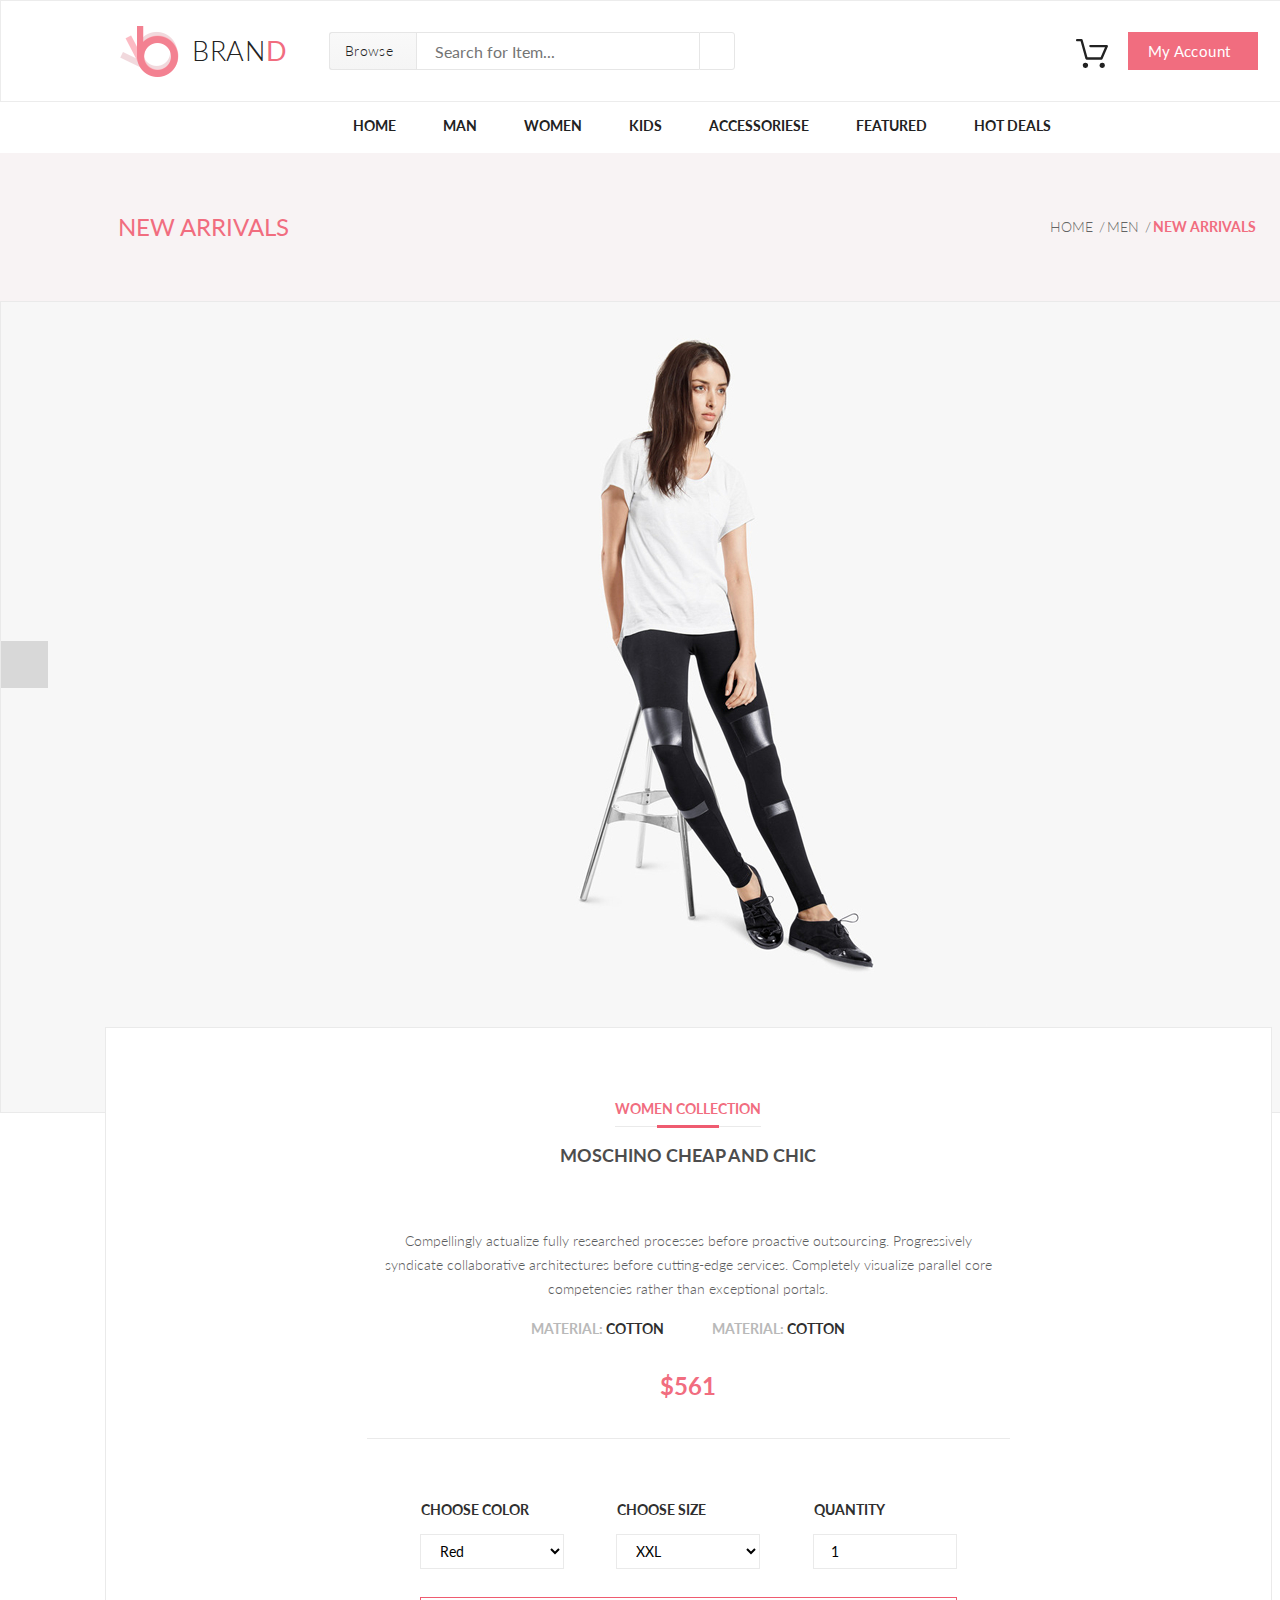
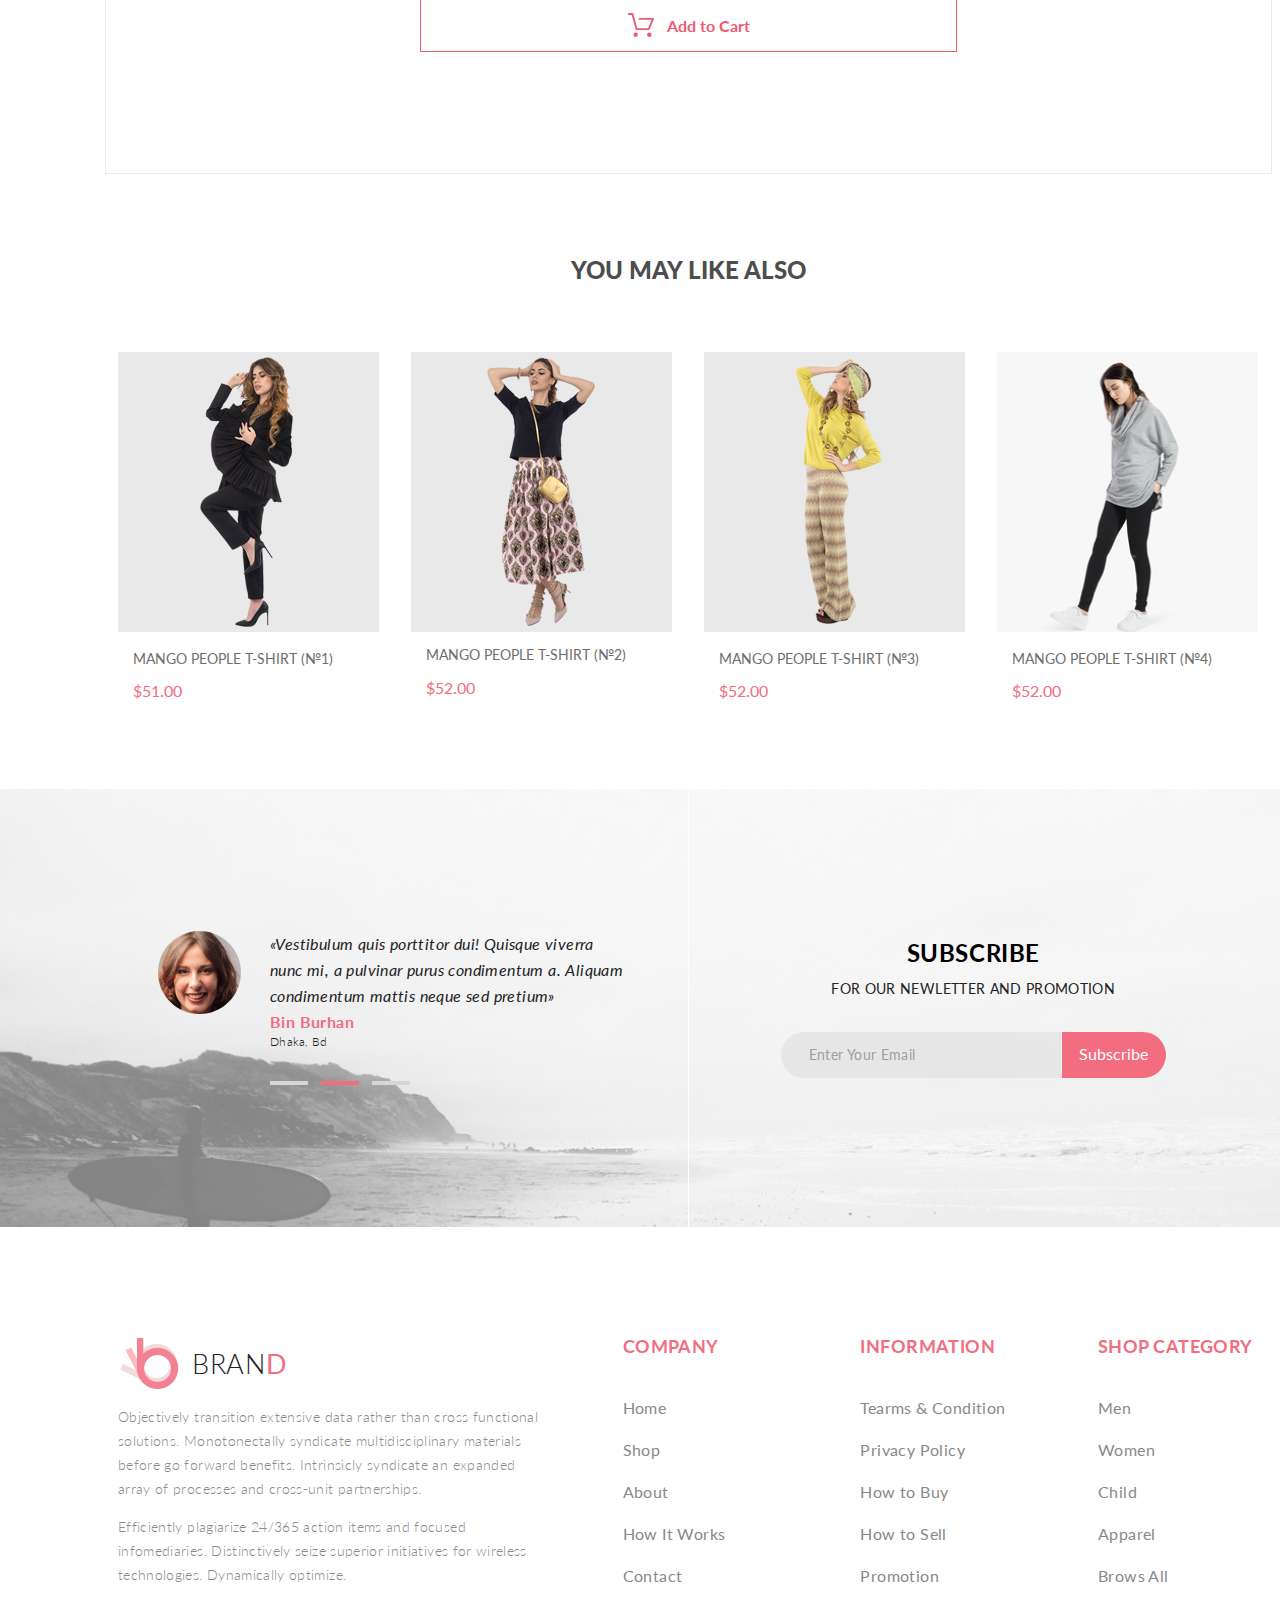
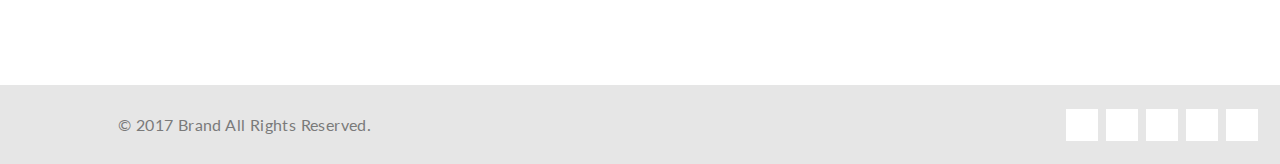
<file: single-page.html>
<!DOCTYPE html>
<html lang="en">

<head>
    <meta charset="UTF-8">
    <title>THE BRAND - Product Page</title>
    <link rel="stylesheet" href="normalize.css">
    <link rel="stylesheet" href="https://use.fontawesome.com/releases/v5.3.1/css/all.css"
          integrity="sha384-mzrmE5qonljUremFsqc01SB46JvROS7bZs3IO2EmfFsd15uHvIt+Y8vEf7N7fWAU"
          crossorigin="anonymous">
    <link rel="stylesheet" href="style.css">
</head>

<body>
<div class="wrapper">
    <div class="container">
        <header class="header">
            <div class="header-container">
                <div class="header-left">
                    <a class="logo" href="index.html">
                        <img class="logo-img" src="img/logo.png" alt="logo">
                        <h3 class="logo-text">BRAN<span class="design-color logo-letter">D</span></h3>
                    </a>
                    <form class="header-form" action="#">
                        <details class="browseBlock">
                            <summary class="browse-button">Browse</summary>
                            <nav class="browse-navigation">
                                <section class="browse-section">
                                    <h3 class="browse-title">Women</h3>
                                    <ul class="browse-list">
                                        <li class="browse-item"><a href="#" class="browse-link">Dresses</a></li>
                                        <li class="browse-item"><a href="#" class="browse-link">Tops</a></li>
                                        <li class="browse-item"><a href="#" class="browse-link">Sweaters/Knits</a></li>
                                        <li class="browse-item"><a href="#" class="browse-link">Jackets/Coats</a></li>
                                        <li class="browse-item"><a href="#" class="browse-link">Blazers</a></li>
                                        <li class="browse-item"><a href="#" class="browse-link">Denim</a></li>
                                        <li class="browse-item"><a href="#" class="browse-link">Leggings/Pants</a></li>
                                        <li class="browse-item"><a href="#" class="browse-link">Skirts/Shorts</a></li>
                                        <li class="browse-item"><a href="#" class="browse-link">Accessories </a></li>
                                        <li class="browse-item"><a href="#" class="browse-link">Bags/Purses</a></li>
                                        <li class="browse-item"><a href="#" class="browse-link">Swimwear/Underwear</a>
                                        </li>
                                        <li class="browse-item"><a href="#" class="browse-link">Nightwear</a></li>
                                        <li class="browse-item"><a href="#" class="browse-link">Shoes</a></li>
                                        <li class="browse-item"><a href="#" class="browse-link">Beauty</a></li>
                                    </ul>
                                </section>
                                <section class="browse-section">
                                    <h3 class="browse-title">Men</h3>
                                    <ul class="browse-list">
                                        <li class="browse-item"><a href="#" class="browse-link">Tees/Tank tops</a></li>
                                        <li class="browse-item"><a href="#" class="browse-link">Shirts/Polos</a></li>
                                        <li class="browse-item"><a href="#" class="browse-link">Sweaters</a></li>
                                        <li class="browse-item"><a href="#" class="browse-link">Sweatshirts/Hoodies</a>
                                        </li>
                                        <li class="browse-item"><a href="#" class="browse-link">Blazers</a></li>
                                        <li class="browse-item"><a href="#" class="browse-link">Jackets/vests </a></li>
                                    </ul>
                                </section>
                            </nav>
                        </details>
                        <input class="header-searchField" type="text" placeholder="Search for Item...">
                        <button class="header-searchButton" type="submit">
                            <i class="fas fa-search"></i>
                        </button>
                    </form>
                </div>
                <div class="header-right">
                    <div class="cart">
                        <a href="shopping-cart.html" class="cart-icon">
                            <img class="cart-img" src="img/cart.svg" alt="cart">
                        </a>
                        <div class="cart-dropdown" id="cart"></div>
                    </div>
                    <a href="#" class="button account-button">
                        My&nbsp;Account
                        <i class="fas fa-caret-down fa-caret-down-myAccount"></i>
                    </a>
                </div>
            </div>
        </header>
        <nav class="navigation">
            <div class="navigation-container">
                <ul class="nav-list">
                    <li class="nav-list-item"><a class="nav-list-link" href="index.html">Home</a></li>
                    <li class="nav-list-item">
                        <a href="product.html" class="nav-list-link nav-list-name relative">Man</a>
                        <nav class="nav-list-navigation nav-list-navigation-positionLeft">
                            <section class="nav-list-section">
                                <header class="nav-list-title">Women</header>
                                <ul class="nav-section-list">
                                    <li class="nav-section-list-item"><a href="#" class="nav-section-link">Dresses</a>
                                    </li>
                                    <li class="nav-section-list-item"><a href="#" class="nav-section-link">Tops</a></li>
                                    <li class="nav-section-list-item"><a href="#" class="nav-section-link">Sweaters/Knits</a>
                                    </li>
                                    <li class="nav-section-list-item"><a href="#"
                                                                         class="nav-section-link">Jackets/Coats</a></li>
                                    <li class="nav-section-list-item"><a href="#" class="nav-section-link">Blazers</a>
                                    </li>
                                    <li class="nav-section-list-item"><a href="#" class="nav-section-link">Denim</a>
                                    </li>
                                    <li class="nav-section-list-item"><a href="#" class="nav-section-link">Leggings/Pants</a>
                                    </li>
                                    <li class="nav-section-list-item"><a href="#"
                                                                         class="nav-section-link">Skirts/Shorts</a></li>
                                    <li class="nav-section-list-item"><a href="#" class="nav-section-link">Accessories
                                    </a></li>
                                </ul>
                            </section>
                            <section class="nav-list-section">
                                <header class="nav-list-title">Women</header>
                                <ul class="nav-section-list">
                                    <li class="nav-section-list-item"><a href="#" class="nav-section-link">Dresses</a>
                                    </li>
                                    <li class="nav-section-list-item"><a href="#" class="nav-section-link">Tops</a></li>
                                    <li class="nav-section-list-item"><a href="#" class="nav-section-link">Sweaters/Knits</a>
                                    </li>
                                    <li class="nav-section-list-item"><a href="#"
                                                                         class="nav-section-link">Jackets/Coats</a></li>
                                </ul>
                            </section>
                            <section class="nav-list-section">
                                <header class="nav-list-title">Women</header>
                                <ul class="nav-section-list">
                                    <li class="nav-section-list-item"><a href="#" class="nav-section-link">Dresses</a>
                                    </li>
                                    <li class="nav-section-list-item"><a href="#" class="nav-section-link">Tops</a></li>
                                    <li class="nav-section-list-item"><a href="#" class="nav-section-link">Sweaters/Knits</a>
                                    </li>
                                </ul>
                            </section>
                            <section class="nav-list-section">
                                <header class="nav-list-title">Women</header>
                                <ul class="nav-section-list">
                                    <li class="nav-section-list-item"><a href="#" class="nav-section-link">Dresses</a>
                                    </li>
                                    <li class="nav-section-list-item"><a href="#" class="nav-section-link">Tops</a></li>
                                    <li class="nav-section-list-item"><a href="#" class="nav-section-link">Sweaters/Knits</a>
                                    </li>
                                    <li class="nav-section-list-item"><a href="#"
                                                                         class="nav-section-link">Jackets/Coats</a></li>
                                </ul>
                            </section>
                            <a href="#" class="nav-list-superSale">
                                <img class="nav-list-superSale-img" src="img/super-sale.jpg" alt="Super Sale">
                            </a>
                        </nav>
                    </li>
                    <li class="nav-list-item">
                        <a href="#" class="nav-list-link nav-list-name relative">Women</a>
                        <nav class="nav-list-navigation nav-list-navigation-positionLeft">
                            <section class="nav-list-section">
                                <header class="nav-list-title">Women</header>
                                <ul class="nav-section-list">
                                    <li class="nav-section-list-item"><a href="#" class="nav-section-link">Dresses</a>
                                    </li>
                                    <li class="nav-section-list-item"><a href="#" class="nav-section-link">Tops</a></li>
                                    <li class="nav-section-list-item"><a href="#" class="nav-section-link">Sweaters/Knits</a>
                                    </li>
                                    <li class="nav-section-list-item"><a href="#"
                                                                         class="nav-section-link">Jackets/Coats</a></li>
                                    <li class="nav-section-list-item"><a href="#" class="nav-section-link">Blazers</a>
                                    </li>
                                    <li class="nav-section-list-item"><a href="#" class="nav-section-link">Denim</a>
                                    </li>
                                    <li class="nav-section-list-item"><a href="#" class="nav-section-link">Leggings/Pants</a>
                                    </li>
                                    <li class="nav-section-list-item"><a href="#"
                                                                         class="nav-section-link">Skirts/Shorts</a></li>
                                    <li class="nav-section-list-item"><a href="#" class="nav-section-link">Accessories
                                    </a></li>
                                </ul>
                            </section>
                            <section class="nav-list-section">
                                <header class="nav-list-title">Women</header>
                                <ul class="nav-section-list">
                                    <li class="nav-section-list-item"><a href="#" class="nav-section-link">Dresses</a>
                                    </li>
                                    <li class="nav-section-list-item"><a href="#" class="nav-section-link">Tops</a></li>
                                    <li class="nav-section-list-item"><a href="#" class="nav-section-link">Sweaters/Knits</a>
                                    </li>
                                    <li class="nav-section-list-item"><a href="#"
                                                                         class="nav-section-link">Jackets/Coats</a></li>
                                </ul>
                            </section>
                            <section class="nav-list-section">
                                <header class="nav-list-title">Women</header>
                                <ul class="nav-section-list">
                                    <li class="nav-section-list-item"><a href="#" class="nav-section-link">Dresses</a>
                                    </li>
                                    <li class="nav-section-list-item"><a href="#" class="nav-section-link">Tops</a></li>
                                    <li class="nav-section-list-item"><a href="#" class="nav-section-link">Sweaters/Knits</a>
                                    </li>
                                </ul>
                            </section>
                            <section class="nav-list-section">
                                <header class="nav-list-title">Women</header>
                                <ul class="nav-section-list">
                                    <li class="nav-section-list-item"><a href="#" class="nav-section-link">Dresses</a>
                                    </li>
                                    <li class="nav-section-list-item"><a href="#" class="nav-section-link">Tops</a></li>
                                    <li class="nav-section-list-item"><a href="#" class="nav-section-link">Sweaters/Knits</a>
                                    </li>
                                    <li class="nav-section-list-item"><a href="#"
                                                                         class="nav-section-link">Jackets/Coats</a></li>
                                </ul>
                            </section>
                            <a href="#" class="nav-list-superSale">
                                <img class="nav-list-superSale-img" src="img/super-sale.jpg" alt="Super Sale">
                            </a>
                        </nav>
                    </li>
                    <li class="nav-list-item">
                        <a href="#" class="nav-list-link nav-list-name relative">Kids</a>
                        <nav class="nav-list-navigation nav-list-navigation-positionCenter">
                            <section class="nav-list-section">
                                <header class="nav-list-title">Women</header>
                                <ul class="nav-section-list">
                                    <li class="nav-section-list-item"><a href="#" class="nav-section-link">Dresses</a>
                                    </li>
                                    <li class="nav-section-list-item"><a href="#" class="nav-section-link">Tops</a></li>
                                    <li class="nav-section-list-item"><a href="#" class="nav-section-link">Sweaters/Knits</a>
                                    </li>
                                    <li class="nav-section-list-item"><a href="#"
                                                                         class="nav-section-link">Jackets/Coats</a></li>
                                    <li class="nav-section-list-item"><a href="#" class="nav-section-link">Blazers</a>
                                    </li>
                                    <li class="nav-section-list-item"><a href="#" class="nav-section-link">Denim</a>
                                    </li>
                                    <li class="nav-section-list-item"><a href="#" class="nav-section-link">Leggings/Pants</a>
                                    </li>
                                    <li class="nav-section-list-item"><a href="#"
                                                                         class="nav-section-link">Skirts/Shorts</a></li>
                                    <li class="nav-section-list-item"><a href="#" class="nav-section-link">Accessories
                                    </a></li>
                                </ul>
                            </section>
                            <section class="nav-list-section">
                                <header class="nav-list-title">Women</header>
                                <ul class="nav-section-list">
                                    <li class="nav-section-list-item"><a href="#" class="nav-section-link">Dresses</a>
                                    </li>
                                    <li class="nav-section-list-item"><a href="#" class="nav-section-link">Tops</a></li>
                                    <li class="nav-section-list-item"><a href="#" class="nav-section-link">Sweaters/Knits</a>
                                    </li>
                                    <li class="nav-section-list-item"><a href="#"
                                                                         class="nav-section-link">Jackets/Coats</a></li>
                                </ul>
                            </section>
                            <section class="nav-list-section">
                                <header class="nav-list-title">Women</header>
                                <ul class="nav-section-list">
                                    <li class="nav-section-list-item"><a href="#" class="nav-section-link">Dresses</a>
                                    </li>
                                    <li class="nav-section-list-item"><a href="#" class="nav-section-link">Tops</a></li>
                                    <li class="nav-section-list-item"><a href="#" class="nav-section-link">Sweaters/Knits</a>
                                    </li>
                                </ul>
                            </section>
                            <section class="nav-list-section">
                                <header class="nav-list-title">Women</header>
                                <ul class="nav-section-list">
                                    <li class="nav-section-list-item"><a href="#" class="nav-section-link">Dresses</a>
                                    </li>
                                    <li class="nav-section-list-item"><a href="#" class="nav-section-link">Tops</a></li>
                                    <li class="nav-section-list-item"><a href="#" class="nav-section-link">Sweaters/Knits</a>
                                    </li>
                                    <li class="nav-section-list-item"><a href="#"
                                                                         class="nav-section-link">Jackets/Coats</a></li>
                                </ul>
                            </section>
                            <a href="#" class="nav-list-superSale">
                                <img class="nav-list-superSale-img" src="img/super-sale.jpg" alt="Super Sale">
                            </a>
                        </nav>
                    </li>
                    <li class="nav-list-item">
                        <a href="#" class="nav-list-link nav-list-name relative">Accessoriese</a>
                        <nav class="nav-list-navigation nav-list-navigation-positionCenter">
                            <section class="nav-list-section">
                                <header class="nav-list-title">Women</header>
                                <ul class="nav-section-list">
                                    <li class="nav-section-list-item"><a href="#" class="nav-section-link">Dresses</a>
                                    </li>
                                    <li class="nav-section-list-item"><a href="#" class="nav-section-link">Tops</a></li>
                                    <li class="nav-section-list-item"><a href="#" class="nav-section-link">Sweaters/Knits</a>
                                    </li>
                                    <li class="nav-section-list-item"><a href="#"
                                                                         class="nav-section-link">Jackets/Coats</a></li>
                                    <li class="nav-section-list-item"><a href="#" class="nav-section-link">Blazers</a>
                                    </li>
                                    <li class="nav-section-list-item"><a href="#" class="nav-section-link">Denim</a>
                                    </li>
                                    <li class="nav-section-list-item"><a href="#" class="nav-section-link">Leggings/Pants</a>
                                    </li>
                                    <li class="nav-section-list-item"><a href="#"
                                                                         class="nav-section-link">Skirts/Shorts</a></li>
                                    <li class="nav-section-list-item"><a href="#" class="nav-section-link">Accessories
                                    </a></li>
                                </ul>
                            </section>
                            <section class="nav-list-section">
                                <header class="nav-list-title">Women</header>
                                <ul class="nav-section-list">
                                    <li class="nav-section-list-item"><a href="#" class="nav-section-link">Dresses</a>
                                    </li>
                                    <li class="nav-section-list-item"><a href="#" class="nav-section-link">Tops</a></li>
                                    <li class="nav-section-list-item"><a href="#" class="nav-section-link">Sweaters/Knits</a>
                                    </li>
                                    <li class="nav-section-list-item"><a href="#"
                                                                         class="nav-section-link">Jackets/Coats</a></li>
                                </ul>
                            </section>
                            <section class="nav-list-section">
                                <header class="nav-list-title">Women</header>
                                <ul class="nav-section-list">
                                    <li class="nav-section-list-item"><a href="#" class="nav-section-link">Dresses</a>
                                    </li>
                                    <li class="nav-section-list-item"><a href="#" class="nav-section-link">Tops</a></li>
                                    <li class="nav-section-list-item"><a href="#" class="nav-section-link">Sweaters/Knits</a>
                                    </li>
                                </ul>
                            </section>
                            <section class="nav-list-section">
                                <header class="nav-list-title">Women</header>
                                <ul class="nav-section-list">
                                    <li class="nav-section-list-item"><a href="#" class="nav-section-link">Dresses</a>
                                    </li>
                                    <li class="nav-section-list-item"><a href="#" class="nav-section-link">Tops</a></li>
                                    <li class="nav-section-list-item"><a href="#" class="nav-section-link">Sweaters/Knits</a>
                                    </li>
                                    <li class="nav-section-list-item"><a href="#"
                                                                         class="nav-section-link">Jackets/Coats</a></li>
                                </ul>
                            </section>
                            <a href="#" class="nav-list-superSale">
                                <img class="nav-list-superSale-img" src="img/super-sale.jpg" alt="Super Sale">
                            </a>
                        </nav>
                    </li>
                    <li class="nav-list-item">
                        <a href="#" class="nav-list-link nav-list-name relative">Featured</a>
                        <nav class="nav-list-navigation nav-list-navigation-positionRight">
                            <section class="nav-list-section">
                                <header class="nav-list-title">Women</header>
                                <ul class="nav-section-list">
                                    <li class="nav-section-list-item"><a href="#" class="nav-section-link">Dresses</a>
                                    </li>
                                    <li class="nav-section-list-item"><a href="#" class="nav-section-link">Tops</a></li>
                                    <li class="nav-section-list-item"><a href="#" class="nav-section-link">Sweaters/Knits</a>
                                    </li>
                                    <li class="nav-section-list-item"><a href="#"
                                                                         class="nav-section-link">Jackets/Coats</a></li>
                                    <li class="nav-section-list-item"><a href="#" class="nav-section-link">Blazers</a>
                                    </li>
                                    <li class="nav-section-list-item"><a href="#" class="nav-section-link">Denim</a>
                                    </li>
                                    <li class="nav-section-list-item"><a href="#" class="nav-section-link">Leggings/Pants</a>
                                    </li>
                                    <li class="nav-section-list-item"><a href="#"
                                                                         class="nav-section-link">Skirts/Shorts</a></li>
                                    <li class="nav-section-list-item"><a href="#" class="nav-section-link">Accessories
                                    </a></li>
                                </ul>
                            </section>
                            <section class="nav-list-section">
                                <header class="nav-list-title">Women</header>
                                <ul class="nav-section-list">
                                    <li class="nav-section-list-item"><a href="#" class="nav-section-link">Dresses</a>
                                    </li>
                                    <li class="nav-section-list-item"><a href="#" class="nav-section-link">Tops</a></li>
                                    <li class="nav-section-list-item"><a href="#" class="nav-section-link">Sweaters/Knits</a>
                                    </li>
                                    <li class="nav-section-list-item"><a href="#"
                                                                         class="nav-section-link">Jackets/Coats</a></li>
                                </ul>
                            </section>
                            <section class="nav-list-section">
                                <header class="nav-list-title">Women</header>
                                <ul class="nav-section-list">
                                    <li class="nav-section-list-item"><a href="#" class="nav-section-link">Dresses</a>
                                    </li>
                                    <li class="nav-section-list-item"><a href="#" class="nav-section-link">Tops</a></li>
                                    <li class="nav-section-list-item"><a href="#" class="nav-section-link">Sweaters/Knits</a>
                                    </li>
                                </ul>
                            </section>
                            <section class="nav-list-section">
                                <header class="nav-list-title">Women</header>
                                <ul class="nav-section-list">
                                    <li class="nav-section-list-item"><a href="#" class="nav-section-link">Dresses</a>
                                    </li>
                                    <li class="nav-section-list-item"><a href="#" class="nav-section-link">Tops</a></li>
                                    <li class="nav-section-list-item"><a href="#" class="nav-section-link">Sweaters/Knits</a>
                                    </li>
                                    <li class="nav-section-list-item"><a href="#"
                                                                         class="nav-section-link">Jackets/Coats</a></li>
                                </ul>
                            </section>
                            <a href="#" class="nav-list-superSale">
                                <img class="nav-list-superSale-img" src="img/super-sale.jpg" alt="Super Sale">
                            </a>
                        </nav>
                    </li>
                    <li class="nav-list-item">
                        <a href="#" class="nav-list-link nav-list-name relative">Hot Deals</a>
                        <nav class="nav-list-navigation nav-list-navigation-positionRight">
                            <section class="nav-list-section">
                                <header class="nav-list-title">Women</header>
                                <ul class="nav-section-list">
                                    <li class="nav-section-list-item"><a href="#" class="nav-section-link">Dresses</a>
                                    </li>
                                    <li class="nav-section-list-item"><a href="#" class="nav-section-link">Tops</a></li>
                                    <li class="nav-section-list-item"><a href="#" class="nav-section-link">Sweaters/Knits</a>
                                    </li>
                                    <li class="nav-section-list-item"><a href="#"
                                                                         class="nav-section-link">Jackets/Coats</a></li>
                                    <li class="nav-section-list-item"><a href="#" class="nav-section-link">Blazers</a>
                                    </li>
                                    <li class="nav-section-list-item"><a href="#" class="nav-section-link">Denim</a>
                                    </li>
                                    <li class="nav-section-list-item"><a href="#" class="nav-section-link">Leggings/Pants</a>
                                    </li>
                                    <li class="nav-section-list-item"><a href="#"
                                                                         class="nav-section-link">Skirts/Shorts</a></li>
                                    <li class="nav-section-list-item"><a href="#" class="nav-section-link">Accessories
                                    </a></li>
                                </ul>
                            </section>
                            <section class="nav-list-section">
                                <header class="nav-list-title">Women</header>
                                <ul class="nav-section-list">
                                    <li class="nav-section-list-item"><a href="#" class="nav-section-link">Dresses</a>
                                    </li>
                                    <li class="nav-section-list-item"><a href="#" class="nav-section-link">Tops</a></li>
                                    <li class="nav-section-list-item"><a href="#" class="nav-section-link">Sweaters/Knits</a>
                                    </li>
                                    <li class="nav-section-list-item"><a href="#"
                                                                         class="nav-section-link">Jackets/Coats</a></li>
                                </ul>
                            </section>
                            <section class="nav-list-section">
                                <header class="nav-list-title">Women</header>
                                <ul class="nav-section-list">
                                    <li class="nav-section-list-item"><a href="#" class="nav-section-link">Dresses</a>
                                    </li>
                                    <li class="nav-section-list-item"><a href="#" class="nav-section-link">Tops</a></li>
                                    <li class="nav-section-list-item"><a href="#" class="nav-section-link">Sweaters/Knits</a>
                                    </li>
                                </ul>
                            </section>
                            <section class="nav-list-section">
                                <header class="nav-list-title">Women</header>
                                <ul class="nav-section-list">
                                    <li class="nav-section-list-item"><a href="#" class="nav-section-link">Dresses</a>
                                    </li>
                                    <li class="nav-section-list-item"><a href="#" class="nav-section-link">Tops</a></li>
                                    <li class="nav-section-list-item"><a href="#" class="nav-section-link">Sweaters/Knits</a>
                                    </li>
                                    <li class="nav-section-list-item"><a href="#"
                                                                         class="nav-section-link">Jackets/Coats</a></li>
                                </ul>
                            </section>
                            <a href="#" class="nav-list-superSale">
                                <img class="nav-list-superSale-img" src="img/super-sale.jpg" alt="Super Sale">
                            </a>
                        </nav>
                    </li>
                </ul>
            </div>
        </nav>
        <div class="breadcrumb">
            <div class="breadcrumb-container">
                <h2 class="breadcrumb-title">New Arrivals</h2>
                <nav class="breadcrumb-navingation">
                    <ul class="breadcrumb-navigationList">
                        <li class="breadcrumb-navigationList-item">
                            <a href="index.html" class="breadcrumb-navigationList-link">Home</a>
                        </li>
                        <li class="breadcrumb-navigationList-item">
                            <a href="product.html" class="breadcrumb-navigationList-link">Men</a>
                        </li>
                        <li class="breadcrumb-navigationList-item">
                            <a href="#" class="breadcrumb-navigationList-link breadcrumb-navigationList-link-active">New
                                Arrivals</a>
                        </li>
                    </ul>
                </nav>
            </div>
        </div>
        <div class="imageSlide">
            <div class="imageSlide-container">
                <a href="#" class="imageSlide-arrow imageSlide-arrowLeft"><i class="fas fa-angle-left"></i></a>
                <img class="imageSlide-img" src="img/imageSlide.jpg" alt="Product photo">
                <a href="#" class="imageSlide-arrow imageSlide-arrowRight"><i class="fas fa-angle-right"></i></a>
            </div>
        </div>
        <div class="productDescription">
            <div class="productDescription-container">
                <section class="productDescription-textBlock">
                    <h4 class="productDescription-collectionName">WOMEN COLLECTION</h4>
                    <header class="productDescription-textHeader">Moschino Cheap And Chic</header>
                    <div class="productDescription-starsBlock">
                        <i class="fas fa-star productDescription-star"></i>
                        <i class="fas fa-star productDescription-star"></i>
                        <i class="fas fa-star productDescription-star"></i>
                        <i class="fas fa-star productDescription-star"></i>
                        <i class="fas fa-star productDescription-star"></i>
                    </div>
                    <p class="productDescription-text">
                        Compellingly actualize fully researched processes before proactive outsourcing.
                        Progressively syndicate collaborative architectures before cutting-edge services.
                        Completely visualize parallel core competencies rather than exceptional portals.
                    </p>
                    <div class="productDescription-materialAndDesigner">
                            <span class="productDescription-material">
                                MATERIAL:
                                <span class="productDescription-materialName">COTTON</span>
                            </span>
                        <span class="productDescription-material">
                                MATERIAL:
                                <span class="productDescription-materialName">COTTON</span>
                            </span>
                    </div>
                    <div class="productDescription-price">$561</div>
                </section>
                <div class="productDescription-formBlock">
                    <div class="productDescription-formSection">
                        <form action="#" class="productDescription-form">
                            <div class="productDescription-selectName">CHOOSE COLOR</div>
                            <select class="productDescription-select" id="selectedColor">
                                <option value="Name">Red</option>
                                <option value="Date">White</option>
                                <option value="Rating">Green</option>
                            </select>
                        </form>
                    </div>
                    <div class="productDescription-formSection">
                        <form action="#" class="productDescription-form">
                            <div class="productDescription-selectName">CHOOSE SIZE</div>
                            <select class="productDescription-select" id="selectedSize">
                                <option value="XXL">XXL</option>
                                <option value="XL">XL</option>
                                <option value="L">L</option>
                            </select>
                        </form>
                    </div>
                    <div class="productDescription-formSection">
                        <form action="#" class="productDescription-form">
                            <div class="productDescription-selectName">QUANTITY</div>
                            <input class="productDescription-quantity" type="number" name="orderCount" value="1"
                                   min="1" max="100" step="1">
                        </form>
                    </div>
                </div>
                <a href="#" class="productDescription-button">Add to&nbsp;Cart</a>
            </div>
        </div>
        <div class="youMayLikeAlso">
            <div class="youMayLikeAlso-container">
                <header class="youMayLikeAlso-header">You may like also</header>
                <ul class="product-list" id="products"></ul>
            </div>
        </div>
        <div class="subscribe">
            <div class="subscribe-background"></div>
            <div class="subscribe-container">
                <div class="subscribe-left">
                    <ul class="subscribe-feedback">
                        <li class="subscribe-userCard">
                            <a class="subscribe-userPhoto" href="#">
                                <img src="img/user-photo.png" alt="user-photo.png">
                            </a>
                            <article class="subscribe-comment">
                                <p class="subscribe-commentText">
                                    &laquo;Vestibulum quis porttitor dui! Quisque viverra nunc&nbsp;mi,
                                    a&nbsp;pulvinar purus condimentum&nbsp;a. Aliquam condimentum mattis neque sed
                                    pretium&raquo;
                                </p>
                                <h4 class="subscribe-userName design-color">Bin Burhan</h4>
                                <h4 class="subscribe-userTown">Dhaka, Bd</h4>
                            </article>
                        </li>
                    </ul>
                    <ul class="subscribe-controls">
                        <li class="subscribe-controlButton"></li>
                        <li class="subscribe-controlButton subscribe-controlButton-active"></li>
                        <li class="subscribe-controlButton"></li>
                    </ul>
                </div>

                <div class="subscribe-right">
                    <h2 class="subscribe-headerOne">SUBSCRIBE</h2>
                    <h3 class="subscribe-headerTwo">FOR OUR NEWLETTER AND PROMOTION</h3>
                    <form action="#" class="subscribe-form">
                        <input class="subscribe-input" type="email" placeholder="Enter Your Email">
                        <button type="submit" class="subscribe-formButton">Subscribe</button>
                    </form>
                </div>
            </div>
        </div>
    </div>
    <div class="footer">
        <div class="footer-container">
            <section class="footer-logoSection">
                <a class="logo" href="index.html">
                    <img class="logo-img" src="img/logo.png" alt="logo">
                    <h3 class="logo-text">BRAN<span class="design-color logo-letter">D</span></h3>
                </a>
                <p class="footer-text">
                    Objectively transition extensive data rather than cross functional solutions. Monotonectally
                    syndicate multidisciplinary materials before go&nbsp;forward benefits. Intrinsicly syndicate
                    an&nbsp;expanded array of&nbsp;processes and cross-unit partnerships.
                </p>
                <p class="footer-text">
                    Efficiently plagiarize 24/365 action items and focused infomediaries.
                    Distinctively seize superior initiatives for wireless technologies. Dynamically optimize.
                </p>
            </section>
            <section class="footer-infoSection">
                <header class="footer-listTitle">COMPANY</header>
                <ul class="footer-list">
                    <li class="footer-listItem"><a href="index.html" class="footer-listLink">Home </a></li>
                    <li class="footer-listItem"><a href="#" class="footer-listLink">Shop</a></li>
                    <li class="footer-listItem"><a href="#" class="footer-listLink">About</a></li>
                    <li class="footer-listItem"><a href="#" class="footer-listLink">How It&nbsp;Works</a></li>
                    <li class="footer-listItem"><a href="#" class="footer-listLink">Contact</a></li>
                </ul>
            </section>
            <section class="footer-infoSection">
                <header class="footer-listTitle">INFORMATION</header>
                <ul class="footer-list">
                    <li class="footer-listItem"><a href="#" class="footer-listLink">Tearms &amp;&nbsp;Condition</a></li>
                    <li class="footer-listItem"><a href="#" class="footer-listLink">Privacy Policy</a></li>
                    <li class="footer-listItem"><a href="#" class="footer-listLink">How to&nbsp;Buy</a></li>
                    <li class="footer-listItem"><a href="#" class="footer-listLink">How to&nbsp;Sell</a></li>
                    <li class="footer-listItem"><a href="#" class="footer-listLink">Promotion</a></li>
                </ul>
            </section>
            <section class="footer-infoSection">
                <header class="footer-listTitle">SHOP CATEGORY</header>
                <ul class="footer-list">
                    <li class="footer-listItem"><a href="#" class="footer-listLink">Men</a></li>
                    <li class="footer-listItem"><a href="#" class="footer-listLink">Women</a></li>
                    <li class="footer-listItem"><a href="#" class="footer-listLink">Child</a></li>
                    <li class="footer-listItem"><a href="#" class="footer-listLink">Apparel</a></li>
                    <li class="footer-listItem"><a href="#" class="footer-listLink">Brows All</a></li>
                </ul>
            </section>
        </div>
    </div>
    <div class="copyright">
        <div class="copyright-container">
            <p class="copyright-text">&copy;&nbsp;2017 Brand All Rights Reserved.</p>
            <ul class="copyright-social">
                <li class="copyright-socialItem">
                    <a href="#" class="copyright-socialLink"><i class="fab fa-facebook-f"></i></a>
                </li>
                <li class="copyright-socialItem">
                    <a href="#" class="copyright-socialLink"><i class="fab fa-twitter"></i></a>
                </li>
                <li class="copyright-socialItem">
                    <a href="#" class="copyright-socialLink"><i class="fab fa-linkedin-in"></i></a>
                </li>
                <li class="copyright-socialItem">
                    <a href="#" class="copyright-socialLink"><i class="fab fa-pinterest-p"></i></a>
                </li>
                <li class="copyright-socialItem">
                    <a href="#" class="copyright-socialLink"><i class="fab fa-google-plus-g"></i></a>
                </li>
            </ul>
        </div>
    </div>

</div>
<script src="jquery-3.3.1.js"></script>
<script src="Cart.js"></script>
<script src="ProductList.js"></script>
<script>
  $(document).ready(() => {

    let cart = new Cart('getCart.json');
    let productList = new ProductList('getProducts-youMayAlsoLike.json');
    // let cart = new Cart('getCart1.json');
    $('.product-list').on( "click", function( event ) {
      if(event.target.classList[0] === 'addToCart-button') {
        event.preventDefault();
        cart.addProduct(event.target);
      }
    });
  });

</script>
</body>
</html>
</file>
<file: style.css>
@import url('https://fonts.googleapis.com/css?family=Lato:300,400,400i,600,700,900');
html,
body {
  height: 100%;
}
summary:focus {
  outline: 0;
}
figure {
  margin: 0;
  padding: 0;
}
.design-color {
  color: #f16d7f;
}
.font-family {
  font-family: 'Lato', sans-serif;
}
.hover-effect {
  outline: solid 2px #ffeeee;
  border-radius: 7px;
}
.button-hover-effect {
  background-color: #e05c6e;
}
.wrapper {
  min-width: 1376px;
  display: -webkit-box;
  display: -ms-flexbox;
  display: flex;
  min-height: 100%;
  -webkit-box-pack: justify;
      -ms-flex-pack: justify;
          justify-content: space-between;
  -webkit-box-orient: vertical;
  -webkit-box-direction: normal;
      -ms-flex-direction: column;
          flex-direction: column;
}
.container {
  -webkit-box-flex: 1;
      -ms-flex: 1;
          flex: 1;
  overflow: hidden;
}
.header {
  font-family: 'Lato', sans-serif;
  display: -webkit-box;
  display: -ms-flexbox;
  display: flex;
  height: 100px;
  border: 1px solid #ececec;
  -webkit-box-pack: center;
      -ms-flex-pack: center;
          justify-content: center;
}
.header-container,
.navigation-container {
  width: 1140px;
  display: -webkit-box;
  display: -ms-flexbox;
  display: flex;
  -webkit-box-pack: justify;
      -ms-flex-pack: justify;
          justify-content: space-between;
  -webkit-box-align: center;
      -ms-flex-align: center;
          align-items: center;
}
.header-left {
  display: -webkit-box;
  display: -ms-flexbox;
  display: flex;
  -webkit-box-pack: justify;
      -ms-flex-pack: justify;
          justify-content: space-between;
  -webkit-box-align: center;
      -ms-flex-align: center;
          align-items: center;
}
.header-right {
  display: -webkit-box;
  display: -ms-flexbox;
  display: flex;
  -webkit-box-pack: justify;
      -ms-flex-pack: justify;
          justify-content: space-between;
  -webkit-box-align: center;
      -ms-flex-align: center;
          align-items: center;
}
.logo {
  width: 175px;
  height: 51px;
  display: -webkit-box;
  display: -ms-flexbox;
  display: flex;
  -webkit-box-align: center;
      -ms-flex-align: center;
          align-items: center;
  text-decoration: none;
  border: solid 2px transparent;
  border-radius: 7px;
  -webkit-transition: border .5s;
  transition: border .5s;
}
.logo:hover {
  border: solid 2px #ffeeee;
}
.logo-text {
  font-size: 27px;
  font-weight: 300;
  color: #222222;
  letter-spacing: 0.68px;
  margin-left: 13px;
}
.logo-letter {
  color: #f16d7f;
  font-weight: 400;
}
.header-form {
  display: -webkit-box;
  display: -ms-flexbox;
  display: flex;
  width: 406px;
  height: 38px;
  margin-left: 32px;
}
.header-searchField {
  -webkit-box-sizing: border-box;
          box-sizing: border-box;
  width: 300px;
  height: 38px;
  border: 1px solid #e6e6e6;
  background-color: #ffffff;
  border-right: none;
  padding: 0 8px 0 18px;
}
.header-searchButton {
  width: 38px;
  height: 38px;
  border-radius: 0 3px 3px 0;
  border: 1px solid #e6e6e6;
  background: none;
  margin: 0;
  padding: 0;
  -webkit-transition: background-color 0.3s;
  transition: background-color 0.3s;
}
.header-searchButton:hover {
  background-color: #eeeeee;
}
.cart {
  position: relative;
  width: 32px;
  height: 29px;
  padding: 3.5px;
  margin-right: 16px;
  border: 1px solid #fff;
}
.cart .cart-icon {
  display: block;
  -webkit-transition: -webkit-box-shadow 0.3s;
  transition: -webkit-box-shadow 0.3s;
  transition: box-shadow 0.3s;
  transition: box-shadow 0.3s, -webkit-box-shadow 0.3s;
  -webkit-transition: -webkit-transform 1s;
  transition: -webkit-transform 1s;
  transition: transform 1s;
  transition: transform 1s, -webkit-transform 1s;
}
.cart .cart-icon:hover {
  -webkit-box-shadow: 0 0 5px #ddd;
          box-shadow: 0 0 5px #ddd;
}
.cart .cart-dropdown {
  z-index: 1;
  opacity: 0;
  width: 262px;
  background-color: #ffffff;
  border: 1px solid #e6e6e6;
  border-radius: 5px;
  position: absolute;
  top: 45px;
  padding: 4px 15px 20px 17px;
  -webkit-box-sizing: border-box;
          box-sizing: border-box;
  -webkit-transform: scale(0);
          transform: scale(0);
  -webkit-transition: opacity .5s, top .5s, left .5s, -webkit-transform .5s;
  transition: opacity .5s, top .5s, left .5s, -webkit-transform .5s;
  transition: transform .5s, opacity .5s, top .5s, left .5s;
  transition: transform .5s, opacity .5s, top .5s, left .5s, -webkit-transform .5s;
  -webkit-transition-delay: .1s;
          transition-delay: .1s;
}
.cart:hover .cart-icon {
  -webkit-transform: rotate(360deg);
          transform: rotate(360deg);
}
.cart:hover .cart-dropdown {
  opacity: 1;
  z-index: 1;
  top: 45px;
  -webkit-transform: scale(1);
          transform: scale(1);
}
.cart-summary::-webkit-details-marker {
  display: none;
}
.button {
  display: block;
  text-decoration: none;
  color: #ffffff;
  background-color: #f16d7f;
  text-align: center;
}
.account-button {
  min-width: 130px;
  height: 38px;
  font-size: 15px;
  font-weight: 400;
  line-height: 38px;
  letter-spacing: 0.38px;
  -webkit-transition: background .3s;
  transition: background .3s;
}
.account-button:hover {
  background-color: #e05c6e;
}
.browse-button {
  display: block;
  color: #222222;
  font-family: 'Lato', sans-serif;
  font-size: 14px;
  font-weight: 300;
  line-height: 36px;
  letter-spacing: 0.35px;
  text-decoration: none;
  text-align: center;
  padding: 0 15px;
  width: 87px;
  height: 38px;
  border-radius: 3px 0 0 3px;
  border: 1px solid #e6e6e6;
  border-right: none;
  -webkit-box-sizing: border-box;
          box-sizing: border-box;
  background-color: #cdcdcc;
  background-image: -webkit-gradient(linear, left top, left bottom, from(#f9f9f9), to(#f5f5f5));
  background-image: linear-gradient(to bottom, #f9f9f9 0%, #f5f5f5 100%);
  -webkit-transition: -webkit-filter .3s;
  transition: -webkit-filter .3s;
  transition: filter .3s;
  transition: filter .3s, -webkit-filter .3s;
}
.browse-button::-webkit-details-marker {
  display: none;
}
.browse-button::after {
  font-family: "Font Awesome 5 Free";
  font-weight: 900;
  font-size: 14px;
  content: "\f0da";
  padding-left: .5em;
  color: #838383;
}
.browseBlock[open] > .browse-button::after {
  content: "\f0d7";
}
.browse-button:hover {
  -webkit-filter: brightness(0.9);
          filter: brightness(0.9);
}
.navigation {
  font-family: 'Lato', sans-serif;
  display: -webkit-box;
  display: -ms-flexbox;
  display: flex;
  -webkit-box-pack: center;
      -ms-flex-pack: center;
          justify-content: center;
}
.nav-list {
  margin: 0 0 0 15%;
  font-family: 'Lato', sans-serif;
}
.nav-list-item {
  text-decoration: none;
  display: block;
  float: left;
  border-bottom: 3px solid #ffffff;
  position: relative;
}
.nav-list-link {
  display: block;
  text-decoration: none;
  color: #222222;
  font-size: 14px;
  font-weight: 700;
  line-height: 48px;
  text-transform: uppercase;
  padding: 0 23.5px;
  -webkit-transition: color .3s;
  transition: color .3s;
}
.nav-list-link:hover {
  color: #f16d7f;
}
.slider {
  height: 613px;
  display: -webkit-box;
  display: -ms-flexbox;
  display: flex;
  -webkit-box-pack: center;
      -ms-flex-pack: center;
          justify-content: center;
  font-family: 'Lato', sans-serif;
  background-color: #e8e8e8;
}
.slider-container {
  width: 1140px;
  height: 100%;
  background: url(img/slider-bg.jpg) 0 -50px;
}
.slider-text {
  height: 92px;
  margin-top: 224px;
}
.slider-stripe {
  width: 12px;
  height: 92px;
  float: left;
  background-color: #f16d7f;
  margin: 14px 12px 0 0;
}
.slider-text-first {
  font-size: 60px;
  font-weight: 900;
  letter-spacing: 1.5px;
}
.slider-text-second {
  letter-spacing: 1px;
  font-size: 40px;
  font-weight: 600;
}
.category {
  display: -webkit-box;
  display: -ms-flexbox;
  display: flex;
  -webkit-box-pack: center;
      -ms-flex-pack: center;
          justify-content: center;
  height: 823px;
  margin: 98px 0 98px 0;
}
.category-container {
  width: 1140px;
  display: -webkit-box;
  display: -ms-flexbox;
  display: flex;
  -webkit-box-pack: justify;
      -ms-flex-pack: justify;
          justify-content: space-between;
  -webkit-box-orient: vertical;
  -webkit-box-direction: normal;
      -ms-flex-flow: wrap column;
          flex-flow: wrap column;
}
.category-item {
  font-family: 'Lato', sans-serif;
  display: -webkit-box;
  display: -ms-flexbox;
  display: flex;
  text-decoration: none;
  -webkit-transition: -webkit-filter .5s;
  transition: -webkit-filter .5s;
  transition: filter .5s;
  transition: filter .5s, -webkit-filter .5s;
}
.category-item:hover {
  -webkit-filter: brightness(1.1);
          filter: brightness(1.1);
}
.category-firstItem {
  width: 560px;
  height: 542px;
  background: url(img/category-item1.jpg);
  margin: 0 20px 20px 0;
}
.category-secondItem {
  width: 560px;
  height: 261px;
  background: url(img/category-item2.jpg);
}
.category-thirdItem {
  width: 560px;
  height: 261px;
  background: url(img/category-item3.jpg);
}
.category-fourthItem {
  width: 560px;
  height: 542px;
  background: url(img/category-item4.jpg);
}
.category-message {
  -webkit-box-sizing: border-box;
          box-sizing: border-box;
  padding: 16px 20px;
  height: 82px;
  background-color: #ffffff;
  margin-top: 46px;
}
.category-firstText {
  font-size: 18px;
  font-weight: 600;
  color: #222222;
  letter-spacing: 0.45px;
}
.category-secondText {
  font-size: 30px;
  font-weight: 600;
  letter-spacing: 0.75px;
}
.product {
  min-height: 982px;
  display: -webkit-box;
  display: -ms-flexbox;
  display: flex;
  -webkit-box-pack: center;
      -ms-flex-pack: center;
          justify-content: center;
  font-family: 'Lato', sans-serif;
}
.product-container {
  width: 1140px;
  display: -webkit-box;
  display: -ms-flexbox;
  display: flex;
  -webkit-box-orient: vertical;
  -webkit-box-direction: normal;
      -ms-flex-direction: column;
          flex-direction: column;
  -webkit-box-align: center;
      -ms-flex-align: center;
          align-items: center;
}
.product-title {
  color: #222222;
  font-size: 30px;
  font-weight: 700;
  line-height: 54px;
  letter-spacing: 0.75px;
  margin: 0;
}
.product-text {
  color: #9f9f9f;
  font-size: 14px;
  font-weight: 400;
  letter-spacing: 0.35px;
  margin: 0 0 60px 0;
}
.product-list {
  display: -webkit-box;
  display: -ms-flexbox;
  display: flex;
  -ms-flex-wrap: wrap;
      flex-wrap: wrap;
  -webkit-box-pack: justify;
      -ms-flex-pack: justify;
          justify-content: space-between;
  width: 100%;
  padding: 0;
  margin: 0;
}
.product-list_item {
  display: -webkit-box;
  display: -ms-flexbox;
  display: flex;
  list-style-type: none;
  position: relative;
  margin-bottom: 40px;
  -webkit-transition: -webkit-box-shadow 0.5s, -webkit-transform 0.5s;
  transition: -webkit-box-shadow 0.5s, -webkit-transform 0.5s;
  transition: box-shadow 0.5s, transform 0.5s;
  transition: box-shadow 0.5s, transform 0.5s, -webkit-box-shadow 0.5s, -webkit-transform 0.5s;
}
.product-card {
  display: block;
  position: relative;
  height: 364px;
  width: 261px;
  text-decoration: none;
  -webkit-box-sizing: border-box;
          box-sizing: border-box;
}
.product-list_item:hover {
  -webkit-transform: scale(1.03);
          transform: scale(1.03);
  -webkit-box-shadow: 0 5px 8px rgba(0, 0, 0, 0.16);
          box-shadow: 0 5px 8px rgba(0, 0, 0, 0.16);
}
.product-list_item:hover .addToCart-button {
  opacity: 1;
}
.product-list_item:hover .product-img {
  -webkit-filter: brightness(0.4);
          filter: brightness(0.4);
  opacity: 0.7;
}
.product-img {
  width: 261px;
  height: 280px;
  -webkit-transition: opacity .5s, -webkit-filter .5s;
  transition: opacity .5s, -webkit-filter .5s;
  transition: filter .5s, opacity .5s;
  transition: filter .5s, opacity .5s, -webkit-filter .5s;
}
.product-name {
  color: #222222;
  font-size: 13px;
  font-weight: 400;
  text-transform: uppercase;
  margin: 0;
}
.product-price {
  font-size: 16px;
  font-weight: 400;
  text-transform: uppercase;
  float: left;
  margin-top: 15px;
}
.product-stars {
  width: 100px;
  height: 14px;
  color: #e4af48;
  font-family: "Font Awesome";
  font-size: 15px;
  font-weight: 400;
  text-transform: uppercase;
  float: right;
  margin: 15px 0 0 15px;
}
.addToCart-button {
  -webkit-transition: opacity 0.5s, -webkit-box-shadow 0.3s;
  transition: opacity 0.5s, -webkit-box-shadow 0.3s;
  transition: opacity 0.5s, box-shadow 0.3s;
  transition: opacity 0.5s, box-shadow 0.3s, -webkit-box-shadow 0.3s;
  -webkit-transform: scale(1.02);
          transform: scale(1.02);
  opacity: 0;
  border: 1px solid #fff;
  color: #ffffff;
  font-size: 13px;
  font-weight: 400;
  text-decoration: none;
  padding: 14px 13px 14px 41px;
  -webkit-box-sizing: border-box;
          box-sizing: border-box;
  background: url(img/cart-white.svg) 10px center no-repeat;
}
.addToCart-button:hover {
  -webkit-box-shadow: 0 0 10px #fff;
          box-shadow: 0 0 10px #fff;
}
.product-button {
  -webkit-transition: color 0.3s, background-color 0.3s, border 0.3s;
  transition: color 0.3s, background-color 0.3s, border 0.3s;
  width: 212px;
  height: 48px;
  color: #ffffff;
  font-size: 16px;
  font-weight: 700;
  line-height: 48px;
  letter-spacing: 0.4px;
  border: 1px solid transparent;
}
.product-button:hover {
  color: #f16d7f;
  background-color: #ffffff;
  border: 1px solid #f16d7f;
}
.feature {
  clear: both;
  display: -webkit-box;
  display: -ms-flexbox;
  display: flex;
  -webkit-box-pack: center;
      -ms-flex-pack: center;
          justify-content: center;
  min-height: 529px;
  margin: 113px 0 97px 0;
  font-family: 'Lato', sans-serif;
}
.feature-container {
  display: -webkit-box;
  display: -ms-flexbox;
  display: flex;
  width: 1140px;
}
.feature-offer {
  display: -webkit-box;
  display: -ms-flexbox;
  display: flex;
  -webkit-box-orient: vertical;
  -webkit-box-direction: normal;
      -ms-flex-flow: column;
          flex-flow: column;
  min-height: 529px;
  background-image: url(img/feature-offer.jpg);
  background-size: cover;
  padding-left: 39px;
  color: #ffffff;
}
.feature-offerLink {
  display: block;
  height: 100%;
  width: 67.28%;
  text-decoration: none;
  -webkit-transition: -webkit-filter .5s;
  transition: -webkit-filter .5s;
  transition: filter .5s;
  transition: filter .5s, -webkit-filter .5s;
}
.feature-offerLink:hover {
  -webkit-filter: brightness(1.15);
          filter: brightness(1.15);
}
.feature-list {
  display: -webkit-box;
  display: -ms-flexbox;
  display: flex;
  -webkit-box-orient: vertical;
  -webkit-box-direction: normal;
      -ms-flex-direction: column;
          flex-direction: column;
  -ms-flex-pack: distribute;
      justify-content: space-around;
  width: 370px;
  min-height: 529px;
  background-color: #222224;
  margin: 0;
  padding: 0;
}
.featureBlock-list {
  display: -webkit-box;
  display: -ms-flexbox;
  display: flex;
  -webkit-box-pack: justify;
      -ms-flex-pack: justify;
          justify-content: space-between;
  width: 100%;
  background-color: #222224;
  margin: 0;
  padding: 0;
}
.feature-box {
  display: -webkit-box;
  display: -ms-flexbox;
  display: flex;
  min-height: 102px;
  list-style-type: none;
}
.featureBlock-box {
  width: 308px;
  display: -webkit-box;
  display: -ms-flexbox;
  display: flex;
  -webkit-box-orient: vertical;
  -webkit-box-direction: normal;
      -ms-flex-direction: column;
          flex-direction: column;
  list-style-type: none;
}
li.feature-box_one::before {
  content: "";
  background: url(img/track-icon.svg) no-repeat;
  display: inline-block;
  width: 49px;
  height: 40px;
  background-size: 40px;
  background-position: center center;
  vertical-align: middle;
  margin: 0 30px 0 35px;
}
li.featureBlock-box_one::before {
  content: "";
  background: url(img/track-icon.svg) no-repeat;
  display: inline-block;
  width: 100%;
  height: 40px;
  background-size: 40px;
  background-position: center center;
  vertical-align: middle;
}
li.feature-box_two::before {
  content: "";
  background: url(img/discount-icon.svg) no-repeat;
  display: inline-block;
  width: 49px;
  height: 40px;
  background-size: 40px;
  background-position: center center;
  vertical-align: middle;
  margin: 0 30px 0 35px;
}
li.feature-box_three::before {
  content: "";
  background: url(img/crown-icon.svg) no-repeat;
  display: -webkit-box;
  display: -ms-flexbox;
  display: flex;
  width: 49px;
  height: 40px;
  background-size: 40px;
  background-position: center center;
  vertical-align: middle;
  margin: 0 30px 0 35px;
}
.feature-headline_1 {
  font-size: 54px;
  font-weight: 700;
  text-transform: uppercase;
  letter-spacing: 1.5px;
  margin: 146px 0 0 0;
}
.feature-headline_2 {
  font-size: 32px;
  letter-spacing: 0.9px;
  margin: 0;
}
.feature-box_content {
  display: -webkit-box;
  display: -ms-flexbox;
  display: flex;
  -webkit-box-orient: vertical;
  -webkit-box-direction: normal;
      -ms-flex-direction: column;
          flex-direction: column;
  height: 100%;
  width: 220px;
}
.featureBlock-box_content {
  display: -webkit-box;
  display: -ms-flexbox;
  display: flex;
  -webkit-box-orient: vertical;
  -webkit-box-direction: normal;
      -ms-flex-direction: column;
          flex-direction: column;
  width: 100%;
  margin-top: 25px;
}
.feature-box_header {
  margin: 7px 0 0 0;
  color: #fbfbfb;
  font-size: 20px;
  font-weight: 700;
  letter-spacing: 0.5px;
}
.featureBlock-box_header {
  margin: 0;
  color: #fbfbfb;
  font-size: 20px;
  font-weight: 700;
  letter-spacing: 0.5px;
  text-align: center;
}
.feature-box_text {
  color: #fbfbfb;
  font-size: 14px;
  font-weight: 300;
  line-height: 24px;
  letter-spacing: 0.35px;
}
.subscribe {
  position: relative;
  height: 438px;
  display: -webkit-box;
  display: -ms-flexbox;
  display: flex;
  -webkit-box-pack: center;
      -ms-flex-pack: center;
          justify-content: center;
  font-family: 'Lato', sans-serif;
}
.subscribe-background {
  position: absolute;
  background-color: #f1f1f1;
  width: 1618px;
  height: 438px;
  display: -webkit-box;
  display: -ms-flexbox;
  display: flex;
  -webkit-box-pack: center;
      -ms-flex-pack: center;
          justify-content: center;
  background-image: url(img/subscribe-bg.jpg);
  opacity: .5;
  background-size: cover;
  z-index: -1;
  overflow: hidden;
}
.subscribe-container {
  display: -webkit-box;
  display: -ms-flexbox;
  display: flex;
  -webkit-box-pack: justify;
      -ms-flex-pack: justify;
          justify-content: space-between;
  width: 1140px;
  -webkit-box-sizing: border-box;
          box-sizing: border-box;
}
.subscribe-left {
  display: -webkit-box;
  display: -ms-flexbox;
  display: flex;
  -ms-flex-wrap: wrap;
      flex-wrap: wrap;
  -webkit-box-pack: center;
      -ms-flex-pack: center;
          justify-content: center;
  -webkit-box-orient: vertical;
  -webkit-box-direction: normal;
      -ms-flex-direction: column;
          flex-direction: column;
  width: 50%;
  border-right: 1px solid #ffffff;
}
.subscribe-feedback {
  display: -webkit-box;
  display: -ms-flexbox;
  display: flex;
  list-style-type: none;
  -ms-flex-wrap: wrap;
      flex-wrap: wrap;
}
.subscribe-userCard {
  margin: 0;
  padding: 0;
}
.subscribe-userPhoto {
  width: 83px;
  height: 83px;
  float: left;
  -webkit-transition: -webkit-filter .5s;
  transition: -webkit-filter .5s;
  transition: filter .5s;
  transition: filter .5s, -webkit-filter .5s;
}
.subscribe-userPhoto:hover {
  -webkit-filter: brightness(1.08);
          filter: brightness(1.08);
}
.subscribe-comment {
  width: 368px;
  margin-left: 112px;
}
.subscribe-commentText {
  color: #222224;
  font-size: 16px;
  font-style: italic;
  line-height: 26px;
  letter-spacing: 0.4px;
  margin: 0;
}
.subscribe-userName {
  font-size: 16px;
  font-weight: 700;
  letter-spacing: 0.4px;
  line-height: 26px;
  margin: 0;
}
.subscribe-userTown {
  color: #222224;
  font-size: 12px;
  font-weight: 300;
  letter-spacing: 0.3px;
  line-height: 14px;
  margin: 0;
}
.subscribe-controls {
  display: -webkit-box;
  display: -ms-flexbox;
  display: flex;
  -ms-flex-item-align: start;
      align-self: flex-start;
  width: 268px;
  list-style-type: none;
  margin-left: 112px;
}
.subscribe-controlButton {
  width: 268px;
  width: 38px;
  height: 4px;
  background-color: #d6d6d6;
  margin-right: 13px;
  outline: 2px solid transparent;
}
.subscribe-controlButton:hover {
  outline: 2px solid #f16d7f;
}
.subscribe-controlButton-active {
  background-color: #f16d7f;
}
.subscribe-controlButton-active:hover {
  outline: none;
}
.subscribe-formButton {
  margin-left: -3px;
  width: 104px;
  height: 46px;
  border-radius: 0 23px 23px 0;
  background-color: #f16d7f;
  border: none;
  color: #ffffff;
  -webkit-transition: background-color 0.3s;
  transition: background-color 0.3s;
}
.subscribe-formButton:focus {
  outline: none;
  background-color: #e05c6e;
}
.subscribe-formButton:active {
  color: #ffa0b2;
}
.subscribe-formButton:hover {
  background-color: #e05c6e;
}
.subscribe-input {
  -webkit-box-sizing: border-box;
          box-sizing: border-box;
  padding: 0 5px 0 28px;
  width: 280px;
  height: 46px;
  border-radius: 23px 0 0 23px;
  background-color: #e1e1e1;
  border: none;
  opacity: 0.67;
  color: #222224;
  font-size: 14px;
  font-weight: 400;
  letter-spacing: 0.35px;
}
.subscribe-input:focus {
  outline: none;
}
.subscribe-right {
  width: 50%;
  display: -webkit-box;
  display: -ms-flexbox;
  display: flex;
  -webkit-box-pack: center;
      -ms-flex-pack: center;
          justify-content: center;
  -webkit-box-orient: vertical;
  -webkit-box-direction: normal;
      -ms-flex-direction: column;
          flex-direction: column;
  -webkit-box-align: center;
      -ms-flex-align: center;
          align-items: center;
}
.subscribe-headerOne {
  font-size: 24px;
  letter-spacing: 0.6px;
  text-transform: uppercase;
  margin: 0;
}
.subscribe-headerTwo {
  letter-spacing: 0.35px;
  color: #222224;
  font-size: 14px;
  font-weight: 400;
  margin: 14px 0 35px 0;
}
.footer {
  min-height: 458px;
  display: -webkit-box;
  display: -ms-flexbox;
  display: flex;
  -webkit-box-pack: center;
      -ms-flex-pack: center;
          justify-content: center;
  font-family: 'Lato', sans-serif;
}
.footer-container {
  margin-top: 109px;
  width: 1140px;
  display: -webkit-box;
  display: -ms-flexbox;
  display: flex;
  -webkit-box-pack: justify;
      -ms-flex-pack: justify;
          justify-content: space-between;
}
.footer-logoSection {
  -webkit-box-orient: vertical;
  -webkit-box-direction: normal;
      -ms-flex-direction: column;
          flex-direction: column;
  width: 427px;
}
.footer-text {
  color: #898989;
  font-size: 14px;
  font-weight: 300;
  line-height: 24px;
  letter-spacing: 0.35px;
}
.footer-infoSection {
  width: 160px;
}
.footer-list {
  padding: 0;
  margin: 0;
  list-style-type: none;
}
.footer-listLink {
  display: block;
  text-decoration: none;
  color: #898989;
  font-size: 16px;
  font-weight: 400;
  letter-spacing: 0.4px;
  line-height: 42px;
  -webkit-transition: color .5s;
  transition: color .5s;
}
.footer-listLink:hover {
  color: #f16d7f;
}
.footer-listTitle {
  color: #f16d7f;
  font-size: 18px;
  font-weight: 700;
  text-transform: uppercase;
  letter-spacing: 0.45px;
  margin-bottom: 30px;
}
.copyright {
  display: -webkit-box;
  display: -ms-flexbox;
  display: flex;
  -webkit-box-pack: center;
      -ms-flex-pack: center;
          justify-content: center;
  background-color: #e6e6e6;
  height: 79px;
  font-family: 'Lato', sans-serif;
}
.copyright-container {
  width: 1140px;
  display: -webkit-box;
  display: -ms-flexbox;
  display: flex;
  -webkit-box-pack: justify;
      -ms-flex-pack: justify;
          justify-content: space-between;
  -webkit-box-align: center;
      -ms-flex-align: center;
          align-items: center;
}
.copyright-text {
  color: #7a7a7a;
  font-size: 16px;
  font-weight: 400;
  line-height: 42px;
  letter-spacing: 0.4px;
}
.copyright-social {
  width: 192px;
  margin: 0;
  padding: 0;
  list-style-type: none;
  display: -webkit-box;
  display: -ms-flexbox;
  display: flex;
  -webkit-box-pack: justify;
      -ms-flex-pack: justify;
          justify-content: space-between;
}
.copyright-socialLink {
  width: 32px;
  height: 32px;
  display: block;
  background-color: #ffffff;
  color: #b2b2b2;
  font-size: 16px;
  font-weight: 400;
  line-height: 32px;
  text-align: center;
  -webkit-transition: background-color 0.5s, color 0.5s;
  transition: background-color 0.5s, color 0.5s;
}
.copyright-socialLink:hover {
  background-color: #f16d7f;
  color: #fff;
}
.copyright-socialLink:active {
  background-color: #ededed;
  color: #d6d6d6;
}
.product-text-box {
  margin: 15px 15px;
}
.browse-navigation {
  width: 262px;
  border-radius: 5px;
  background-color: #ffffff;
  border: 1px solid #e6e6e6;
  position: absolute;
  padding: 5px 15px;
  -webkit-box-sizing: border-box;
          box-sizing: border-box;
  z-index: 2;
}
.browseBlock {
  position: relative;
}
.browse-list {
  margin: 10px 0;
  padding: 0;
  list-style-type: none;
}
.nav-section-list {
  margin: 10px 0;
  padding: 0;
  list-style-type: none;
}
.browse-link {
  text-decoration: none;
  color: #4f4f4f;
  font-size: 14px;
  font-weight: 400;
  line-height: 28px;
  letter-spacing: 0.35px;
  -webkit-transition: color .3s;
  transition: color .3s;
}
.nav-section-link {
  text-decoration: none;
  color: #4f4f4f;
  font-size: 14px;
  font-weight: 400;
  line-height: 28px;
  letter-spacing: 0.35px;
  -webkit-transition: color .3s;
  transition: color .3s;
}
.browse-link:hover {
  color: #f16d7f;
}
.nav-section-link:hover {
  color: #f16d7f;
}
.browse-title {
  margin: 0;
  padding: 0;
  height: 40px;
  color: #232323;
  font-size: 14px;
  font-weight: 400;
  line-height: 40px;
  text-transform: uppercase;
  letter-spacing: 0.35px;
  border-bottom: 1px solid #e8e8e8;
}
.nav-list-title {
  height: 35px;
  color: #232323;
  font-size: 14px;
  font-weight: 400;
  line-height: 45px;
  text-transform: uppercase;
  letter-spacing: 0.35px;
  border-bottom: 1px solid #e8e8e8;
}
.fa-search {
  color: #a4a4a4;
}
.addToCart-btn-box {
  position: absolute;
  top: 98px;
  -webkit-box-pack: center;
      -ms-flex-pack: center;
          justify-content: center;
  width: 100%;
  display: -webkit-box;
  display: -ms-flexbox;
  display: flex;
}
.fa-caret-down-myAccount {
  margin-left: 8px;
}
.cart-productSection-link {
  display: -webkit-box;
  display: -ms-flexbox;
  display: flex;
  -webkit-box-pack: justify;
      -ms-flex-pack: justify;
          justify-content: space-between;
  -webkit-box-align: center;
      -ms-flex-align: center;
          align-items: center;
  width: 160px;
  padding-right: 5px;
  text-decoration: none;
  height: 85px;
  -webkit-transition: -webkit-box-shadow 0.3s, -webkit-transform 0.3s;
  transition: -webkit-box-shadow 0.3s, -webkit-transform 0.3s;
  transition: box-shadow 0.3s, transform 0.3s;
  transition: box-shadow 0.3s, transform 0.3s, -webkit-box-shadow 0.3s, -webkit-transform 0.3s;
}
.cart-productSection-link:hover {
  -webkit-box-shadow: 2px 0 5px #ddd;
          box-shadow: 2px 0 5px #ddd;
  -webkit-transform: scale(1.05);
          transform: scale(1.05);
}
.cart-productName {
  color: #222222;
  font-size: 12px;
  font-weight: 700;
  text-transform: uppercase;
}
.cart-stars {
  color: #e4af48;
  font-size: 12px;
}
.cart-ordered {
  color: #f16d7f;
  font-size: 12px;
  font-weight: 400;
  text-transform: uppercase;
}
.cart-ordered-x {
  font-size: 10px;
}
.cart-productSection {
  display: -webkit-box;
  display: -ms-flexbox;
  display: flex;
  -webkit-box-pack: justify;
      -ms-flex-pack: justify;
          justify-content: space-between;
  -webkit-box-align: center;
      -ms-flex-align: center;
          align-items: center;
  padding: 16px 0;
}
.cart-productSectionImg {
  max-width: 72px;
  height: 85px;
}
.cart-productSection:not(:last-of-type) {
  border-bottom: 1px solid #ededed;
}
.cart-deleteButton {
  height: 30px;
  width: 30px;
  color: #c0c0c0;
  border: none;
  background: none;
  -webkit-transition: -webkit-filter .3s;
  transition: -webkit-filter .3s;
  transition: filter .3s;
  transition: filter .3s, -webkit-filter .3s;
}
.cart-deleteButton:hover {
  -webkit-filter: brightness(0.8);
          filter: brightness(0.8);
}
.cart-orderTotal {
  color: #222222;
  font-size: 16px;
  font-weight: 700;
  text-transform: uppercase;
  display: -webkit-box;
  display: -ms-flexbox;
  display: flex;
  -webkit-box-pack: justify;
      -ms-flex-pack: justify;
          justify-content: space-between;
  border-top: 1px solid #ededed;
}
.cart-button {
  text-decoration: none;
  text-align: center;
  line-height: 50px;
  display: block;
  height: 50px;
  border: 1px solid #eaeaea;
  color: #4a4a4a;
  font-size: 14px;
  font-weight: 700;
  text-transform: uppercase;
  margin-top: 11px;
  -webkit-transition: color 0.3s, border-color 0.3s;
  transition: color 0.3s, border-color 0.3s;
}
.cart-button:hover {
  color: #f16d7f;
  border-color: #f16d7f;
}
.nav-list-item:hover > .nav-list-navigation {
  opacity: 1;
  z-index: 1;
  visibility: visible;
}
.nav-list-navigation {
  display: -webkit-box;
  display: -ms-flexbox;
  display: flex;
  z-index: -1;
  visibility: hidden;
  width: 846px;
  height: 308px;
  border: 1px solid #e9e9e9;
  border-radius: 5px;
  background-color: #ffffff;
  position: absolute;
  top: 42px;
  padding: 0 0 0 25px;
  opacity: 0;
  -webkit-transition: opacity 1s;
  transition: opacity 1s;
  -ms-flex-wrap: wrap;
      flex-wrap: wrap;
  -webkit-box-orient: vertical;
  -webkit-box-direction: normal;
      -ms-flex-direction: column;
          flex-direction: column;
}
.nav-list-block {
  position: relative;
  display: block;
  text-decoration: none;
  color: #222222;
  font-size: 14px;
  font-weight: 700;
  line-height: 48px;
  text-transform: uppercase;
}
.nav-list-section {
  width: 235px;
  margin-right: 46px;
}
.nav-list-superSale {
  display: block;
  width: 255px;
  height: 118px;
}
.relative {
  position: relative;
}
.nav-list-navigation-positionRight {
  left: auto;
  right: -190px;
}
.nav-list-navigation-positionRight:before {
  content: '';
  display: block;
  width: 8px;
  height: 8px;
  background-color: #ffffff;
  border-top: 1px solid #e9e9e9;
  border-left: 1px solid #e9e9e9;
  -webkit-transform: rotate(45deg);
          transform: rotate(45deg);
  position: absolute;
  top: -5px;
  right: 265px;
}
.nav-list-navigation-positionCenter {
  left: -300px;
}
.nav-list-navigation-positionCenter:before {
  content: '';
  display: block;
  width: 8px;
  height: 8px;
  background-color: #ffffff;
  border-top: 1px solid #e9e9e9;
  border-left: 1px solid #e9e9e9;
  -webkit-transform: rotate(45deg);
          transform: rotate(45deg);
  position: absolute;
  top: -5px;
  left: 335px;
}
.nav-list-navigation-positionLeft {
  left: 0;
}
.nav-list-navigation-positionLeft:before {
  content: '';
  display: block;
  width: 8px;
  height: 8px;
  background-color: #ffffff;
  border-top: 1px solid #e9e9e9;
  border-left: 1px solid #e9e9e9;
  -webkit-transform: rotate(45deg);
          transform: rotate(45deg);
  position: absolute;
  top: -5px;
  left: 35px;
}
.nav-list-item-active {
  border-bottom: 3px solid #f16d7f;
}
.breadcrumb {
  display: -webkit-box;
  display: -ms-flexbox;
  display: flex;
  -webkit-box-pack: center;
      -ms-flex-pack: center;
          justify-content: center;
  height: 148px;
  background-color: #f8f3f4;
  font-family: 'Lato', sans-serif;
}
.breadcrumb-container {
  width: 1140px;
  height: 100%;
  display: -webkit-box;
  display: -ms-flexbox;
  display: flex;
  -webkit-box-pack: justify;
      -ms-flex-pack: justify;
          justify-content: space-between;
  -webkit-box-align: center;
      -ms-flex-align: center;
          align-items: center;
}
.breadcrumb-title {
  color: #f16d7f;
  font-size: 24px;
  font-weight: 400;
  text-transform: uppercase;
}
.breadcrumb-navigationList {
  list-style-type: none;
  display: -webkit-box;
  display: -ms-flexbox;
  display: flex;
  -webkit-box-orient: horizontal;
  -webkit-box-direction: normal;
      -ms-flex-direction: row;
          flex-direction: row;
}
.breadcrumb-navigationList-link {
  display: inline-block;
  text-decoration: none;
  color: #636363;
  -webkit-box-sizing: border-box;
          box-sizing: border-box;
  padding: 0 2px;
  -webkit-transition: color .3s;
  transition: color .3s;
}
.breadcrumb-navigationList-link:hover {
  color: #f16d7f;
}
.breadcrumb-navigationList-link-active {
  color: #f16d7f;
  font-weight: 700;
}
.breadcrumb-navigationList-item:after {
  content: "/";
}
.breadcrumb-navigationList-item:last-of-type::after {
  content: "";
}
.breadcrumb-navigationList-item {
  font-size: 14px;
  font-weight: 300;
  line-height: 14px;
  text-transform: uppercase;
  color: #636363;
  -webkit-box-sizing: border-box;
          box-sizing: border-box;
}
.productBrowser {
  min-height: 500px;
  display: -webkit-box;
  display: -ms-flexbox;
  display: flex;
  -webkit-box-pack: center;
      -ms-flex-pack: center;
          justify-content: center;
  font-family: 'Lato', sans-serif;
}
.productBrowser-container {
  display: -webkit-box;
  display: -ms-flexbox;
  display: flex;
  width: 1140px;
  margin: 59px 0;
}
.sidebar {
  width: 243px;
  min-height: 100%;
  -ms-flex-item-align: start;
      align-self: flex-start;
  margin-right: 50px;
}
.sidebar-blockList {
  list-style-type: none;
  margin: 22px 0;
  padding-left: 16px;
}
.sidebar-blockLink {
  text-decoration: none;
  color: #6f6e6e;
  font-size: 14px;
  font-weight: 400;
  line-height: 33px;
  -webkit-transition: color .3s;
  transition: color .3s;
}
.sidebar-blockLink:hover {
  color: #f16d7f;
}
.sidebar-blockName:focus {
  outline: 0;
}
.sidebar-blockName:hover {
  color: #f16d7f;
}
.sidebar-blockName:after {
  font-family: "Font Awesome 5 Free";
  font-weight: 900;
  content: "\f0d8";
}
.sidebar-block[open] > .sidebar-blockName:after {
  font-family: "Font Awesome 5 Free";
  font-weight: 900;
  content: "\f0d7";
}
.sidebar-blockName::-webkit-details-marker {
  display: none;
}
.sidebar-blockName {
  height: 37px;
  border-bottom: 1px solid #ebebeb;
  border-left: 5px solid #ef5b70;
  font-size: 14px;
  font-weight: 700;
  line-height: 37px;
  text-transform: uppercase;
  padding: 0 6px 0 11px;
  display: -webkit-box;
  display: -ms-flexbox;
  display: flex;
  -webkit-box-pack: justify;
      -ms-flex-pack: justify;
          justify-content: space-between;
  -webkit-transition: color .3s;
  transition: color .3s;
}
.sidebar-block {
  margin-bottom: 18px;
}
.sidebar-block[open] > .sidebar-blockName {
  color: #f16d7f;
}
.topFilter {
  width: 846px;
  display: -webkit-box;
  display: -ms-flexbox;
  display: flex;
  -webkit-box-pack: justify;
      -ms-flex-pack: justify;
          justify-content: space-between;
}
.topFilter-form label:nth-of-type(3):after,
.topFilter-form label:last-of-type:after {
  content: none;
}
.topFilter-brandSection {
  width: 196px;
  height: 120px;
}
.topFilter-header {
  color: #6f6e6e;
  font-size: 14px;
  font-weight: 700;
  line-height: 20px;
  text-transform: uppercase;
  margin-bottom: 20px;
}
.topFilter-inputText {
  display: block;
  padding: 0;
  margin: 0;
  color: #6f6e6e;
  font-size: 14px;
  font-weight: 400;
  line-height: 26px;
  -webkit-transition: color .3s;
  transition: color .3s;
}
.topFilter-inputText:hover {
  color: #000;
}
.topFilter-CheckBoxText {
  width: 70px;
  text-transform: uppercase;
  position: relative;
  padding-left: 20px;
  -webkit-box-sizing: border-box;
          box-sizing: border-box;
}
.topFilter-CheckBoxText:before {
  content: "";
  position: absolute;
  left: 0px;
  top: 6px;
  width: 11px;
  height: 11px;
  border: 1px solid #ebebeb;
}
.topFilter-checkBox {
  position: absolute;
  opacity: 0;
  z-index: -1;
}
.topFilter-checkBoxForm {
  width: 280px;
  display: -webkit-box;
  display: -ms-flexbox;
  display: flex;
  -ms-flex-wrap: wrap;
      flex-wrap: wrap;
}
.topFilter-checkBoxLabel input:checked + span:before {
  background-color: #ebebeb;
  content: "\f00c";
  font-family: "Font Awesome 5 Free";
  color: #fff;
  font-weight: 700;
  font-size: 11px;
  line-height: 11px;
  text-align: center;
}
.topFilter-sizeSection {
  width: 280px;
}
.topFilter-priceSection {
  width: 262px;
}
#priceRange {
  width: 262px;
}
.sortByBar {
  display: -webkit-box;
  display: -ms-flexbox;
  display: flex;
  -webkit-box-align: center;
      -ms-flex-align: center;
          align-items: center;
  width: 846px;
  height: 50px;
  background-color: #f3f3f3;
}
.sortByBar-form {
  height: 30px;
  display: -webkit-box;
  display: -ms-flexbox;
  display: flex;
  -webkit-box-align: center;
      -ms-flex-align: center;
          align-items: center;
}
.sortByBar-label {
  display: inline-block;
  width: 65px;
  height: 28px;
  padding-left: 11px;
  color: #6f6e6e;
  margin-left: 10px;
  line-height: 28px;
  font-size: 14px;
  font-weight: 400;
  background-color: #fff;
  border: 1px solid #ebebeb;
}
.sortByBar-select {
  width: 85px;
  height: 30px;
  padding-left: 11px;
  color: #6f6e6e;
  font-size: 14px;
  font-weight: 400;
  background-color: #fff;
  border: 1px solid #ebebeb;
  margin-left: -4px;
}
.sortResult {
  margin: 48px 0;
  width: 846px;
  display: -webkit-box;
  display: -ms-flexbox;
  display: flex;
  -webkit-box-orient: vertical;
  -webkit-box-direction: normal;
      -ms-flex-direction: column;
          flex-direction: column;
  -webkit-box-align: center;
      -ms-flex-align: center;
          align-items: center;
}
.sortResult-button {
  display: block;
  text-decoration: none;
  text-align: center;
  width: 150px;
  height: 44px;
  border-radius: 3px;
  border: 1px solid #ef5b70;
  background-color: #ffffff;
  color: #ef5b70;
  font-size: 16px;
  font-weight: bold;
  line-height: 44px;
  -webkit-transition: color 0.3s, background-color 0.3s;
  transition: color 0.3s, background-color 0.3s;
}
.sortResult-button:hover {
  color: #ffffff;
  background-color: #f16d7f;
}
.sortResult-paginationContainer {
  width: 100%;
  display: -webkit-box;
  display: -ms-flexbox;
  display: flex;
  -webkit-box-pack: justify;
      -ms-flex-pack: justify;
          justify-content: space-between;
}
.sortResult-pagination {
  list-style-type: none;
  display: -webkit-box;
  display: -ms-flexbox;
  display: flex;
  -webkit-box-pack: justify;
      -ms-flex-pack: justify;
          justify-content: space-between;
  -webkit-box-align: center;
      -ms-flex-align: center;
          align-items: center;
  width: 261px;
  height: 44px;
  border-radius: 3px;
  border: 1px solid #ebebeb;
  background-color: #ffffff;
  margin: 0;
  padding: 0;
}
.sortResult-paginationLink {
  text-decoration: none;
  color: #c4c4c4;
  font-size: 16px;
  font-weight: bold;
  line-height: 44px;
  -webkit-transition: color .3s;
  transition: color .3s;
}
.sortResult-paginationLink:hover {
  color: #ef5b70;
}
.sortResult-paginationItem {
  margin: 0 8px;
  position: relative;
}
.sortResult-paginationItem:first-of-type {
  margin: 0 8px 0 15px;
}
.sortResult-paginationItem:last-of-type {
  margin: 0 15px 0 8px;
}
.sortResult-paginationItem:nth-of-type(7):after {
  content: ".....";
  position: absolute;
  top: 13px;
  line-height: 16px;
  color: #c4c4c4;
}
.sortResult-paginationLink-active {
  color: #ef5b70;
}
.featureBlock {
  background-color: #222224;
  display: -webkit-box;
  display: -ms-flexbox;
  display: flex;
  -webkit-box-pack: center;
      -ms-flex-pack: center;
          justify-content: center;
}
.featureBlock-container {
  padding: 90px 0;
  width: 1140px;
  display: -webkit-box;
  display: -ms-flexbox;
  display: flex;
  -webkit-box-pack: center;
      -ms-flex-pack: center;
          justify-content: center;
}
.featureBlock-box_two:before {
  content: "";
  background: url(img/discount-icon.svg) no-repeat;
  display: inline-block;
  width: 100%;
  height: 40px;
  background-size: 40px;
  background-position: center center;
  vertical-align: middle;
}
.featureBlock-box_three:before {
  content: "";
  background: url(img/crown-icon.svg) no-repeat;
  display: -webkit-box;
  display: -ms-flexbox;
  display: flex;
  width: 100%;
  height: 40px;
  background-size: 40px;
  background-position: center center;
  vertical-align: middle;
}
.cart-img {
  -webkit-transform: translateY(2px);
          transform: translateY(2px);
}
.imageSlide {
  background-color: #f7f7f7;
  display: -webkit-box;
  display: -ms-flexbox;
  display: flex;
  -webkit-box-pack: center;
      -ms-flex-pack: center;
          justify-content: center;
  border: 1px solid #eaeaea;
}
.imageSlide-container {
  width: 1607px;
  display: -webkit-box;
  display: -ms-flexbox;
  display: flex;
  -webkit-box-pack: justify;
      -ms-flex-pack: justify;
          justify-content: space-between;
  -webkit-box-align: center;
      -ms-flex-align: center;
          align-items: center;
  padding-bottom: 86px;
}
.imageSlide-arrow {
  width: 47px;
  height: 47px;
  background-color: #d8d8d8;
  text-align: center;
  color: #ffffff;
  font-size: 24px;
  font-weight: 400;
  line-height: 51px;
  -webkit-transition: -webkit-filter .3s;
  transition: -webkit-filter .3s;
  transition: filter .3s;
  transition: filter .3s, -webkit-filter .3s;
}
.imageSlide-arrow:hover {
  -webkit-filter: brightness(0.9);
          filter: brightness(0.9);
}
.imageSlide-arrowLeft {
  padding-left: 3px;
  -webkit-box-sizing: border-box;
          box-sizing: border-box;
}
.imageSlide-arrowRight {
  padding-right: 3px;
  -webkit-box-sizing: border-box;
          box-sizing: border-box;
}
.productDescription {
  display: -webkit-box;
  display: -ms-flexbox;
  display: flex;
  -webkit-box-pack: center;
      -ms-flex-pack: center;
          justify-content: center;
  font-family: 'Lato', sans-serif;
}
.productDescription .productDescription-container {
  padding: 73px 261px 121px;
  -webkit-box-sizing: border-box;
          box-sizing: border-box;
  width: 1167px;
  min-height: 730px;
  background-color: #ffffff;
  -webkit-transform: translateY(-86px);
          transform: translateY(-86px);
  border: 1px solid #eaeaea;
  display: -webkit-box;
  display: -ms-flexbox;
  display: flex;
  -webkit-box-orient: vertical;
  -webkit-box-direction: normal;
      -ms-flex-direction: column;
          flex-direction: column;
  -webkit-box-pack: start;
      -ms-flex-pack: start;
          justify-content: flex-start;
  -webkit-box-align: center;
      -ms-flex-align: center;
          align-items: center;
}
.productDescription .productDescription-container .productDescription-textBlock {
  min-height: 330px;
  display: -webkit-box;
  display: -ms-flexbox;
  display: flex;
  -webkit-box-orient: vertical;
  -webkit-box-direction: normal;
      -ms-flex-direction: column;
          flex-direction: column;
  -webkit-box-pack: start;
      -ms-flex-pack: start;
          justify-content: flex-start;
  -webkit-box-align: center;
      -ms-flex-align: center;
          align-items: center;
  padding: 0 12px 40px;
  -webkit-box-sizing: border-box;
          box-sizing: border-box;
  border-bottom: 1px solid #eaeaea;
}
.productDescription .productDescription-container .productDescription-textBlock .productDescription-collectionName {
  position: relative;
  display: block;
  height: 25px;
  font-size: 14px;
  font-weight: 700;
  text-transform: uppercase;
  color: #f16d7f;
  border-bottom: 1px solid #eaeaea;
  margin: 0;
}
.productDescription .productDescription-container .productDescription-textBlock .productDescription-collectionName:after {
  position: absolute;
  bottom: -2px;
  left: 28.575%;
  content: "";
  display: block;
  height: 1px;
  width: 42.85%;
  border-bottom: 3px solid #ef5b70;
}
.productDescription .productDescription-container .productDescription-textBlock .productDescription-textHeader {
  color: #4d4d4d;
  font-size: 18px;
  font-weight: 700;
  text-transform: uppercase;
  margin: 18px 0 24px 0;
}
.productDescription .productDescription-container .productDescription-textBlock .productDescription-starsBlock {
  color: #f1b746;
  font-size: 17px;
  font-weight: 400;
  text-transform: uppercase;
}
.productDescription .productDescription-container .productDescription-textBlock .productDescription-starsBlock .productDescription-star {
  margin-left: -5px;
}
.productDescription .productDescription-container .productDescription-textBlock .productDescription-text {
  color: #5e5e5e;
  font-size: 14px;
  font-weight: 300;
  line-height: 24px;
  text-align: center;
  margin: 20px 0;
}
.productDescription .productDescription-container .productDescription-textBlock .productDescription-materialAndDesigner {
  color: #b9b9b9;
  font-size: 14px;
  font-weight: 700;
  text-transform: uppercase;
}
.productDescription .productDescription-container .productDescription-textBlock .productDescription-materialAndDesigner .productDescription-material {
  margin: 0 22.5px;
}
.productDescription .productDescription-container .productDescription-textBlock .productDescription-materialAndDesigner .productDescription-material .productDescription-materialName {
  color: #2f2f2f;
}
.productDescription .productDescription-container .productDescription-textBlock .productDescription-price {
  color: #f16d7f;
  font-family: Lato;
  font-size: 24px;
  font-weight: 700;
  line-height: 24px;
  margin-top: 37px;
}
.productDescription .productDescription-container .productDescription-formBlock {
  width: 537px;
  display: -webkit-box;
  display: -ms-flexbox;
  display: flex;
  -webkit-box-pack: justify;
      -ms-flex-pack: justify;
          justify-content: space-between;
  margin: 63px 0 28px;
}
.productDescription .productDescription-container .productDescription-formBlock .productDescription-formSection {
  display: -webkit-box;
  display: -ms-flexbox;
  display: flex;
  -webkit-box-orient: vertical;
  -webkit-box-direction: normal;
      -ms-flex-direction: column;
          flex-direction: column;
  color: #2f2f2f;
  font-size: 14px;
  font-weight: 700;
  text-transform: uppercase;
}
.productDescription .productDescription-container .productDescription-formBlock .productDescription-formSection .productDescription-select {
  width: 144px;
  height: 35px;
  border: 1px solid #eaeaea;
  background-color: #ffffff;
  padding-left: 15px;
}
.productDescription .productDescription-container .productDescription-formBlock .productDescription-formSection .productDescription-selectName {
  margin: 0 0 16px 1px;
}
.productDescription .productDescription-container .productDescription-formBlock .productDescription-formSection .productDescription-quantity {
  width: 144px;
  height: 35px;
  border: 1px solid #eaeaea;
  background-color: #ffffff;
  padding-left: 17px;
  -webkit-box-sizing: border-box;
          box-sizing: border-box;
}
.productDescription .productDescription-container .productDescription-button {
  display: block;
  -webkit-box-sizing: border-box;
          box-sizing: border-box;
  width: 537px;
  height: 55px;
  border: 1px solid #ef5b70;
  color: #ef5b70;
  font-size: 16px;
  font-weight: 700;
  text-decoration: none;
  line-height: 55px;
  text-align: center;
  background-image: url(img/cart-pink.svg);
  background-size: 26px 24px;
  background-repeat: no-repeat;
  background-position: 207px center;
  padding-left: 40px;
  -webkit-transition: background-image 0.5s, color 0.5s, background-color 0.5s;
  transition: background-image 0.5s, color 0.5s, background-color 0.5s;
}
.productDescription .productDescription-container .productDescription-button:hover {
  background-image: url(img/cart-white-big.svg);
  background-color: #ef5b70;
  color: #fff;
}
.topFilter-trendingList {
  list-style-type: none;
  padding: 0;
  margin: 0 0 0 -12px;
  display: -webkit-box;
  display: -ms-flexbox;
  display: flex;
  -ms-flex-wrap: wrap;
      flex-wrap: wrap;
}
.topFilter-trendingLink {
  display: block;
  text-decoration: none;
  color: #6f6e6e;
  font-size: 14px;
  font-weight: 400;
  line-height: 26px;
  padding: 0 12px;
  -webkit-transition: color .3s;
  transition: color .3s;
}
.topFilter-trendingItem {
  display: -webkit-box;
  display: -ms-flexbox;
  display: flex;
  -webkit-box-align: center;
      -ms-flex-align: center;
          align-items: center;
}
.topFilter-trendingItem:after {
  content: "|";
}
.topFilter-trendingItem:nth-of-type(3n):after {
  content: "";
}
.topFilter-trendingLink:hover {
  color: #f16d7f;
}
.youMayLikeAlso {
  font-family: 'Lato', sans-serif;
  display: -webkit-box;
  display: -ms-flexbox;
  display: flex;
  -webkit-box-pack: center;
      -ms-flex-pack: center;
          justify-content: center;
}
.youMayLikeAlso-container {
  width: 1141px;
  padding-bottom: 73px;
  display: -webkit-box;
  display: -ms-flexbox;
  display: flex;
  -webkit-box-orient: vertical;
  -webkit-box-direction: normal;
      -ms-flex-direction: column;
          flex-direction: column;
  -webkit-box-pack: justify;
      -ms-flex-pack: justify;
          justify-content: space-between;
}
.youMayLikeAlso-container .product-list_item {
  margin: 0;
  padding: 0;
}
.youMayLikeAlso-container .product-img-png {
  background-color: #e9e9e9;
  width: 261px;
  height: 280px;
  background: #e9e9e9 url(img/youMayAlsoLike2.png) no-repeat center -13px;
  border: none;
}
.youMayLikeAlso-container .product-name {
  color: #6f6e6e;
  font-size: 14px;
  font-weight: 400;
  text-transform: uppercase;
}
.youMayLikeAlso-header {
  width: 100%;
  text-align: center;
  color: #4d4d4d;
  font-size: 24px;
  font-weight: 900;
  line-height: 20px;
  text-transform: uppercase;
  margin-bottom: 72px;
}
.cartProduct-img-png {
  padding: 0 19px;
  background-color: #e9e9e9;
}
.orderTable {
  display: -webkit-box;
  display: -ms-flexbox;
  display: flex;
  -webkit-box-pack: center;
      -ms-flex-pack: center;
          justify-content: center;
  font-family: 'Lato', sans-serif;
}
.orderTable-container {
  width: 1142px;
  display: -webkit-box;
  display: -ms-flexbox;
  display: flex;
  -webkit-box-orient: vertical;
  -webkit-box-direction: normal;
      -ms-flex-direction: column;
          flex-direction: column;
}
.orderTable-container .orderTable-headerRow {
  display: -webkit-box;
  display: -ms-flexbox;
  display: flex;
  -webkit-box-pack: justify;
      -ms-flex-pack: justify;
          justify-content: space-between;
  border-bottom: 1px solid #eaeaea;
  height: 52px;
  line-height: 52px;
  color: #222222;
  font-size: 13px;
  font-weight: 700;
  text-transform: uppercase;
  letter-spacing: -0.2px;
}
.orderTable-container .orderTable-column {
  color: #656565;
  font-size: 13px;
  font-weight: 400;
  width: 12%;
  display: -webkit-box;
  display: -ms-flexbox;
  display: flex;
  -webkit-box-pack: center;
      -ms-flex-pack: center;
          justify-content: center;
  -webkit-box-align: center;
      -ms-flex-align: center;
          align-items: center;
  text-transform: uppercase;
}
.orderTable-container .orderTable-columnOne {
  width: 40%;
}
.orderTable-container .orderTable-lastColumn {
  color: #656565;
  font-size: 13px;
  width: 4%;
  font-weight: 400;
  display: -webkit-box;
  display: -ms-flexbox;
  display: flex;
  -webkit-box-pack: center;
      -ms-flex-pack: center;
          justify-content: center;
  -webkit-box-align: center;
      -ms-flex-align: center;
          align-items: center;
}
.orderTable-container .orderTable-headerColumn {
  width: 12%;
  display: -webkit-box;
  display: -ms-flexbox;
  display: flex;
  -webkit-box-pack: center;
      -ms-flex-pack: center;
          justify-content: center;
  -ms-flex-line-pack: center;
      align-content: center;
}
.orderTable-container .orderTable-row {
  display: -webkit-box;
  display: -ms-flexbox;
  display: flex;
  -webkit-box-pack: justify;
      -ms-flex-pack: justify;
          justify-content: space-between;
  padding: 25px 0;
  border-bottom: 1px solid #eaeaea;
}
.orderTable-container .orderTable-itemCard {
  display: -webkit-box;
  display: -ms-flexbox;
  display: flex;
  width: 300px;
  text-decoration: none;
  -webkit-transition: -webkit-box-shadow 0.5s, -webkit-transform 0.5s;
  transition: -webkit-box-shadow 0.5s, -webkit-transform 0.5s;
  transition: box-shadow 0.5s, transform 0.5s;
  transition: box-shadow 0.5s, transform 0.5s, -webkit-box-shadow 0.5s, -webkit-transform 0.5s;
}
.orderTable-container .orderTable-itemCard:hover {
  -webkit-box-shadow: 2px 0 5px #ddd;
          box-shadow: 2px 0 5px #ddd;
  -webkit-transform: scale(1.02);
          transform: scale(1.02);
}
.orderTable-container .orderTable-itemCard .itemCard-img {
  height: 115px ;
  min-width: 100px;
  margin-right: 21px;
}
.orderTable-container .orderTable-itemCard .itemCard-header {
  color: #222222;
  font-size: 13px;
  font-weight: 600;
  text-transform: uppercase;
  margin-top: 13px;
}
.orderTable-container .orderTable-itemCard .itemCard-stars {
  color: #e4af48;
  font-family: "Font Awesome";
  font-size: 13px;
  font-weight: 400;
  letter-spacing: -0.15em;
  text-transform: uppercase;
  margin-top: 11px;
  margin-bottom: 9px;
}
.orderTable-container .orderTable-itemCard .itemCard-text {
  color: #6f6e6e;
  font-size: 13px;
  font-weight: 400;
  line-height: 20px;
  margin: 0;
}
.orderTable-container .orderTable-itemCard .itemCard-textMarked {
  color: #575757;
  font-weight: 300;
  margin-left: 4px;
}
.orderTable-container .orderTable-quantity {
  width: 54px;
  height: 30px;
  padding-left: 20px;
  -webkit-box-sizing: border-box;
          box-sizing: border-box;
  border: 1px solid #eaeaea;
  background-color: #ffffff;
}
.orderTable-container .orderTable-deleteButton {
  width: 32px;
  height: 32px;
  color: #c0c0c0;
  font-size: 16px;
  font-weight: 400;
  line-height: 32px;
  border: none;
  background: none;
  -webkit-transition: -webkit-filter .3s;
  transition: -webkit-filter .3s;
  transition: filter .3s;
  transition: filter .3s, -webkit-filter .3s;
}
.orderTable-container .orderTable-deleteButton:hover {
  -webkit-filter: brightness(0.8);
          filter: brightness(0.8);
  border-radius: 3px;
}
.orderTable-container .orderTable-deleteButton:active {
  outline: #fff;
  -webkit-box-shadow: 0 0 4px #ddd;
          box-shadow: 0 0 4px #ddd;
  border-radius: 3px;
}
.orderTable-container .orderTable-buttonsBlock {
  display: -webkit-box;
  display: -ms-flexbox;
  display: flex;
  -webkit-box-pack: justify;
      -ms-flex-pack: justify;
          justify-content: space-between;
  margin: 44px 0 63px;
}
.orderTable-container .orderTable-buttonsBlock .orderTable-standAloneButton {
  display: block;
  text-decoration: none;
  color: #4a4a4a;
  font-size: 14px;
  font-weight: 700;
  text-transform: uppercase;
  border: 1px solid #eaeaea;
  height: 50px;
  line-height: 50px;
  text-align: center;
  padding: 0 39px;
  -webkit-transition: color 0.3s, background-color 0.3s;
  transition: color 0.3s, background-color 0.3s;
}
.orderTable-container .orderTable-buttonsBlock .orderTable-standAloneButton:hover {
  background-color: #f16d7f;
  color: #fff;
}
.orderForms {
  display: -webkit-box;
  display: -ms-flexbox;
  display: flex;
  -webkit-box-pack: center;
      -ms-flex-pack: center;
          justify-content: center;
  font-family: 'Lato', sans-serif;
}
.orderForms-container {
  width: 1140px;
  display: -webkit-box;
  display: -ms-flexbox;
  display: flex;
  -webkit-box-pack: justify;
      -ms-flex-pack: justify;
          justify-content: space-between;
  margin-bottom: 77px;
}
.orderForms-container .orderForms-sectionHeader {
  color: #222222;
  font-size: 16px;
  font-weight: 700;
  text-transform: uppercase;
  margin-bottom: 22px;
}
.orderForms-container .orderForms-addressFormSelect {
  display: block;
  width: 355px;
  height: 45px;
  border: 1px solid #eaeaea;
  background-color: #ffffff;
  margin-bottom: 20px;
  padding-left: 18px;
}
.orderForms-container #countryName,
.orderForms-container #dl_states {
  color: #b1b1b1;
  font-family: Lato;
  font-size: 13px;
  font-weight: 300;
}
.orderForms-container .orderForms-addressFormInput {
  display: block;
  width: 355px;
  height: 45px;
  border: 1px solid #eaeaea;
  background-color: #ffffff;
  margin-bottom: 20px;
  padding-left: 18px;
  -webkit-box-sizing: border-box;
          box-sizing: border-box;
  color: #b1b1b1;
  font-family: Lato;
  font-size: 13px;
  font-weight: 300;
}
.orderForms-container .orderForms-addressFormInput::-webkit-input-placeholder {
  color: #b1b1b1;
}
.orderForms-container .orderForms-addressFormInput:-ms-input-placeholder {
  color: #b1b1b1;
}
.orderForms-container .orderForms-addressFormInput::-ms-input-placeholder {
  color: #b1b1b1;
}
.orderForms-container .orderForms-addressFormInput::placeholder {
  color: #b1b1b1;
}
.orderForms-container .orderForms-formButton {
  display: block;
  text-decoration: none;
  text-align: center;
  width: 100px;
  height: 35px;
  line-height: 35px;
  border: 1px solid #eaeaea;
  background-color: #ffffff;
  color: #4a4a4a;
  font-size: 11px;
  font-weight: 700;
  text-transform: uppercase;
  -webkit-transition: color 0.3s, background-color 0.3s;
  transition: color 0.3s, background-color 0.3s;
}
.orderForms-container .orderForms-formButton:hover {
  background-color: #f16d7f;
  color: #fff;
}
.orderForms-container .orderForms-discountFormInput {
  display: block;
  width: 355px;
  height: 45px;
  border: 1px solid #eaeaea;
  background-color: #ffffff;
  margin-bottom: 20px;
  padding-left: 18px;
  -webkit-box-sizing: border-box;
          box-sizing: border-box;
  color: #b1b1b1;
  font-family: Lato;
  font-size: 13px;
  font-weight: 300;
  margin-bottom: 25px;
}
.orderForms-container .orderForms-discountFormInput::-webkit-input-placeholder {
  color: #b1b1b1;
}
.orderForms-container .orderForms-discountFormInput:-ms-input-placeholder {
  color: #b1b1b1;
}
.orderForms-container .orderForms-discountFormInput::-ms-input-placeholder {
  color: #b1b1b1;
}
.orderForms-container .orderForms-discountFormInput::placeholder {
  color: #b1b1b1;
}
.orderForms-container .orderForms-text {
  color: #000;
  font-size: 14px;
  font-weight: 300;
  margin: 0 0 24px;
}
.orderForms-container .orderForms-proceedToCheck {
  width: 360px;
  height: 214px;
  background-color: #f5f3f3;
  padding: 40px 42px;
  -webkit-box-sizing: border-box;
          box-sizing: border-box;
}
.orderForms-container .orderForms-proceedToCheck-text {
  color: #4a4a4a;
  font-size: 11px;
  font-weight: 400;
  text-transform: uppercase;
  text-align: right;
  margin: 0 0 14px 0;
}
.orderForms-container .orderForms-proceedToCheck-text .orderForms-proceedToCheck-markedText {
  margin-left: 15px;
}
.orderForms-container .orderForms-CheckOutHeader {
  height: 38px;
  text-align: right;
  border-bottom: 1px solid #e2e2e2;
}
.orderForms-container .orderForms-CheckOutHeader .orderForms-markedText {
  color: #f16d7f;
  margin-left: 15px;
}
.orderForms-container .orderForms-checkOutButton {
  display: block;
  width: 273px;
  height: 50px;
  line-height: 50px;
  text-align: center;
  background-color: #f16d7f;
  text-decoration: none;
  color: #ffffff;
  font-size: 16px;
  font-weight: 700;
  text-transform: uppercase;
  -webkit-transition: color 0.3s, background-color 0.3s;
  transition: color 0.3s, background-color 0.3s;
}
.orderForms-container .orderForms-checkOutButton:hover {
  color: #f16d7f;
  background-color: #fff;
}
.checkoutForms {
  display: -webkit-box;
  display: -ms-flexbox;
  display: flex;
  -webkit-box-pack: center;
      -ms-flex-pack: center;
          justify-content: center;
  font-family: 'Lato', sans-serif;
}
.checkoutFormsBlock {
  display: -webkit-box;
  display: -ms-flexbox;
  display: flex;
  -webkit-box-orient: vertical;
  -webkit-box-direction: normal;
      -ms-flex-direction: column;
          flex-direction: column;
  -ms-flex-wrap: wrap;
      flex-wrap: wrap;
  max-height: 440px;
  -webkit-box-sizing: border-box;
          box-sizing: border-box;
}
.checkoutFormsList {
  list-style-type: none;
  margin: 0;
  border-bottom: 1px solid #e8e8e8;
}
.checkoutFormsList .checkoutFormsList-item {
  padding-bottom: 80px;
  max-height: 440px;
}
.checkoutFormsList .checkoutFormsList-header {
  color: #222222;
  font-size: 16px;
  font-weight: 700;
  text-transform: uppercase;
  margin: 0;
  line-height: 72px;
}
.checkoutFormsList .checkoutFormsList-header::-webkit-details-marker {
  display: none;
}
.checkoutForms-container {
  width: 1140px;
  display: -webkit-box;
  display: -ms-flexbox;
  display: flex;
  -webkit-box-orient: vertical;
  -webkit-box-direction: normal;
      -ms-flex-direction: column;
          flex-direction: column;
}
.checkoutFormsSection {
  width: 50%;
  margin: 0 0 0 35px;
  -webkit-box-sizing: border-box;
          box-sizing: border-box;
}
.checkoutFormsSection .checkoutFormsSection-header {
  color: #222222;
  font-size: 13px;
  font-weight: 400;
  text-transform: uppercase;
}
.checkoutFormsSection-text {
  color: #b3b2b2;
  font-size: 13px;
  font-weight: 400;
  margin: 15px 0;
}
.checkoutFormsSection-form {
  display: -webkit-box;
  display: -ms-flexbox;
  display: flex;
  -webkit-box-orient: vertical;
  -webkit-box-direction: normal;
      -ms-flex-direction: column;
          flex-direction: column;
}
.checkoutFormsSection .checkoutFormsSection-inputRadio {
  display: none;
}
.checkoutFormsSection .checkoutFormsSection-label {
  color: #222222;
  font-size: 12px;
  font-weight: 400;
  text-transform: uppercase;
  line-height: 32px;
  -webkit-transition: color .3s;
  transition: color .3s;
}
.checkoutFormsSection .checkoutFormsSection-label::before {
  content: "";
  margin-right: 14px;
  -webkit-transform: translateY(2px);
          transform: translateY(2px);
  display: inline-block;
  width: 14px;
  height: 14px;
  background: url(img/dot-circle.svg) no-repeat;
  background-size: cover;
}
.checkoutFormsSection .checkoutFormsSection-label:hover {
  color: #f16d7f;
}
.checkoutFormsSection-inputRadio:checked + .checkoutFormsSection-label::before {
  content: "";
  display: inline-block;
  width: 14px;
  height: 14px;
  background: url(img/dot-circle-active.svg) no-repeat;
  background-size: cover;
}
.checkoutFormsSectionList {
  list-style-type: none;
  padding: 0;
  margin: 0;
}
.checkoutFormsSectionList-item::before {
  font-family: "Font Awesome 5 Free";
  font-weight: 900;
  content: "\f101";
  margin-right: 4px;
}
.checkoutFormsSection-button {
  text-decoration: none;
  display: -webkit-box;
  display: -ms-flexbox;
  display: flex;
  -webkit-box-pack: center;
      -ms-flex-pack: center;
          justify-content: center;
  -webkit-box-align: center;
      -ms-flex-align: center;
          align-items: center;
  color: #4a4a4a;
  font-family: Lato;
  font-size: 14px;
  font-weight: 700;
  text-transform: uppercase;
  width: 180px;
  height: 50px;
  border: 1px solid #eaeaea;
  -webkit-transition: color 0.3s, background-color 0.3s;
  transition: color 0.3s, background-color 0.3s;
  margin-top: 38px;
}
.checkoutFormsSection-button:hover {
  color: #fff;
  background-color: #f16d7f;
}
.checkoutFormsSection-labelText {
  color: #222222;
  font-size: 12px;
  font-weight: 400;
  line-height: 32px;
  text-transform: uppercase;
}
.requiredMarker {
  color: #ff0d0d;
}
.checkoutFormsSection-inputText {
  width: 390px;
  height: 45px;
  border: 1px solid #eaeaea;
  background-color: #ffffff;
  -webkit-box-sizing: border-box;
          box-sizing: border-box;
  padding: 0 15px;
  opacity: 0.67;
  color: #222224;
  font-size: 14px;
  font-weight: 400;
  letter-spacing: 0.35px;
}
.checkoutFormsSection-inputSubmit {
  display: none;
}
.checkoutFormsSectionButtonsBlock {
  display: -webkit-box;
  display: -ms-flexbox;
  display: flex;
  -ms-flex-wrap: wrap;
      flex-wrap: wrap;
}
.forgotPasswordButton {
  display: block;
  text-decoration: none;
  margin-top: 38px;
  margin-left: 32px;
  line-height: 51px;
  color: #222222;
  font-size: 14px;
  font-weight: 400;
  -webkit-transition: color .3s;
  transition: color .3s;
}
.forgotPasswordButton:hover {
  color: #f16d7f;
}
</file>
